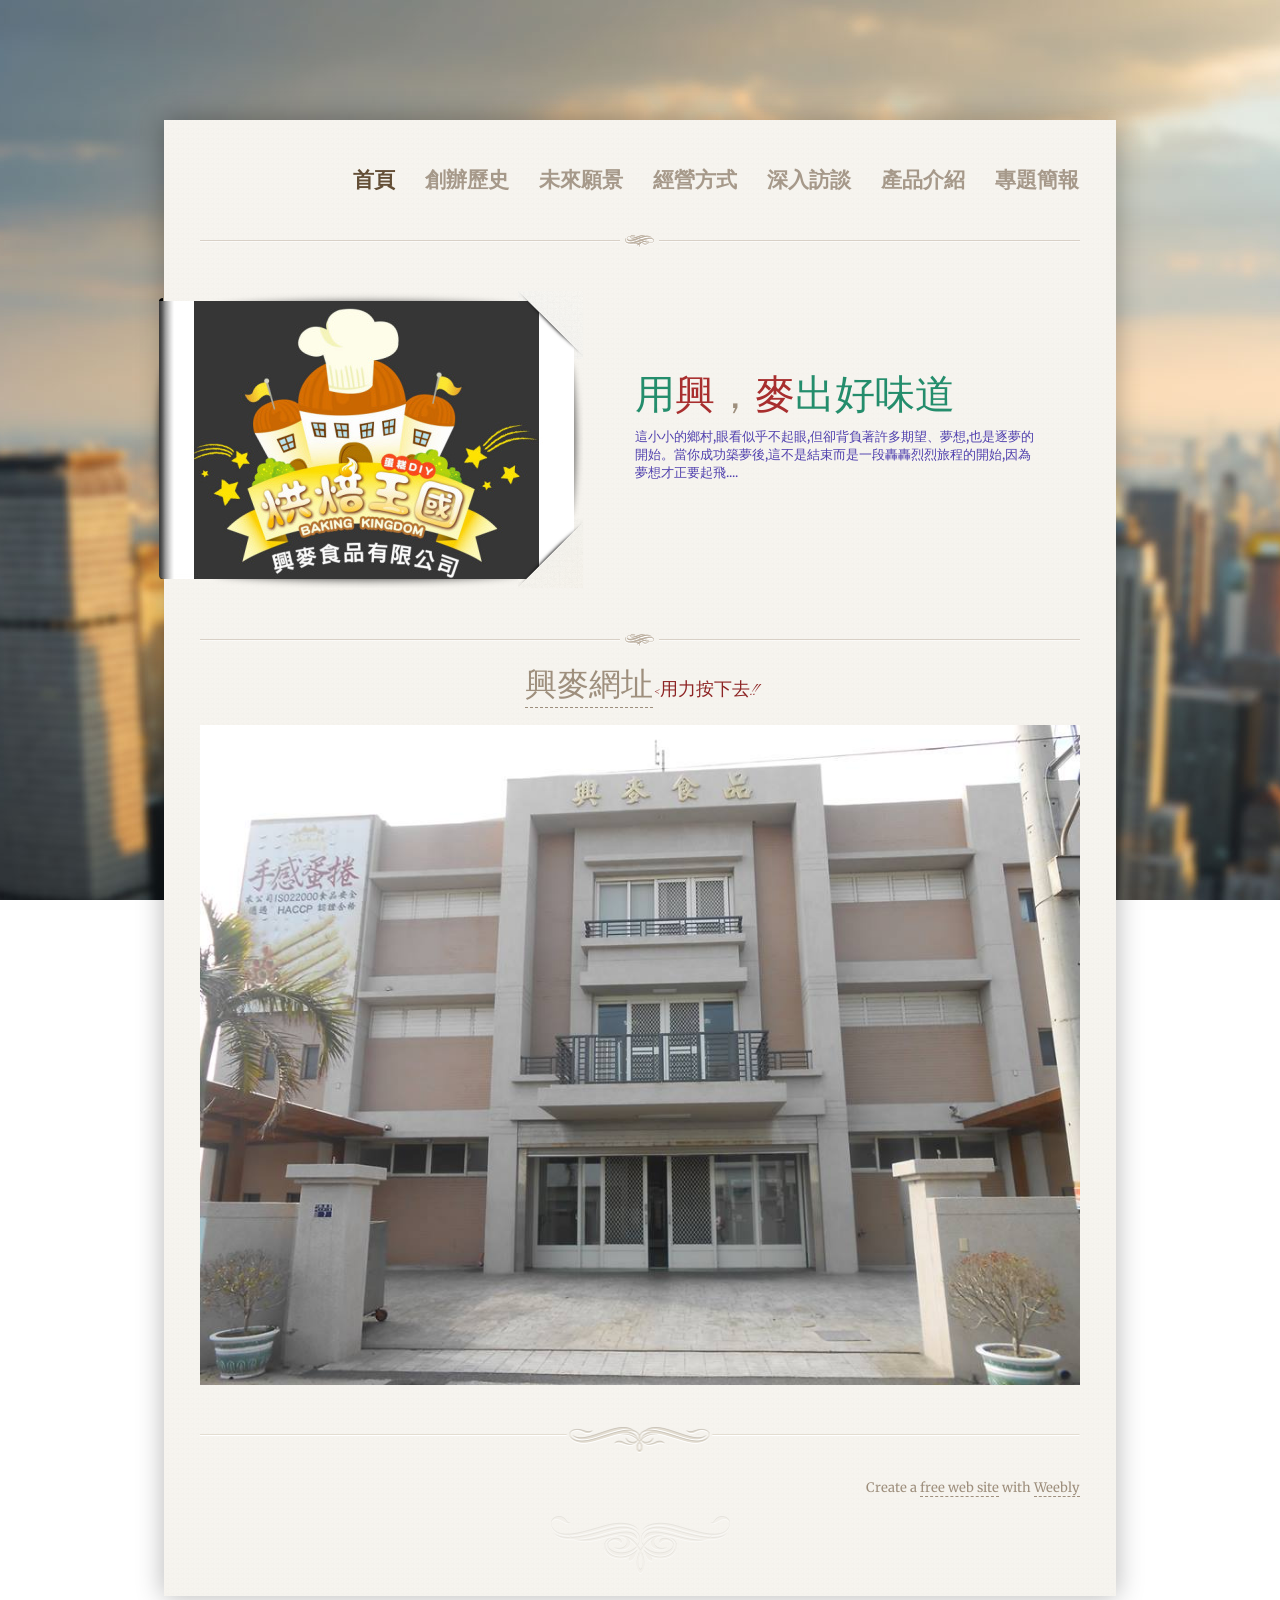
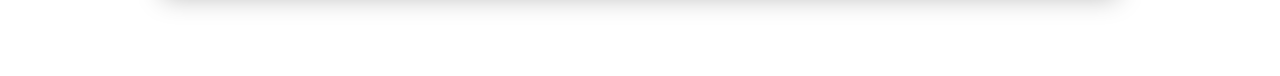
<file: index.htm>
<!DOCTYPE html>
<html>
<head>
<title>&#29992;&#33288;&#65292;&#40613;&#20986;&#22909;&#21619;&#36947; - &#39318;&#38913;</title>

<meta http-equiv="Content-Type" content="text/html; charset=utf-8"/>
    
<link rel="stylesheet" href="http://cdn2.editmysite.com/css/sites.css?buildTime=1393371003" type="text/css" /><link rel='stylesheet' type='text/css' href='http://cdn1.editmysite.com/editor/libraries/fancybox/fancybox.css?1393371003' />
<link rel='stylesheet' type='text/css' href='files/main_style.css?1393377731' title='wsite-theme-css' />
<link href='http://fonts.googleapis.com/css?family=Merriweather:400,300,700' rel='stylesheet' type='text/css' />
<link href='http://fonts.googleapis.com/css?family=Pinyon+Script' rel='stylesheet' type='text/css' />
<link href='http://fonts.googleapis.com/css?family=Open+Sans:400,300,300italic,700,400italic,700italic' rel='stylesheet' type='text/css' />
<link href='http://fonts.googleapis.com/css?family=Tangerine:400,700' rel='stylesheet' type='text/css' />
<style type='text/css'>
.wsite-elements.wsite-not-footer div.paragraph, .wsite-elements.wsite-not-footer p, .wsite-elements.wsite-not-footer .product-block .product-title, .wsite-elements.wsite-not-footer .product-description, .wsite-elements.wsite-not-footer .wsite-form-field label, .wsite-elements.wsite-not-footer .wsite-form-field label, #wsite-content div.paragraph, #wsite-content p, #wsite-content .product-block .product-title, #wsite-content .product-description, #wsite-content .wsite-form-field label, #wsite-content .wsite-form-field label, .blog-sidebar div.paragraph, .blog-sidebar p, .blog-sidebar .wsite-form-field label, .blog-sidebar .wsite-form-field label {}
#wsite-content div.paragraph, #wsite-content p, #wsite-content .product-block .product-title, #wsite-content .product-description, #wsite-content .wsite-form-field label, #wsite-content .wsite-form-field label, .blog-sidebar div.paragraph, .blog-sidebar p, .blog-sidebar .wsite-form-field label, .blog-sidebar .wsite-form-field label {}
.wsite-elements.wsite-footer div.paragraph, .wsite-elements.wsite-footer p, .wsite-elements.wsite-footer .product-block .product-title, .wsite-elements.wsite-footer .product-description, .wsite-elements.wsite-footer .wsite-form-field label, .wsite-elements.wsite-footer .wsite-form-field label{}
.wsite-elements.wsite-not-footer h2, .wsite-elements.wsite-not-footer .product-long .product-title, .wsite-elements.wsite-not-footer .product-large .product-title, .wsite-elements.wsite-not-footer .product-small .product-title, #wsite-content h2, #wsite-content .product-long .product-title, #wsite-content .product-large .product-title, #wsite-content .product-small .product-title, .blog-sidebar h2 {}
#wsite-content h2, #wsite-content .product-long .product-title, #wsite-content .product-large .product-title, #wsite-content .product-small .product-title, .blog-sidebar h2 {}
.wsite-elements.wsite-footer h2, .wsite-elements.wsite-footer .product-long .product-title, .wsite-elements.wsite-footer .product-large .product-title, .wsite-elements.wsite-footer .product-small .product-title{}
#wsite-title {font-size:60px !important;}
.wsite-menu-default a {font-size:21px !important;}
.wsite-menu a {}
.wsite-image div, .wsite-caption {}
.galleryCaptionInnerText {}
.fancybox-title {}
.wslide-caption {}
.wsite-phone {}
.wsite-headline {}
.wsite-headline-paragraph {}
.wsite-button-inner {}
.wsite-not-footer blockquote, #wsite-com-product-tab blockquote {}
.wsite-footer blockquote {}
.blog-header h2 a {}
h2.wsite-product-title {}
.wsite-product .wsite-product-price a {}
</style>

<style type='text/css'>
.wsite-header {
	background-image: url(uploads/2/5/9/5/25952790/header_images/1392180211.jpg) !important;
	background-position: 0 0 !important;
}
</style>
<script><!--
var STATIC_BASE = '//cdn1.editmysite.com/';
var STYLE_PREFIX = 'wsite';
//-->
</script>
<script src='https://ajax.googleapis.com/ajax/libs/jquery/1.7.2/jquery.min.js'></script>
<script src='http://cdn2.editmysite.com/js/site/main.js?buildTime=1393371003'></script>
<script>_W.relinquish && _W.relinquish()</script>
<script type='text/javascript'><!--
var IS_ARCHIVE=1;
var DISABLE_NAV_MORE=1;
(function(jQuery){
function initFlyouts(){initPublishedFlyoutMenus([{"id":"576200687912951595","title":"&#39318;&#38913;","url":"index.htm","target":""},{"id":"893151566485591832","title":"&#21109;&#36774;&#27511;&#21490;","url":"21109367742751121490.html","target":""},{"id":"511973720454584262","title":"&#26410;&#20358;&#39000;&#26223;","url":"26410203583900026223.html","target":""},{"id":"285756955157547285","title":"&#32147;&#29151;&#26041;&#24335;","url":"32147291512604124335.html","target":""},{"id":"605854367324542783","title":"&#28145;&#20837;&#35370;&#35527;","url":"28145208373537035527.html","target":""},{"id":"121976989389077520","title":"&#29986;&#21697;&#20171;&#32057;","url":"29986216972017132057.html","target":""},{"id":"399967677148824964","title":"&#23560;&#38988;&#31777;&#22577;","url":"narrative.htm","target":""}],"576200687912951595","<li><a href='#'>{{title}}<\/a><\/li>",'active',false)}
if (jQuery) {
if (jQuery.browser.msie && !window.flyoutMenusRefreshable) window.onload = initFlyouts;
else jQuery(initFlyouts);
}else{
if (Prototype.Browser.IE) window.onload = initFlyouts;
else document.observe('dom:loaded', initFlyouts);
}
})(window._W && _W.jQuery)
//-->
</script>
</head>
<body class='landing-page wsite-background wsite-theme-light wsite-page-index'>
<div id="top-wrap">
	<div class="container">
		<table id="header-right">
			<tr>      
				<td class="phone-number"></td>
				<td>
					<table>
						<tr>
							<td class="social"></td>                            							
							<td class="search"></td>
						</tr>
					</table>
				</td>
			</tr>
		</table>
	</div><!-- end container -->
</div><!-- end top-wrap -->  
<div id="wrapper">

	<div id="header-wrap">
        <div class="container">
            <table id="header">
                <tr>
                    <td id="logo"><span class='wsite-logo'><span class='wsite-title-placeholder'>&nbsp;</span><span style="display:none">&#29992;&#33288;&#65292;&#40613;&#20986;&#22909;&#21619;&#36947;</span></span></td>
                    <td id="nav"><ul class='wsite-menu-default'><li id='active'><a href='index.htm'>&#39318;&#38913;</a><div class='wsite-menu-wrap' style='display:none'><ul class='wsite-menu'><li id='wsite-nav-796702024790957294'><a href='211093677420154.html' ><span class='wsite-menu-title'>&#21109;&#36774;&#20154;</span></a></li><li id='wsite-nav-996728872822757464'><a href='3546935657.html' ><span class='wsite-menu-title'>&#35469;&#35657;</span></a></li></ul></div></li><li id='pg893151566485591832'><a href='21109367742751121490.html'>&#21109;&#36774;&#27511;&#21490;</a></li><li id='pg511973720454584262'><a href='26410203583900026223.html'>&#26410;&#20358;&#39000;&#26223;</a></li><li id='pg285756955157547285'><a href='32147291512604124335.html'>&#32147;&#29151;&#26041;&#24335;</a></li><li id='pg605854367324542783'><a href='28145208373537035527.html'>&#28145;&#20837;&#35370;&#35527;</a><div class='wsite-menu-wrap' style='display:none'><ul class='wsite-menu'><li id='wsite-nav-809477769406955536'><a href='3276938342.html' ><span class='wsite-menu-title'>&#32769;&#38342;</span></a></li><li id='wsite-nav-544279336770478631'><a href='2172924037.html' ><span class='wsite-menu-title'>&#21729;&#24037;</span></a></li><li id='wsite-nav-446596040811067045'><a href='2345820154.html' ><span class='wsite-menu-title'>&#23458;&#20154;</span></a></li></ul></div></li><li id='pg121976989389077520'><a href='29986216972017132057.html'>&#29986;&#21697;&#20171;&#32057;</a><div class='wsite-menu-wrap' style='display:none'><ul class='wsite-menu'><li id='wsite-nav-599084282530670950'><a href='25805203162723122120.html' ><span class='wsite-menu-title'>&#25805;&#20316;&#27231;&#22120;</span></a></li></ul></div></li><li id='pg399967677148824964'><a href='narrative.htm'>&#23560;&#38988;&#31777;&#22577;</a></li></ul></td>
                </tr>
            </table>
        </div><!-- end container -->
    </div><!-- end header-wrap -->

    <div id="banner-wrap">
        <div class="container">
			<div class="top-divider"></div>
            <div id="banner">
            
                <div id="bannerleft">
                	<div class="wsite-header"></div>
					<div class="banner-shadow"></div>
					<div class="banner-corners"></div>
                </div><!-- end banner-left -->
                
                <div id="bannerright" class="landing-banner-outer">
					<div class="landing-banner-mid">
						<div class="landing-banner-inner">
							<h2><span class='wsite-text wsite-headline'><font color="#248d6c">用</font><font color="#a82e2e">興</font>，<font color="#a82e2e">麥</font><font color="#248d6c">出好味道</font></span></h2>
							<p><span class='wsite-text wsite-headline-paragraph'><font color="#5040ae">這小小的鄉村,眼看似乎不起眼,但卻背負著許多期望、夢想,也是逐夢的開始。當你成功築夢後,這不是結束而是一段轟轟烈烈旅程的開始,因為夢想才正要起飛....</font></span></p>
							
						</div><!-- end banner inner -->
					</div><!-- end banner mid -->
				</div><!-- end banner-right -->
                
                <div style="clear:both;"></div>
            </div><!-- end banner -->
			<div class="bottom-divider"></div>
        </div><!-- end container -->
    </div><!-- end banner-wrap -->

    <div id="main-wrap">
        <div class="container">
   			<div id='wsite-content' class='wsite-elements wsite-not-footer'>
<h2 class="wsite-content-title" style="text-align:center;"><font color="#f80b50" size="6"><a title="" target="_blank" href="http://www.ximai.com.tw/index.php"><span style="line-height: 0; display: none;">&#65279;</span><span style="line-height: 0; display: none;">&#65279;</span>&#33288;&#40613;&#32178;&#22336;<span style="line-height: 0; display: none;">&#65279;</span></a></font><font color="#8d2424" size="4"><span style="line-height: 0; display: none;">&#65279;</span>&lt;&#29992;&#21147;&#25353;&#19979;&#21435;!!</font><br /></h2>

<div><div class="wsite-image wsite-image-border-thin " style="padding-top:10px;padding-bottom:10px;margin-left:0;margin-right:0;text-align:center">
<a>
<img src="uploads/2/5/9/5/25952790/1188261_orig.jpg" alt="图片" style="width:100%;max-width:960px" />
</a>
<div style="display:block;font-size:90%"></div>
</div></div></div>

        </div><!-- end container -->
    </div><!-- end main-wrap -->

    <div id="footer-wrap">
        <div class="container">
			<div class="top-divider"></div>
       		Create a <a target="_top" href="http://www.weebly.com/">free web site</a> with <a target="_top" href="http://www.weebly.com/" title="free web site">Weebly</a>
			<div class="bottom-divider"></div>
        </div><!-- end container -->
    </div><!-- end footer-wrap -->
</div>

</body>
</html>
</file>
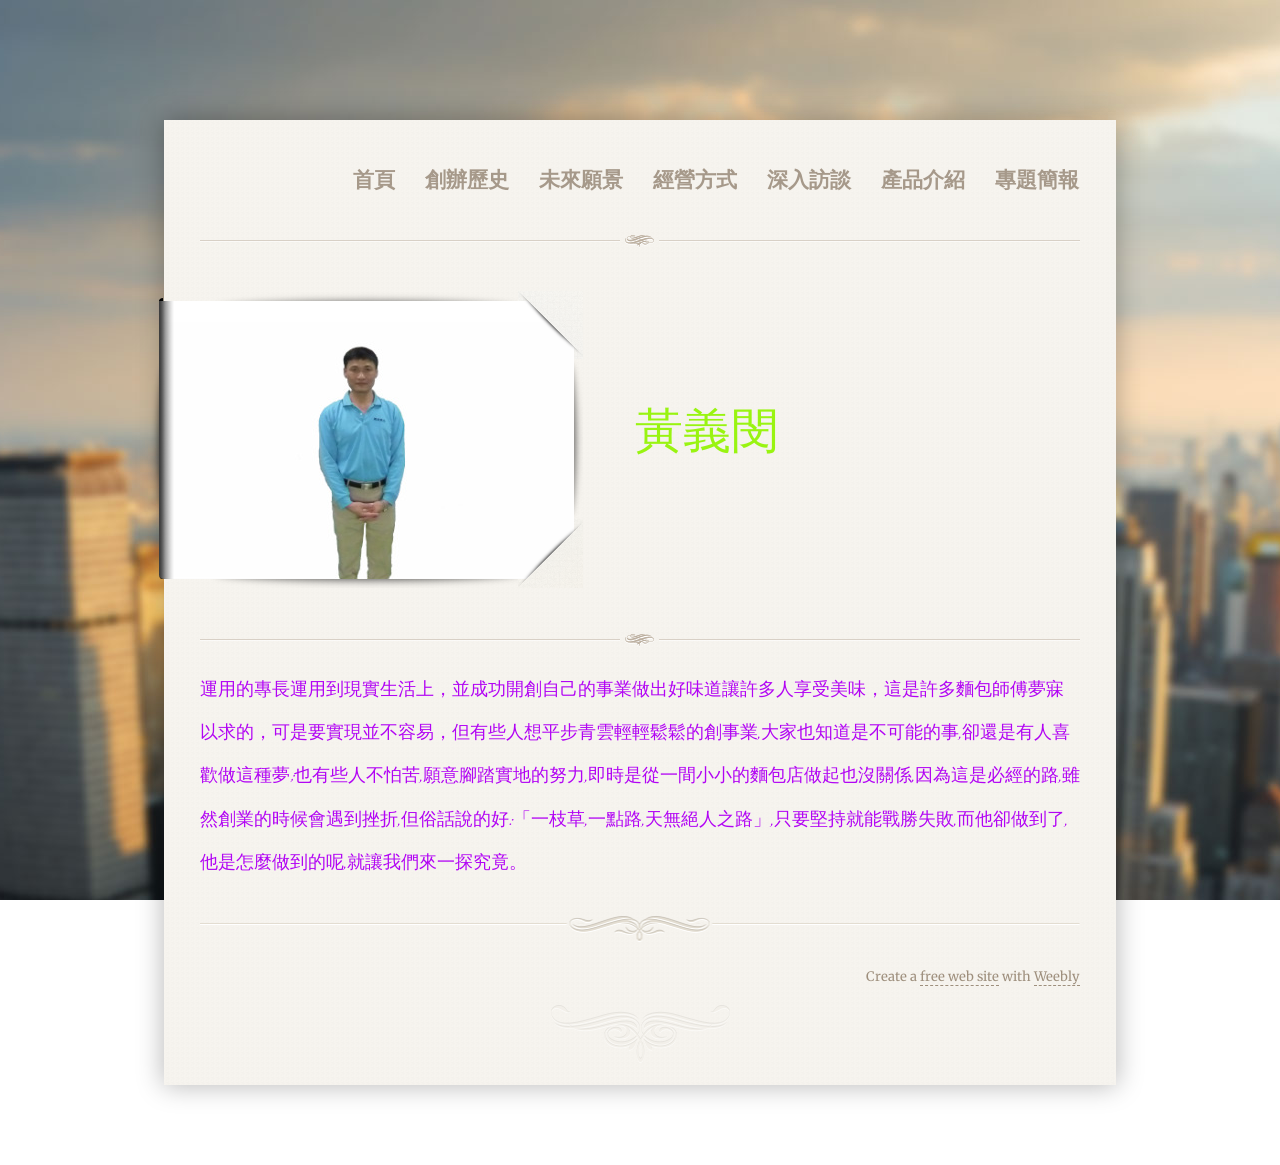
<file: 211093677420154.html>
<!DOCTYPE html>
<html>
<head>
<title>&#21109;&#36774;&#20154; - &#29992;&#33288;&#65292;&#40613;&#20986;&#22909;&#21619;&#36947;</title>

<meta http-equiv="Content-Type" content="text/html; charset=utf-8"/>
    
<link rel="stylesheet" href="http://cdn2.editmysite.com/css/sites.css?buildTime=1393371003" type="text/css" /><link rel='stylesheet' type='text/css' href='http://cdn1.editmysite.com/editor/libraries/fancybox/fancybox.css?1393371003' />
<link rel='stylesheet' type='text/css' href='files/main_style.css?1393377731' title='wsite-theme-css' />
<link href='http://fonts.googleapis.com/css?family=Merriweather:400,300,700' rel='stylesheet' type='text/css' />
<link href='http://fonts.googleapis.com/css?family=Pinyon+Script' rel='stylesheet' type='text/css' />
<link href='http://fonts.googleapis.com/css?family=Open+Sans:400,300,300italic,700,400italic,700italic' rel='stylesheet' type='text/css' />
<link href='http://fonts.googleapis.com/css?family=Tangerine:400,700' rel='stylesheet' type='text/css' />
<style type='text/css'>
.wsite-elements.wsite-not-footer div.paragraph, .wsite-elements.wsite-not-footer p, .wsite-elements.wsite-not-footer .product-block .product-title, .wsite-elements.wsite-not-footer .product-description, .wsite-elements.wsite-not-footer .wsite-form-field label, .wsite-elements.wsite-not-footer .wsite-form-field label, #wsite-content div.paragraph, #wsite-content p, #wsite-content .product-block .product-title, #wsite-content .product-description, #wsite-content .wsite-form-field label, #wsite-content .wsite-form-field label, .blog-sidebar div.paragraph, .blog-sidebar p, .blog-sidebar .wsite-form-field label, .blog-sidebar .wsite-form-field label {}
#wsite-content div.paragraph, #wsite-content p, #wsite-content .product-block .product-title, #wsite-content .product-description, #wsite-content .wsite-form-field label, #wsite-content .wsite-form-field label, .blog-sidebar div.paragraph, .blog-sidebar p, .blog-sidebar .wsite-form-field label, .blog-sidebar .wsite-form-field label {}
.wsite-elements.wsite-footer div.paragraph, .wsite-elements.wsite-footer p, .wsite-elements.wsite-footer .product-block .product-title, .wsite-elements.wsite-footer .product-description, .wsite-elements.wsite-footer .wsite-form-field label, .wsite-elements.wsite-footer .wsite-form-field label{}
.wsite-elements.wsite-not-footer h2, .wsite-elements.wsite-not-footer .product-long .product-title, .wsite-elements.wsite-not-footer .product-large .product-title, .wsite-elements.wsite-not-footer .product-small .product-title, #wsite-content h2, #wsite-content .product-long .product-title, #wsite-content .product-large .product-title, #wsite-content .product-small .product-title, .blog-sidebar h2 {}
#wsite-content h2, #wsite-content .product-long .product-title, #wsite-content .product-large .product-title, #wsite-content .product-small .product-title, .blog-sidebar h2 {}
.wsite-elements.wsite-footer h2, .wsite-elements.wsite-footer .product-long .product-title, .wsite-elements.wsite-footer .product-large .product-title, .wsite-elements.wsite-footer .product-small .product-title{}
#wsite-title {font-size:60px !important;}
.wsite-menu-default a {font-size:21px !important;}
.wsite-menu a {}
.wsite-image div, .wsite-caption {}
.galleryCaptionInnerText {}
.fancybox-title {}
.wslide-caption {}
.wsite-phone {}
.wsite-headline {}
.wsite-headline-paragraph {}
.wsite-button-inner {}
.wsite-not-footer blockquote, #wsite-com-product-tab blockquote {}
.wsite-footer blockquote {}
.blog-header h2 a {}
h2.wsite-product-title {}
.wsite-product .wsite-product-price a {}
</style>

<style type='text/css'>
.wsite-header {
	background-image: url(uploads/2/5/9/5/25952790/header_images/1391757844.jpg) !important;
	background-position: 0 0 !important;
}
</style>
<script><!--
var STATIC_BASE = '//cdn1.editmysite.com/';
var STYLE_PREFIX = 'wsite';
//-->
</script>
<script src='https://ajax.googleapis.com/ajax/libs/jquery/1.7.2/jquery.min.js'></script>
<script src='http://cdn2.editmysite.com/js/site/main.js?buildTime=1393371003'></script>
<script>_W.relinquish && _W.relinquish()</script>
<script type='text/javascript'><!--
var IS_ARCHIVE=1;
var DISABLE_NAV_MORE=1;
(function(jQuery){
function initFlyouts(){initPublishedFlyoutMenus([{"id":"576200687912951595","title":"&#39318;&#38913;","url":"index.htm","target":""},{"id":"893151566485591832","title":"&#21109;&#36774;&#27511;&#21490;","url":"21109367742751121490.html","target":""},{"id":"511973720454584262","title":"&#26410;&#20358;&#39000;&#26223;","url":"26410203583900026223.html","target":""},{"id":"285756955157547285","title":"&#32147;&#29151;&#26041;&#24335;","url":"32147291512604124335.html","target":""},{"id":"605854367324542783","title":"&#28145;&#20837;&#35370;&#35527;","url":"28145208373537035527.html","target":""},{"id":"121976989389077520","title":"&#29986;&#21697;&#20171;&#32057;","url":"29986216972017132057.html","target":""},{"id":"399967677148824964","title":"&#23560;&#38988;&#31777;&#22577;","url":"narrative.htm","target":""}],"796702024790957294","<li><a href='#'>{{title}}<\/a><\/li>",'',false)}
if (jQuery) {
if (jQuery.browser.msie && !window.flyoutMenusRefreshable) window.onload = initFlyouts;
else jQuery(initFlyouts);
}else{
if (Prototype.Browser.IE) window.onload = initFlyouts;
else document.observe('dom:loaded', initFlyouts);
}
})(window._W && _W.jQuery)
//-->
</script>
</head>
<body class='landing-page wsite-background wsite-theme-light wsite-page-211093677420154'>
<div id="top-wrap">
	<div class="container">
		<table id="header-right">
			<tr>      
				<td class="phone-number"></td>
				<td>
					<table>
						<tr>
							<td class="social"></td>                            							
							<td class="search"></td>
						</tr>
					</table>
				</td>
			</tr>
		</table>
	</div><!-- end container -->
</div><!-- end top-wrap -->  
<div id="wrapper">

	<div id="header-wrap">
        <div class="container">
            <table id="header">
                <tr>
                    <td id="logo"><span class='wsite-logo'><span class='wsite-title-placeholder'>&nbsp;</span><span style="display:none">&#29992;&#33288;&#65292;&#40613;&#20986;&#22909;&#21619;&#36947;</span></span></td>
                    <td id="nav"><ul class='wsite-menu-default'><li id='pg576200687912951595'><a href='index.htm'>&#39318;&#38913;</a><div class='wsite-menu-wrap' style='display:none'><ul class='wsite-menu'><li id='wsite-nav-796702024790957294' class='wsite-nav-current'><a href='211093677420154.html' ><span class='wsite-menu-title'>&#21109;&#36774;&#20154;</span></a></li><li id='wsite-nav-996728872822757464'><a href='3546935657.html' ><span class='wsite-menu-title'>&#35469;&#35657;</span></a></li></ul></div></li><li id='pg893151566485591832'><a href='21109367742751121490.html'>&#21109;&#36774;&#27511;&#21490;</a></li><li id='pg511973720454584262'><a href='26410203583900026223.html'>&#26410;&#20358;&#39000;&#26223;</a></li><li id='pg285756955157547285'><a href='32147291512604124335.html'>&#32147;&#29151;&#26041;&#24335;</a></li><li id='pg605854367324542783'><a href='28145208373537035527.html'>&#28145;&#20837;&#35370;&#35527;</a><div class='wsite-menu-wrap' style='display:none'><ul class='wsite-menu'><li id='wsite-nav-809477769406955536'><a href='3276938342.html' ><span class='wsite-menu-title'>&#32769;&#38342;</span></a></li><li id='wsite-nav-544279336770478631'><a href='2172924037.html' ><span class='wsite-menu-title'>&#21729;&#24037;</span></a></li><li id='wsite-nav-446596040811067045'><a href='2345820154.html' ><span class='wsite-menu-title'>&#23458;&#20154;</span></a></li></ul></div></li><li id='pg121976989389077520'><a href='29986216972017132057.html'>&#29986;&#21697;&#20171;&#32057;</a><div class='wsite-menu-wrap' style='display:none'><ul class='wsite-menu'><li id='wsite-nav-599084282530670950'><a href='25805203162723122120.html' ><span class='wsite-menu-title'>&#25805;&#20316;&#27231;&#22120;</span></a></li></ul></div></li><li id='pg399967677148824964'><a href='narrative.htm'>&#23560;&#38988;&#31777;&#22577;</a></li></ul></td>
                </tr>
            </table>
        </div><!-- end container -->
    </div><!-- end header-wrap -->

    <div id="banner-wrap">
        <div class="container">
			<div class="top-divider"></div>
            <div id="banner">
            
                <div id="bannerleft">
                	<div class="wsite-header"></div>
					<div class="banner-shadow"></div>
					<div class="banner-corners"></div>
                </div><!-- end banner-left -->
                
                <div id="bannerright" class="landing-banner-outer">
					<div class="landing-banner-mid">
						<div class="landing-banner-inner">
							<h2><span class='wsite-text wsite-headline'><span></span><br /><span></span></span></h2>
							<p><span class='wsite-text wsite-headline-paragraph'><font color="#99f411" size="7"><span style="line-height: 0; display: none;">﻿</span>黃義閔<span style="line-height: 0; display: none;">﻿</span></font><br /><span><br /><span><br /><span></span></span></span></span></p>
							
						</div><!-- end banner inner -->
					</div><!-- end banner mid -->
				</div><!-- end banner-right -->
                
                <div style="clear:both;"></div>
            </div><!-- end banner -->
			<div class="bottom-divider"></div>
        </div><!-- end container -->
    </div><!-- end banner-wrap -->

    <div id="main-wrap">
        <div class="container">
   			<div id='wsite-content' class='wsite-elements wsite-not-footer'>
<h2 class="wsite-content-title" style="text-align:left;"><font color="#b204f4" size="4"><span style="line-height: 0; display: none;">&#65279;</span>&#36939;&#29992;&#30340;&#23560;&#38263;&#36939;&#29992;&#21040;&#29694;&#23526;&#29983;&#27963;&#19978;&#65292;&#20006;&#25104;&#21151;&#38283;&#21109;&#33258;&#24049;&#30340;&#20107;&#26989;&#20570;&#20986;&#22909;&#21619;&#36947;&#35731;&#35377;&#22810;&#20154;&#20139;&#21463;&#32654;&#21619;&#65292;&#36889;&#26159;&#35377;&#22810;&#40629;&#21253;&#24107;&#20613;&#22818;&#23504;&#20197;&#27714;&#30340;&#65292;&#21487;&#26159;&#35201;&#23526;&#29694;&#20006;&#19981;&#23481;&#26131;&#65292;&#20294;&#26377;&#20123;&#20154;&#24819;&#24179;&#27493;&#38738;&#38642;&#36629;&#36629;&#39686;&#39686;&#30340;&#21109;&#20107;&#26989;,&#22823;&#23478;&#20063;&#30693;&#36947;&#26159;&#19981;&#21487;&#33021;&#30340;&#20107;,&#21371;&#36996;&#26159;&#26377;&#20154;&#21916;&#27489;&#20570;&#36889;&#31278;&#22818;;&#20063;&#26377;&#20123;&#20154;&#19981;&#24597;&#33510;,&#39000;&#24847;&#33139;&#36367;&#23526;&#22320;&#30340;&#21162;&#21147;,&#21363;&#26178;&#26159;&#24478;&#19968;&#38291;&#23567;&#23567;&#30340;&#40629;&#21253;&#24215;&#20570;&#36215;&#20063;&#27794;&#38364;&#20418;,&#22240;&#28858;&#36889;&#26159;&#24517;&#32147;&#30340;&#36335;,<span></span>&#38614;&#28982;&#21109;&#26989;&#30340;&#26178;&#20505;&#26371;&#36935;&#21040;&#25387;&#25240;,&#20294;&#20439;&#35441;&#35498;&#30340;&#22909;:&#12300;&#19968;&#26525;&#33609;,&#19968;&#40670;&#36335;,&#22825;&#28961;&#32085;&#20154;&#20043;&#36335;&#12301;,&#21482;&#35201;&#22533;&#25345;&#23601;&#33021;&#25136;&#21213;&#22833;&#25943;,&#32780;&#20182;&#21371;&#20570;&#21040;&#20102;,&#20182;&#26159;&#24590;&#40636;&#20570;&#21040;&#30340;&#21602;,&#23601;&#35731;&#25105;&#20497;&#20358;&#19968;&#25506;&#31350;&#31455;&#12290;</font><span style="line-height: 0; display: none;">&#65279;</span><br /></h2></div>

        </div><!-- end container -->
    </div><!-- end main-wrap -->

    <div id="footer-wrap">
        <div class="container">
			<div class="top-divider"></div>
       		Create a <a target="_top" href="http://www.weebly.com/">free web site</a> with <a target="_top" href="http://www.weebly.com/" title="free web site">Weebly</a>
			<div class="bottom-divider"></div>
        </div><!-- end container -->
    </div><!-- end footer-wrap -->
</div>

</body>
</html>
</file>
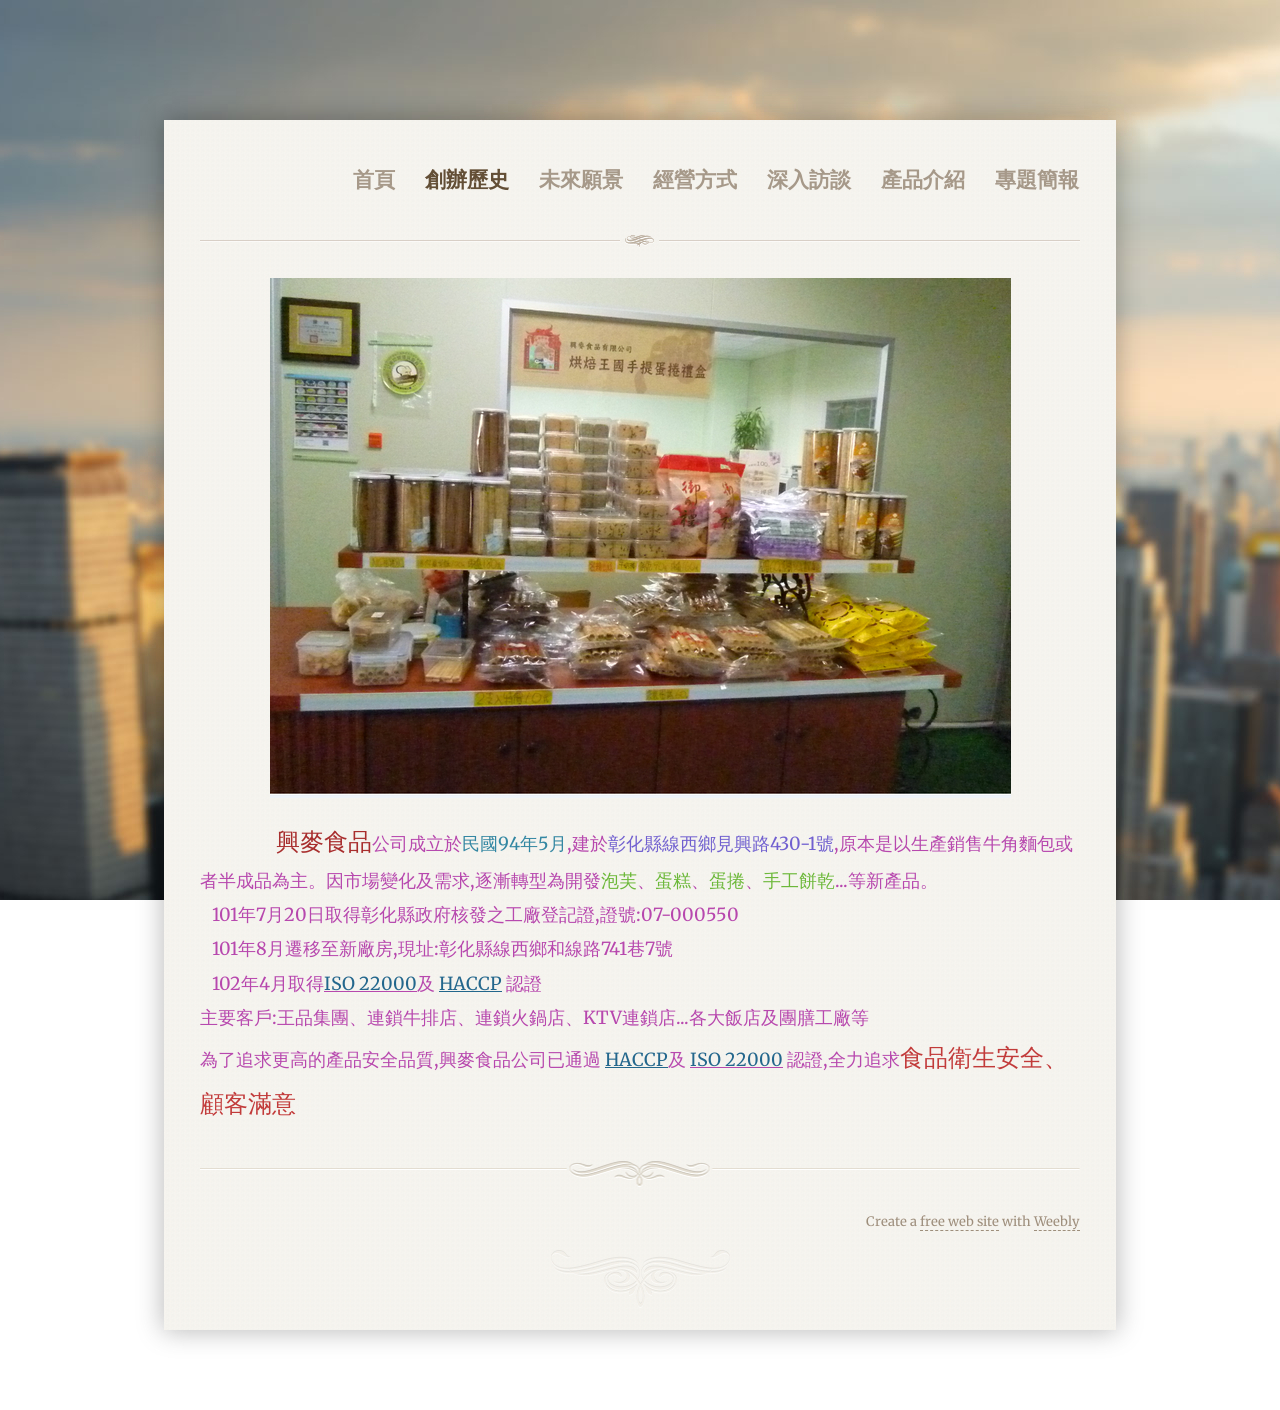
<file: 21109367742751121490.html>
<!DOCTYPE html>
<html>
<head>
<title>&#21109;&#36774;&#27511;&#21490; - &#29992;&#33288;&#65292;&#40613;&#20986;&#22909;&#21619;&#36947;</title>

<meta http-equiv="Content-Type" content="text/html; charset=utf-8"/>
    
<link rel="stylesheet" href="http://cdn2.editmysite.com/css/sites.css?buildTime=1393371003" type="text/css" /><link rel='stylesheet' type='text/css' href='http://cdn1.editmysite.com/editor/libraries/fancybox/fancybox.css?1393371003' />
<link rel='stylesheet' type='text/css' href='files/main_style.css?1393377731' title='wsite-theme-css' />
<link href='http://fonts.googleapis.com/css?family=Merriweather:400,300,700' rel='stylesheet' type='text/css' />
<link href='http://fonts.googleapis.com/css?family=Pinyon+Script' rel='stylesheet' type='text/css' />
<link href='http://fonts.googleapis.com/css?family=Open+Sans:400,300,300italic,700,400italic,700italic' rel='stylesheet' type='text/css' />
<link href='http://fonts.googleapis.com/css?family=Tangerine:400,700' rel='stylesheet' type='text/css' />
<style type='text/css'>
.wsite-elements.wsite-not-footer div.paragraph, .wsite-elements.wsite-not-footer p, .wsite-elements.wsite-not-footer .product-block .product-title, .wsite-elements.wsite-not-footer .product-description, .wsite-elements.wsite-not-footer .wsite-form-field label, .wsite-elements.wsite-not-footer .wsite-form-field label, #wsite-content div.paragraph, #wsite-content p, #wsite-content .product-block .product-title, #wsite-content .product-description, #wsite-content .wsite-form-field label, #wsite-content .wsite-form-field label, .blog-sidebar div.paragraph, .blog-sidebar p, .blog-sidebar .wsite-form-field label, .blog-sidebar .wsite-form-field label {}
#wsite-content div.paragraph, #wsite-content p, #wsite-content .product-block .product-title, #wsite-content .product-description, #wsite-content .wsite-form-field label, #wsite-content .wsite-form-field label, .blog-sidebar div.paragraph, .blog-sidebar p, .blog-sidebar .wsite-form-field label, .blog-sidebar .wsite-form-field label {}
.wsite-elements.wsite-footer div.paragraph, .wsite-elements.wsite-footer p, .wsite-elements.wsite-footer .product-block .product-title, .wsite-elements.wsite-footer .product-description, .wsite-elements.wsite-footer .wsite-form-field label, .wsite-elements.wsite-footer .wsite-form-field label{}
.wsite-elements.wsite-not-footer h2, .wsite-elements.wsite-not-footer .product-long .product-title, .wsite-elements.wsite-not-footer .product-large .product-title, .wsite-elements.wsite-not-footer .product-small .product-title, #wsite-content h2, #wsite-content .product-long .product-title, #wsite-content .product-large .product-title, #wsite-content .product-small .product-title, .blog-sidebar h2 {}
#wsite-content h2, #wsite-content .product-long .product-title, #wsite-content .product-large .product-title, #wsite-content .product-small .product-title, .blog-sidebar h2 {}
.wsite-elements.wsite-footer h2, .wsite-elements.wsite-footer .product-long .product-title, .wsite-elements.wsite-footer .product-large .product-title, .wsite-elements.wsite-footer .product-small .product-title{}
#wsite-title {font-size:60px !important;}
.wsite-menu-default a {font-size:21px !important;}
.wsite-menu a {}
.wsite-image div, .wsite-caption {}
.galleryCaptionInnerText {}
.fancybox-title {}
.wslide-caption {}
.wsite-phone {}
.wsite-headline {}
.wsite-headline-paragraph {}
.wsite-button-inner {}
.wsite-not-footer blockquote, #wsite-com-product-tab blockquote {}
.wsite-footer blockquote {}
.blog-header h2 a {}
h2.wsite-product-title {}
.wsite-product .wsite-product-price a {}
</style>

<script><!--
var STATIC_BASE = '//cdn1.editmysite.com/';
var STYLE_PREFIX = 'wsite';
//-->
</script>
<script src='https://ajax.googleapis.com/ajax/libs/jquery/1.7.2/jquery.min.js'></script>
<script src='http://cdn2.editmysite.com/js/site/main.js?buildTime=1393371003'></script>
<script>_W.relinquish && _W.relinquish()</script>
<script type='text/javascript'><!--
var IS_ARCHIVE=1;
var DISABLE_NAV_MORE=1;
(function(jQuery){
function initFlyouts(){initPublishedFlyoutMenus([{"id":"576200687912951595","title":"&#39318;&#38913;","url":"index.htm","target":""},{"id":"893151566485591832","title":"&#21109;&#36774;&#27511;&#21490;","url":"21109367742751121490.html","target":""},{"id":"511973720454584262","title":"&#26410;&#20358;&#39000;&#26223;","url":"26410203583900026223.html","target":""},{"id":"285756955157547285","title":"&#32147;&#29151;&#26041;&#24335;","url":"32147291512604124335.html","target":""},{"id":"605854367324542783","title":"&#28145;&#20837;&#35370;&#35527;","url":"28145208373537035527.html","target":""},{"id":"121976989389077520","title":"&#29986;&#21697;&#20171;&#32057;","url":"29986216972017132057.html","target":""},{"id":"399967677148824964","title":"&#23560;&#38988;&#31777;&#22577;","url":"narrative.htm","target":""}],"893151566485591832","<li><a href='#'>{{title}}<\/a><\/li>",'active',false)}
if (jQuery) {
if (jQuery.browser.msie && !window.flyoutMenusRefreshable) window.onload = initFlyouts;
else jQuery(initFlyouts);
}else{
if (Prototype.Browser.IE) window.onload = initFlyouts;
else document.observe('dom:loaded', initFlyouts);
}
})(window._W && _W.jQuery)
//-->
</script>
</head>
<body class='no-header-page wsite-background wsite-theme-light wsite-page-21109367742751121490'>
<div id="top-wrap">
	<div class="container">
		<table id="header-right">
			<tr>      
				<td class="phone-number"></td>
				<td>
					<table>
						<tr>
							<td class="social"></td>                            							
							<td class="search"></td>
						</tr>
					</table>
				</td>
			</tr>
		</table>
	</div><!-- end container -->
</div><!-- end top-wrap --> 
<div id="wrapper">
   <div id="header-wrap">
        <div class="container">
            <table id="header">
                <tr>
                    <td id="logo"><span class='wsite-logo'><span class='wsite-title-placeholder'>&nbsp;</span><span style="display:none">&#29992;&#33288;&#65292;&#40613;&#20986;&#22909;&#21619;&#36947;</span></span></td>
                    <td id="nav"><ul class='wsite-menu-default'><li id='pg576200687912951595'><a href='index.htm'>&#39318;&#38913;</a><div class='wsite-menu-wrap' style='display:none'><ul class='wsite-menu'><li id='wsite-nav-796702024790957294'><a href='211093677420154.html' ><span class='wsite-menu-title'>&#21109;&#36774;&#20154;</span></a></li><li id='wsite-nav-996728872822757464'><a href='3546935657.html' ><span class='wsite-menu-title'>&#35469;&#35657;</span></a></li></ul></div></li><li id='active'><a href='21109367742751121490.html'>&#21109;&#36774;&#27511;&#21490;</a></li><li id='pg511973720454584262'><a href='26410203583900026223.html'>&#26410;&#20358;&#39000;&#26223;</a></li><li id='pg285756955157547285'><a href='32147291512604124335.html'>&#32147;&#29151;&#26041;&#24335;</a></li><li id='pg605854367324542783'><a href='28145208373537035527.html'>&#28145;&#20837;&#35370;&#35527;</a><div class='wsite-menu-wrap' style='display:none'><ul class='wsite-menu'><li id='wsite-nav-809477769406955536'><a href='3276938342.html' ><span class='wsite-menu-title'>&#32769;&#38342;</span></a></li><li id='wsite-nav-544279336770478631'><a href='2172924037.html' ><span class='wsite-menu-title'>&#21729;&#24037;</span></a></li><li id='wsite-nav-446596040811067045'><a href='2345820154.html' ><span class='wsite-menu-title'>&#23458;&#20154;</span></a></li></ul></div></li><li id='pg121976989389077520'><a href='29986216972017132057.html'>&#29986;&#21697;&#20171;&#32057;</a><div class='wsite-menu-wrap' style='display:none'><ul class='wsite-menu'><li id='wsite-nav-599084282530670950'><a href='25805203162723122120.html' ><span class='wsite-menu-title'>&#25805;&#20316;&#27231;&#22120;</span></a></li></ul></div></li><li id='pg399967677148824964'><a href='narrative.htm'>&#23560;&#38988;&#31777;&#22577;</a></li></ul></td>
                </tr>
            </table>
        </div><!-- end container -->
    </div><!-- end header-wrap -->

    <div id="banner-wrap">
        <div class="container">
			<div class="top-divider"></div>
            <div id="banner">
            
                <div style="clear:both;"></div>
            
            </div><!-- end banner -->			
        </div><!-- end container -->
    </div><!-- end banner-wrap -->

    <div id="main-wrap">
        <div class="container">
   			<div id='wsite-content' class='wsite-elements wsite-not-footer'>
<div><div class="wsite-image wsite-image-border-thin " style="padding-top:10px;padding-bottom:10px;margin-left:0;margin-right:0;text-align:center">
<a>
<img src="uploads/2/5/9/5/25952790/8570242.png?741" alt="图片" style="width:auto;max-width:100%" />
</a>
<div style="display:block;font-size:90%"></div>
</div></div>

<div class="paragraph" style="text-align:left;"><font color="#81c94c"><font size="4"><span><span>&nbsp;&nbsp;&nbsp;&nbsp;&nbsp;&nbsp;&nbsp;&nbsp;&nbsp;&nbsp;&nbsp;&nbsp;&nbsp;&nbsp;&nbsp;&nbsp;<font color="#a82e2e" size="5">&nbsp; </font></span></span></font></font><font color="#b748ae" size="4"><font color="#a82e2e" size="5">&#33288;&#40613;&#39135;&#21697;</font>&#20844;&#21496;&#25104;&#31435;&#26044;<font color="#3387a2">&#27665;&#22283;94&#24180;5&#26376;</font>,&#24314;&#26044;<font color="#7161d0">&#24432;&#21270;&#32291;&#32218;&#35199;&#37129;&#35211;&#33288;&#36335;430-1&#34399;</font>,&#21407;&#26412;&#26159;&#20197;&#29983;&#29986;&#37559;&#21806;&#29275;&#35282;&#40629;&#21253;&#25110;&#32773;&#21322;&#25104;&#21697;&#28858;&#20027;&#12290;&#22240;&#24066;&#22580;&#35722;&#21270;&#21450;&#38656;&#27714;,&#36880;&#28472;&#36681;&#22411;&#28858;&#38283;&#30332;<font color="#6cb83a">&#27873;&#33433;</font>&#12289;<font color="#6cb83a">&#34507;&#31957;</font>&#12289;<font color="#6cb83a">&#34507;&#25458;</font>&#12289;<font color="#6cb83a">&#25163;&#24037;&#39173;&#20094;</font>...&#31561;&#26032;&#29986;&#21697;&#12290;<br />&nbsp;&nbsp; 101&#24180;7&#26376;20&#26085;&#21462;&#24471;&#24432;&#21270;&#32291;&#25919;&#24220;&#26680;&#30332;&#20043;&#24037;&#24288;&#30331;&#35352;&#35657;,&#35657;&#34399;:07-000550<br />&nbsp;&nbsp; 101&#24180;8&#26376;&#36983;&#31227;&#33267;&#26032;&#24288;&#25151;,&#29694;&#22336;:&#24432;&#21270;&#32291;&#32218;&#35199;&#37129;&#21644;&#32218;&#36335;741&#24055;7&#34399;<br />&nbsp;&nbsp; 102&#24180;4&#26376;&#21462;&#24471;<u><font color="#24678d">ISO 22000</font></u>&#21450;<font color="#24678d"> <u>HACCP</u></font> &#35469;&#35657;<br />&#20027;&#35201;&#23458;&#25142;:&#29579;&#21697;&#38598;&#22296;&#12289;&#36899;&#37782;&#29275;&#25490;&#24215;&#12289;&#36899;&#37782;&#28779;&#37707;&#24215;&#12289;KTV&#36899;&#37782;&#24215;...&#21508;&#22823;&#39151;&#24215;&#21450;&#22296;&#33203;&#24037;&#24288;&#31561;<br /> &#28858;&#20102;&#36861;&#27714;&#26356;&#39640;&#30340;&#29986;&#21697;&#23433;&#20840;&#21697;&#36074;,&#33288;&#40613;&#39135;&#21697;&#20844;&#21496;&#24050;&#36890;&#36942;<font color="#24678d"> <u>HACCP</u></font>&#21450; <u><font color="#24678d">ISO 22000</font></u> &#35469;&#35657;,&#20840;&#21147;&#36861;&#27714;<font color="#c23b3b" size="5">&#39135;&#21697;&#34907;&#29983;&#23433;&#20840;&#12289;&#39015;&#23458;&#28415;&#24847;</font></font><br /></div></div>

        </div><!-- end container -->
    </div><!-- end main-wrap -->

    <div id="footer-wrap">
        <div class="container">
			<div class="top-divider"></div>
       		Create a <a target="_top" href="http://www.weebly.com/">free web site</a> with <a target="_top" href="http://www.weebly.com/" title="free web site">Weebly</a>
			<div class="bottom-divider"></div>
        </div><!-- end container -->
    </div><!-- end footer-wrap -->
</div>

</body>
</html>
</file>
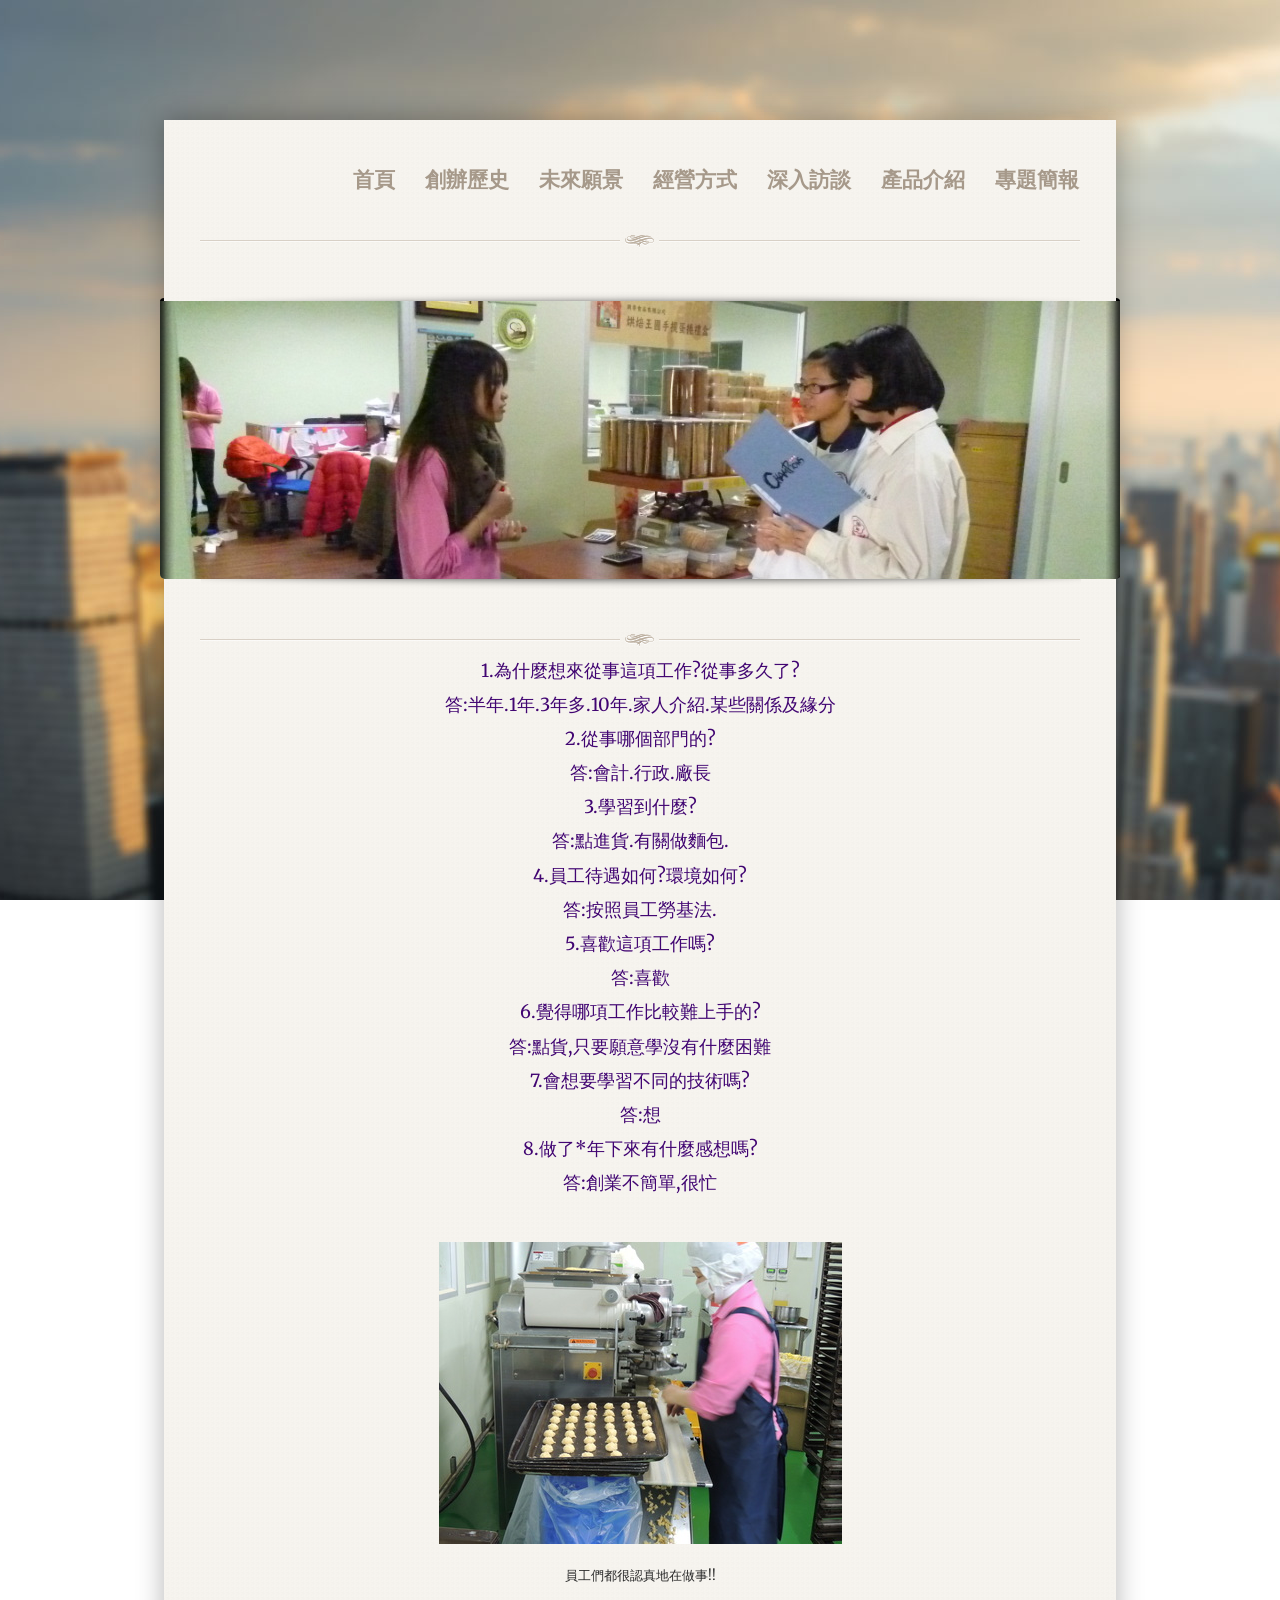
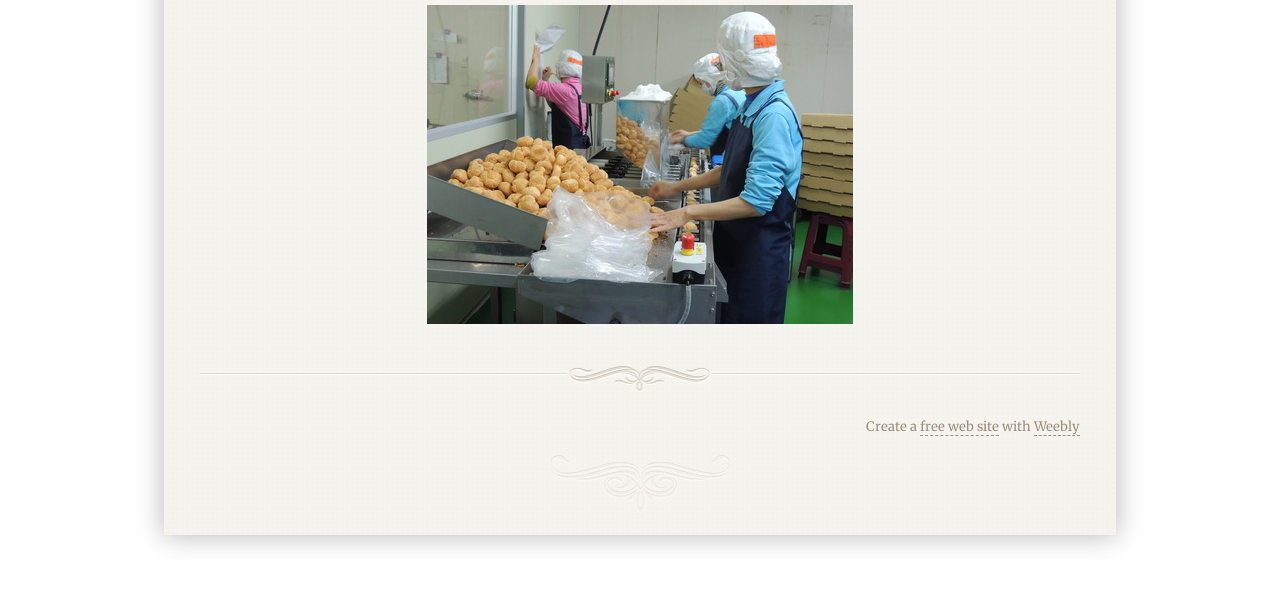
<file: 2172924037.html>
<!DOCTYPE html>
<html>
<head>
<title>&#21729;&#24037; - &#29992;&#33288;&#65292;&#40613;&#20986;&#22909;&#21619;&#36947;</title>

<meta http-equiv="Content-Type" content="text/html; charset=utf-8"/>
    
<link rel="stylesheet" href="http://cdn2.editmysite.com/css/sites.css?buildTime=1393371003" type="text/css" /><link rel='stylesheet' type='text/css' href='http://cdn1.editmysite.com/editor/libraries/fancybox/fancybox.css?1393371003' />
<link rel='stylesheet' type='text/css' href='files/main_style.css?1393377731' title='wsite-theme-css' />
<link href='http://fonts.googleapis.com/css?family=Merriweather:400,300,700' rel='stylesheet' type='text/css' />
<link href='http://fonts.googleapis.com/css?family=Pinyon+Script' rel='stylesheet' type='text/css' />
<link href='http://fonts.googleapis.com/css?family=Open+Sans:400,300,300italic,700,400italic,700italic' rel='stylesheet' type='text/css' />
<link href='http://fonts.googleapis.com/css?family=Tangerine:400,700' rel='stylesheet' type='text/css' />
<style type='text/css'>
.wsite-elements.wsite-not-footer div.paragraph, .wsite-elements.wsite-not-footer p, .wsite-elements.wsite-not-footer .product-block .product-title, .wsite-elements.wsite-not-footer .product-description, .wsite-elements.wsite-not-footer .wsite-form-field label, .wsite-elements.wsite-not-footer .wsite-form-field label, #wsite-content div.paragraph, #wsite-content p, #wsite-content .product-block .product-title, #wsite-content .product-description, #wsite-content .wsite-form-field label, #wsite-content .wsite-form-field label, .blog-sidebar div.paragraph, .blog-sidebar p, .blog-sidebar .wsite-form-field label, .blog-sidebar .wsite-form-field label {}
#wsite-content div.paragraph, #wsite-content p, #wsite-content .product-block .product-title, #wsite-content .product-description, #wsite-content .wsite-form-field label, #wsite-content .wsite-form-field label, .blog-sidebar div.paragraph, .blog-sidebar p, .blog-sidebar .wsite-form-field label, .blog-sidebar .wsite-form-field label {}
.wsite-elements.wsite-footer div.paragraph, .wsite-elements.wsite-footer p, .wsite-elements.wsite-footer .product-block .product-title, .wsite-elements.wsite-footer .product-description, .wsite-elements.wsite-footer .wsite-form-field label, .wsite-elements.wsite-footer .wsite-form-field label{}
.wsite-elements.wsite-not-footer h2, .wsite-elements.wsite-not-footer .product-long .product-title, .wsite-elements.wsite-not-footer .product-large .product-title, .wsite-elements.wsite-not-footer .product-small .product-title, #wsite-content h2, #wsite-content .product-long .product-title, #wsite-content .product-large .product-title, #wsite-content .product-small .product-title, .blog-sidebar h2 {}
#wsite-content h2, #wsite-content .product-long .product-title, #wsite-content .product-large .product-title, #wsite-content .product-small .product-title, .blog-sidebar h2 {}
.wsite-elements.wsite-footer h2, .wsite-elements.wsite-footer .product-long .product-title, .wsite-elements.wsite-footer .product-large .product-title, .wsite-elements.wsite-footer .product-small .product-title{}
#wsite-title {font-size:60px !important;}
.wsite-menu-default a {font-size:21px !important;}
.wsite-menu a {}
.wsite-image div, .wsite-caption {}
.galleryCaptionInnerText {}
.fancybox-title {}
.wslide-caption {}
.wsite-phone {}
.wsite-headline {}
.wsite-headline-paragraph {}
.wsite-button-inner {}
.wsite-not-footer blockquote, #wsite-com-product-tab blockquote {}
.wsite-footer blockquote {}
.blog-header h2 a {}
h2.wsite-product-title {}
.wsite-product .wsite-product-price a {}
</style>

<style type='text/css'>
.wsite-header {
	background-image: url(uploads/2/5/9/5/25952790/header_images/1392179925.jpg) !important;
	background-position: 0 0 !important;
}
</style>
<script><!--
var STATIC_BASE = '//cdn1.editmysite.com/';
var STYLE_PREFIX = 'wsite';
//-->
</script>
<script src='https://ajax.googleapis.com/ajax/libs/jquery/1.7.2/jquery.min.js'></script>
<script src='http://cdn2.editmysite.com/js/site/main.js?buildTime=1393371003'></script>
<script>_W.relinquish && _W.relinquish()</script>
<script type='text/javascript'><!--
var IS_ARCHIVE=1;
var DISABLE_NAV_MORE=1;
(function(jQuery){
function initFlyouts(){initPublishedFlyoutMenus([{"id":"576200687912951595","title":"&#39318;&#38913;","url":"index.htm","target":""},{"id":"893151566485591832","title":"&#21109;&#36774;&#27511;&#21490;","url":"21109367742751121490.html","target":""},{"id":"511973720454584262","title":"&#26410;&#20358;&#39000;&#26223;","url":"26410203583900026223.html","target":""},{"id":"285756955157547285","title":"&#32147;&#29151;&#26041;&#24335;","url":"32147291512604124335.html","target":""},{"id":"605854367324542783","title":"&#28145;&#20837;&#35370;&#35527;","url":"28145208373537035527.html","target":""},{"id":"121976989389077520","title":"&#29986;&#21697;&#20171;&#32057;","url":"29986216972017132057.html","target":""},{"id":"399967677148824964","title":"&#23560;&#38988;&#31777;&#22577;","url":"narrative.htm","target":""}],"544279336770478631","<li><a href='#'>{{title}}<\/a><\/li>",'',false)}
if (jQuery) {
if (jQuery.browser.msie && !window.flyoutMenusRefreshable) window.onload = initFlyouts;
else jQuery(initFlyouts);
}else{
if (Prototype.Browser.IE) window.onload = initFlyouts;
else document.observe('dom:loaded', initFlyouts);
}
})(window._W && _W.jQuery)
//-->
</script>
</head>
<body class='tall-header-page wsite-background wsite-theme-light wsite-page-2172924037'>
<div id="top-wrap">
	<div class="container">
		<table id="header-right">
			<tr>      
				<td class="phone-number"></td>
				<td>
					<table>
						<tr>
							<td class="social"></td>                            							
							<td class="search"></td>
						</tr>
					</table>
				</td>
			</tr>
		</table>
	</div><!-- end container -->
</div><!-- end top-wrap --> 
<div id="wrapper">
   <div id="header-wrap">
        <div class="container">
            <table id="header">
                <tr>
                    <td id="logo"><span class='wsite-logo'><span class='wsite-title-placeholder'>&nbsp;</span><span style="display:none">&#29992;&#33288;&#65292;&#40613;&#20986;&#22909;&#21619;&#36947;</span></span></td>
                    <td id="nav"><ul class='wsite-menu-default'><li id='pg576200687912951595'><a href='index.htm'>&#39318;&#38913;</a><div class='wsite-menu-wrap' style='display:none'><ul class='wsite-menu'><li id='wsite-nav-796702024790957294'><a href='211093677420154.html' ><span class='wsite-menu-title'>&#21109;&#36774;&#20154;</span></a></li><li id='wsite-nav-996728872822757464'><a href='3546935657.html' ><span class='wsite-menu-title'>&#35469;&#35657;</span></a></li></ul></div></li><li id='pg893151566485591832'><a href='21109367742751121490.html'>&#21109;&#36774;&#27511;&#21490;</a></li><li id='pg511973720454584262'><a href='26410203583900026223.html'>&#26410;&#20358;&#39000;&#26223;</a></li><li id='pg285756955157547285'><a href='32147291512604124335.html'>&#32147;&#29151;&#26041;&#24335;</a></li><li id='pg605854367324542783'><a href='28145208373537035527.html'>&#28145;&#20837;&#35370;&#35527;</a><div class='wsite-menu-wrap' style='display:none'><ul class='wsite-menu'><li id='wsite-nav-809477769406955536'><a href='3276938342.html' ><span class='wsite-menu-title'>&#32769;&#38342;</span></a></li><li id='wsite-nav-544279336770478631' class='wsite-nav-current'><a href='2172924037.html' ><span class='wsite-menu-title'>&#21729;&#24037;</span></a></li><li id='wsite-nav-446596040811067045'><a href='2345820154.html' ><span class='wsite-menu-title'>&#23458;&#20154;</span></a></li></ul></div></li><li id='pg121976989389077520'><a href='29986216972017132057.html'>&#29986;&#21697;&#20171;&#32057;</a><div class='wsite-menu-wrap' style='display:none'><ul class='wsite-menu'><li id='wsite-nav-599084282530670950'><a href='25805203162723122120.html' ><span class='wsite-menu-title'>&#25805;&#20316;&#27231;&#22120;</span></a></li></ul></div></li><li id='pg399967677148824964'><a href='narrative.htm'>&#23560;&#38988;&#31777;&#22577;</a></li></ul></td>
                </tr>
            </table>
        </div><!-- end container -->
    </div><!-- end header-wrap -->

    <div id="banner-wrap">
        <div class="container">
			<div class="top-divider"></div>
            <div id="banner">
            
                <div class="wsite-header"></div>
				<div class="banner-corner-left"></div>
				<div class="banner-corner-right"></div>
                
                <div style="clear:both;"></div>
            </div><!-- end banner -->
			<div class="bottom-divider"></div>
        </div><!-- end container -->
    </div><!-- end banner-wrap -->

    <div id="main-wrap">
        <div class="container">
   			<div id='wsite-content' class='wsite-elements wsite-not-footer'>
<div class="paragraph" style="text-align:center;"><font size="4"><font color="#410572">1.&#28858;&#20160;&#40636;&#24819;&#20358;&#24478;&#20107;&#36889;&#38917;&#24037;&#20316;?&#24478;&#20107;&#22810;&#20037;&#20102;?<br /><span>&#31572;:</span>&#21322;&#24180;.1&#24180;.3&#24180;&#22810;.10&#24180;.&#23478;&#20154;&#20171;&#32057;.&#26576;&#20123;&#38364;&#20418;&#21450;&#32227;&#20998;<br /></font><span><font color="#410572">2.&#24478;&#20107;&#21738;&#20491;&#37096;&#38272;&#30340;?<br /><span>&#31572;:</span>&#26371;&#35336;.&#34892;&#25919;.&#24288;&#38263;<br /></font><span><font color="#410572">3.&#23416;&#32722;&#21040;&#20160;&#40636;?<br /><span>&#31572;:</span>&#40670;&#36914;&#36008;.&#26377;&#38364;&#20570;&#40629;&#21253;.<br /></font><span><font color="#410572">4.&#21729;&#24037;&#24453;&#36935;&#22914;&#20309;?&#29872;&#22659;&#22914;&#20309;?<br /></font><span><font color="#410572">&#31572;:&#25353;&#29031;&#21729;&#24037;&#21214;&#22522;&#27861;.<br /><span></span>5.&#21916;&#27489;&#36889;&#38917;&#24037;&#20316;&#21966;?<br /><span>&#31572;:</span>&#21916;&#27489;<br /></font><span><font color="#410572"><span></span>6.&#35258;&#24471;&#21738;&#38917;&#24037;&#20316;&#27604;&#36611;&#38627;&#19978;&#25163;&#30340;?<br /></font><span><font color="#410572">&#31572;:&#40670;&#36008;,&#21482;&#35201;&#39000;&#24847;&#23416;&#27794;&#26377;&#20160;&#40636;&#22256;&#38627;<br /><span></span>7.&#26371;&#24819;&#35201;&#23416;&#32722;&#19981;&#21516;&#30340;&#25216;&#34899;&#21966;?<br /><span>&#31572;:&#24819;<span></span></span><br /></font><span><font color="#410572">8.&#20570;&#20102;*&#24180;&#19979;&#20358;&#26377;&#20160;&#40636;&#24863;&#24819;&#21966;?<span><br /><span>&#31572;:</span></span><span><span></span></span>&#21109;&#26989;&#19981;&#31777;&#21934;,&#24456;&#24537;</font></span></span></span></span></span></span></span></font><br /><span></span><br /></div>

<div><div class="wsite-image wsite-image-border-thin " style="padding-top:10px;padding-bottom:10px;margin-left:0;margin-right:0;text-align:center">
<a>
<img src="uploads/2/5/9/5/25952790/9136704.jpg?403" alt="图片" style="width:auto;max-width:100%" />
</a>
<div style="display:block;font-size:90%"></div>
</div></div>

<div class="paragraph" style="text-align:center;"><font color="#2a2a2a">&#21729;&#24037;&#20497;&#37117;&#24456;&#35469;&#30495;&#22320;&#22312;&#20570;&#20107;!!</font><br /></div>

<div><div class="wsite-image wsite-image-border-thin " style="padding-top:10px;padding-bottom:10px;margin-left:0;margin-right:0;text-align:center">
<a>
<img src="uploads/2/5/9/5/25952790/240680.jpg?426" alt="图片" style="width:auto;max-width:100%" />
</a>
<div style="display:block;font-size:90%"></div>
</div></div></div>

        </div><!-- end container -->
    </div><!-- end main-wrap -->

    <div id="footer-wrap">
        <div class="container">
			<div class="top-divider"></div>
       		Create a <a target="_top" href="http://www.weebly.com/">free web site</a> with <a target="_top" href="http://www.weebly.com/" title="free web site">Weebly</a>
			<div class="bottom-divider"></div>
        </div><!-- end container -->
    </div><!-- end footer-wrap -->
</div>

</body>
</html>
</file>
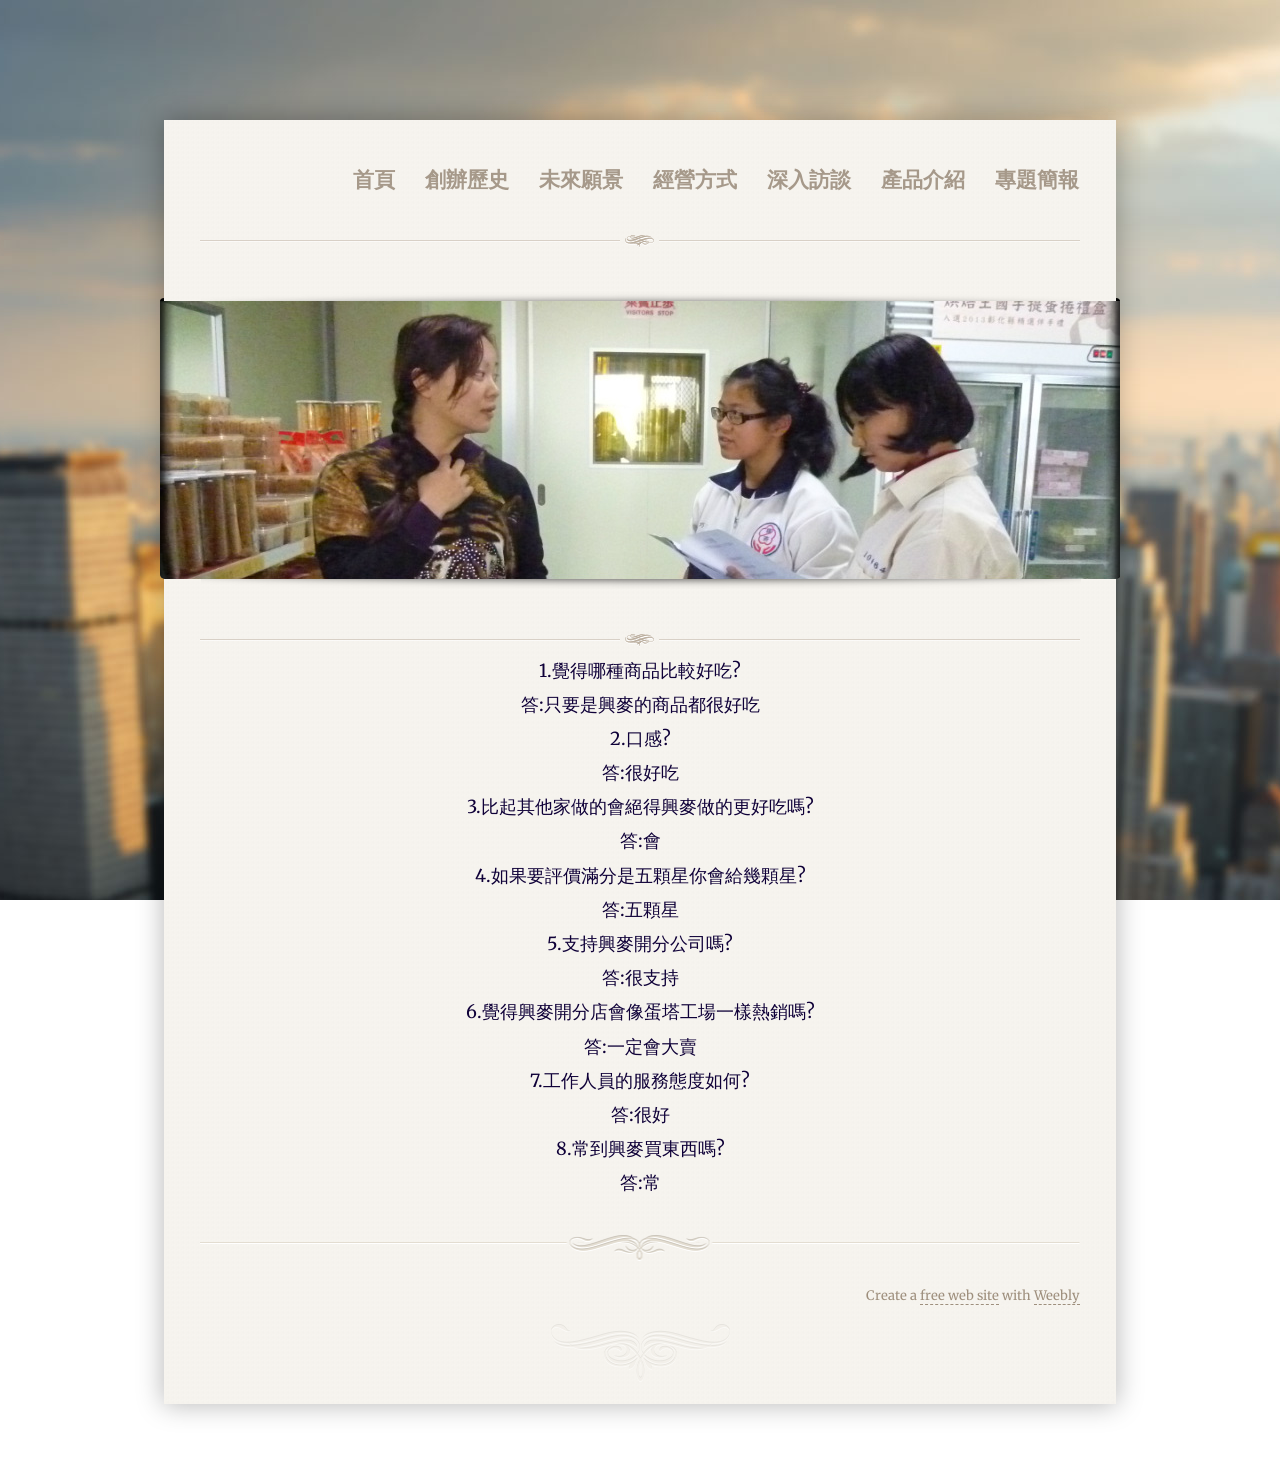
<file: 2345820154.html>
<!DOCTYPE html>
<html>
<head>
<title>&#23458;&#20154; - &#29992;&#33288;&#65292;&#40613;&#20986;&#22909;&#21619;&#36947;</title>

<meta http-equiv="Content-Type" content="text/html; charset=utf-8"/>
    
<link rel="stylesheet" href="http://cdn2.editmysite.com/css/sites.css?buildTime=1393371003" type="text/css" /><link rel='stylesheet' type='text/css' href='http://cdn1.editmysite.com/editor/libraries/fancybox/fancybox.css?1393371003' />
<link rel='stylesheet' type='text/css' href='files/main_style.css?1393377731' title='wsite-theme-css' />
<link href='http://fonts.googleapis.com/css?family=Merriweather:400,300,700' rel='stylesheet' type='text/css' />
<link href='http://fonts.googleapis.com/css?family=Pinyon+Script' rel='stylesheet' type='text/css' />
<link href='http://fonts.googleapis.com/css?family=Open+Sans:400,300,300italic,700,400italic,700italic' rel='stylesheet' type='text/css' />
<link href='http://fonts.googleapis.com/css?family=Tangerine:400,700' rel='stylesheet' type='text/css' />
<style type='text/css'>
.wsite-elements.wsite-not-footer div.paragraph, .wsite-elements.wsite-not-footer p, .wsite-elements.wsite-not-footer .product-block .product-title, .wsite-elements.wsite-not-footer .product-description, .wsite-elements.wsite-not-footer .wsite-form-field label, .wsite-elements.wsite-not-footer .wsite-form-field label, #wsite-content div.paragraph, #wsite-content p, #wsite-content .product-block .product-title, #wsite-content .product-description, #wsite-content .wsite-form-field label, #wsite-content .wsite-form-field label, .blog-sidebar div.paragraph, .blog-sidebar p, .blog-sidebar .wsite-form-field label, .blog-sidebar .wsite-form-field label {}
#wsite-content div.paragraph, #wsite-content p, #wsite-content .product-block .product-title, #wsite-content .product-description, #wsite-content .wsite-form-field label, #wsite-content .wsite-form-field label, .blog-sidebar div.paragraph, .blog-sidebar p, .blog-sidebar .wsite-form-field label, .blog-sidebar .wsite-form-field label {}
.wsite-elements.wsite-footer div.paragraph, .wsite-elements.wsite-footer p, .wsite-elements.wsite-footer .product-block .product-title, .wsite-elements.wsite-footer .product-description, .wsite-elements.wsite-footer .wsite-form-field label, .wsite-elements.wsite-footer .wsite-form-field label{}
.wsite-elements.wsite-not-footer h2, .wsite-elements.wsite-not-footer .product-long .product-title, .wsite-elements.wsite-not-footer .product-large .product-title, .wsite-elements.wsite-not-footer .product-small .product-title, #wsite-content h2, #wsite-content .product-long .product-title, #wsite-content .product-large .product-title, #wsite-content .product-small .product-title, .blog-sidebar h2 {}
#wsite-content h2, #wsite-content .product-long .product-title, #wsite-content .product-large .product-title, #wsite-content .product-small .product-title, .blog-sidebar h2 {}
.wsite-elements.wsite-footer h2, .wsite-elements.wsite-footer .product-long .product-title, .wsite-elements.wsite-footer .product-large .product-title, .wsite-elements.wsite-footer .product-small .product-title{}
#wsite-title {font-size:60px !important;}
.wsite-menu-default a {font-size:21px !important;}
.wsite-menu a {}
.wsite-image div, .wsite-caption {}
.galleryCaptionInnerText {}
.fancybox-title {}
.wslide-caption {}
.wsite-phone {}
.wsite-headline {}
.wsite-headline-paragraph {}
.wsite-button-inner {}
.wsite-not-footer blockquote, #wsite-com-product-tab blockquote {}
.wsite-footer blockquote {}
.blog-header h2 a {}
h2.wsite-product-title {}
.wsite-product .wsite-product-price a {}
</style>

<style type='text/css'>
.wsite-header {
	background-image: url(uploads/2/5/9/5/25952790/header_images/1392179877.jpg) !important;
	background-position: 0 0 !important;
}
</style>
<script><!--
var STATIC_BASE = '//cdn1.editmysite.com/';
var STYLE_PREFIX = 'wsite';
//-->
</script>
<script src='https://ajax.googleapis.com/ajax/libs/jquery/1.7.2/jquery.min.js'></script>
<script src='http://cdn2.editmysite.com/js/site/main.js?buildTime=1393371003'></script>
<script>_W.relinquish && _W.relinquish()</script>
<script type='text/javascript'><!--
var IS_ARCHIVE=1;
var DISABLE_NAV_MORE=1;
(function(jQuery){
function initFlyouts(){initPublishedFlyoutMenus([{"id":"576200687912951595","title":"&#39318;&#38913;","url":"index.htm","target":""},{"id":"893151566485591832","title":"&#21109;&#36774;&#27511;&#21490;","url":"21109367742751121490.html","target":""},{"id":"511973720454584262","title":"&#26410;&#20358;&#39000;&#26223;","url":"26410203583900026223.html","target":""},{"id":"285756955157547285","title":"&#32147;&#29151;&#26041;&#24335;","url":"32147291512604124335.html","target":""},{"id":"605854367324542783","title":"&#28145;&#20837;&#35370;&#35527;","url":"28145208373537035527.html","target":""},{"id":"121976989389077520","title":"&#29986;&#21697;&#20171;&#32057;","url":"29986216972017132057.html","target":""},{"id":"399967677148824964","title":"&#23560;&#38988;&#31777;&#22577;","url":"narrative.htm","target":""}],"446596040811067045","<li><a href='#'>{{title}}<\/a><\/li>",'',false)}
if (jQuery) {
if (jQuery.browser.msie && !window.flyoutMenusRefreshable) window.onload = initFlyouts;
else jQuery(initFlyouts);
}else{
if (Prototype.Browser.IE) window.onload = initFlyouts;
else document.observe('dom:loaded', initFlyouts);
}
})(window._W && _W.jQuery)
//-->
</script>
</head>
<body class='tall-header-page wsite-background wsite-theme-light wsite-page-2345820154'>
<div id="top-wrap">
	<div class="container">
		<table id="header-right">
			<tr>      
				<td class="phone-number"></td>
				<td>
					<table>
						<tr>
							<td class="social"></td>                            							
							<td class="search"></td>
						</tr>
					</table>
				</td>
			</tr>
		</table>
	</div><!-- end container -->
</div><!-- end top-wrap --> 
<div id="wrapper">
   <div id="header-wrap">
        <div class="container">
            <table id="header">
                <tr>
                    <td id="logo"><span class='wsite-logo'><span class='wsite-title-placeholder'>&nbsp;</span><span style="display:none">&#29992;&#33288;&#65292;&#40613;&#20986;&#22909;&#21619;&#36947;</span></span></td>
                    <td id="nav"><ul class='wsite-menu-default'><li id='pg576200687912951595'><a href='index.htm'>&#39318;&#38913;</a><div class='wsite-menu-wrap' style='display:none'><ul class='wsite-menu'><li id='wsite-nav-796702024790957294'><a href='211093677420154.html' ><span class='wsite-menu-title'>&#21109;&#36774;&#20154;</span></a></li><li id='wsite-nav-996728872822757464'><a href='3546935657.html' ><span class='wsite-menu-title'>&#35469;&#35657;</span></a></li></ul></div></li><li id='pg893151566485591832'><a href='21109367742751121490.html'>&#21109;&#36774;&#27511;&#21490;</a></li><li id='pg511973720454584262'><a href='26410203583900026223.html'>&#26410;&#20358;&#39000;&#26223;</a></li><li id='pg285756955157547285'><a href='32147291512604124335.html'>&#32147;&#29151;&#26041;&#24335;</a></li><li id='pg605854367324542783'><a href='28145208373537035527.html'>&#28145;&#20837;&#35370;&#35527;</a><div class='wsite-menu-wrap' style='display:none'><ul class='wsite-menu'><li id='wsite-nav-809477769406955536'><a href='3276938342.html' ><span class='wsite-menu-title'>&#32769;&#38342;</span></a></li><li id='wsite-nav-544279336770478631'><a href='2172924037.html' ><span class='wsite-menu-title'>&#21729;&#24037;</span></a></li><li id='wsite-nav-446596040811067045' class='wsite-nav-current'><a href='2345820154.html' ><span class='wsite-menu-title'>&#23458;&#20154;</span></a></li></ul></div></li><li id='pg121976989389077520'><a href='29986216972017132057.html'>&#29986;&#21697;&#20171;&#32057;</a><div class='wsite-menu-wrap' style='display:none'><ul class='wsite-menu'><li id='wsite-nav-599084282530670950'><a href='25805203162723122120.html' ><span class='wsite-menu-title'>&#25805;&#20316;&#27231;&#22120;</span></a></li></ul></div></li><li id='pg399967677148824964'><a href='narrative.htm'>&#23560;&#38988;&#31777;&#22577;</a></li></ul></td>
                </tr>
            </table>
        </div><!-- end container -->
    </div><!-- end header-wrap -->

    <div id="banner-wrap">
        <div class="container">
			<div class="top-divider"></div>
            <div id="banner">
            
                <div class="wsite-header"></div>
				<div class="banner-corner-left"></div>
				<div class="banner-corner-right"></div>
                
                <div style="clear:both;"></div>
            </div><!-- end banner -->
			<div class="bottom-divider"></div>
        </div><!-- end container -->
    </div><!-- end banner-wrap -->

    <div id="main-wrap">
        <div class="container">
   			<div id='wsite-content' class='wsite-elements wsite-not-footer'>
<div class="paragraph" style="text-align:center;"><font size="4"><font color="#0f0038">1.&#35258;&#24471;&#21738;&#31278;&#21830;&#21697;&#27604;&#36611;&#22909;&#21507;?<br /><span>&#31572;:</span>&#21482;&#35201;&#26159;&#33288;&#40613;&#30340;&#21830;&#21697;&#37117;&#24456;&#22909;&#21507;<br /></font><span><font color="#0f0038">2.&#21475;&#24863;?<br /><span>&#31572;:</span>&#24456;&#22909;&#21507;<br /></font><span><font color="#0f0038">3.&#27604;&#36215;&#20854;&#20182;&#23478;&#20570;&#30340;&#26371;&#32085;&#24471;&#33288;&#40613;&#20570;&#30340;&#26356;&#22909;&#21507;&#21966;?<br /><span>&#31572;:&#26371;</span><br /></font><span><font color="#0f0038">4.&#22914;&#26524;&#35201;&#35413;&#20729;&#28415;&#20998;&#26159;&#20116;&#38982;&#26143;&#20320;&#26371;&#32102;&#24190;&#38982;&#26143;?<br /><span>&#31572;:</span>&#20116;&#38982;&#26143;<br /></font><span><font color="#0f0038">5.&#25903;&#25345;&#33288;&#40613;&#38283;&#20998;&#20844;&#21496;&#21966;?<br /><span>&#31572;:</span>&#24456;&#25903;&#25345;<br /></font><span><font color="#0f0038">6.&#35258;&#24471;&#33288;&#40613;&#38283;&#20998;&#24215;&#26371;&#20687;&#34507;&#22612;&#24037;&#22580;&#19968;&#27171;&#29105;&#37559;&#21966;</font><span><font color="#0f0038">?<br /></font><span><font color="#0f0038">&#31572;:&#19968;&#23450;&#26371;&#22823;&#36067;<br /></font><span><font color="#0f0038">7.&#24037;&#20316;&#20154;&#21729;&#30340;&#26381;&#21209;&#24907;&#24230;&#22914;&#20309;?<br /></font><span><font color="#0f0038">&#31572;:&#24456;&#22909;<br /></font><span><font color="#0f0038">8.&#24120;&#21040;&#33288;&#40613;&#36023;&#26481;&#35199;&#21966;?<br /></font><span><font color="#0f0038">&#31572;:&#24120;</font><span><span><span><span><span><br /><span></span></span></span></span></span></span></span></span></span></span></span></span></span></span></span></span></span></font></div></div>

        </div><!-- end container -->
    </div><!-- end main-wrap -->

    <div id="footer-wrap">
        <div class="container">
			<div class="top-divider"></div>
       		Create a <a target="_top" href="http://www.weebly.com/">free web site</a> with <a target="_top" href="http://www.weebly.com/" title="free web site">Weebly</a>
			<div class="bottom-divider"></div>
        </div><!-- end container -->
    </div><!-- end footer-wrap -->
</div>

</body>
</html>
</file>
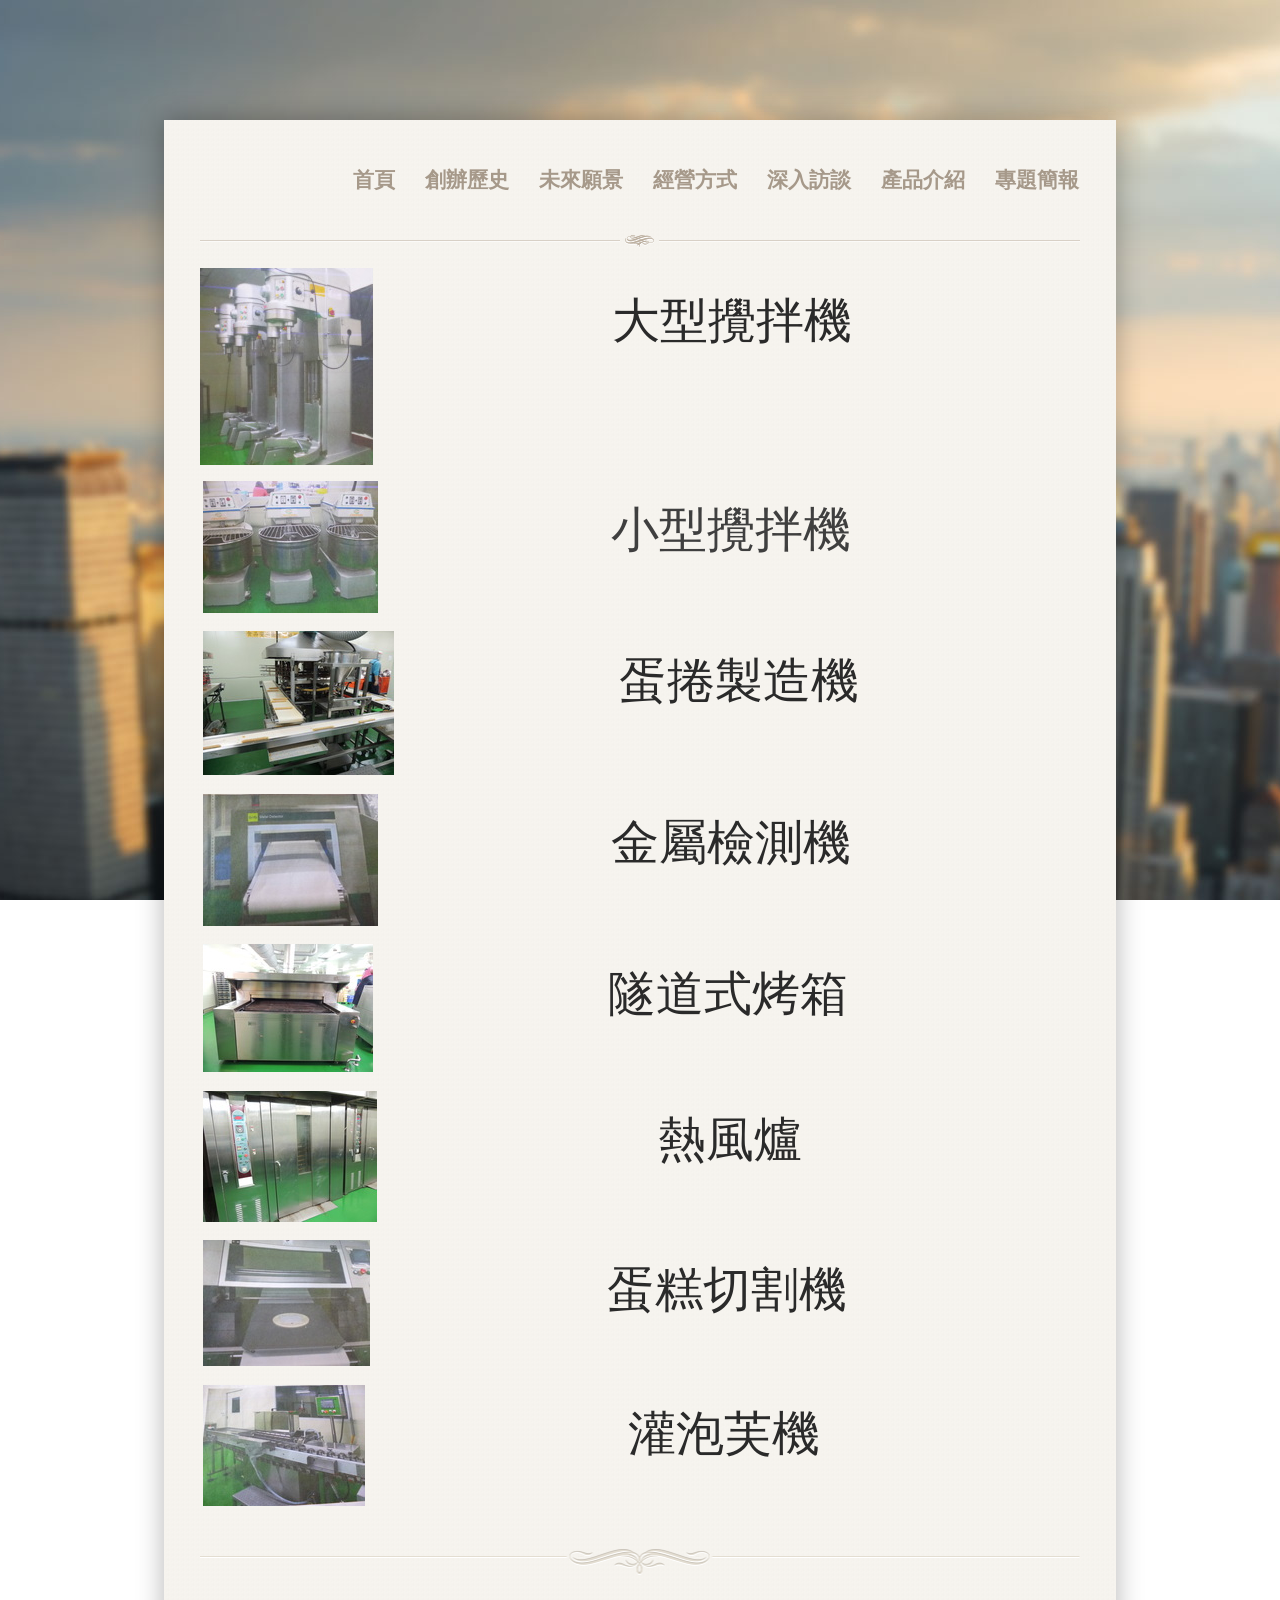
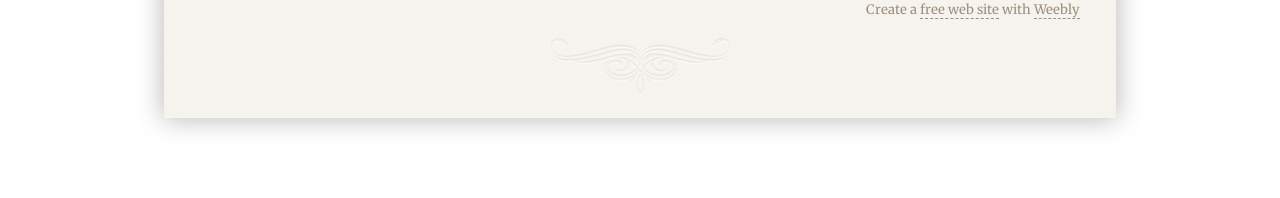
<file: 25805203162723122120.html>
<!DOCTYPE html>
<html>
<head>
<title>&#25805;&#20316;&#27231;&#22120; - &#29992;&#33288;&#65292;&#40613;&#20986;&#22909;&#21619;&#36947;</title>

<meta http-equiv="Content-Type" content="text/html; charset=utf-8"/>
    
<link rel="stylesheet" href="http://cdn2.editmysite.com/css/sites.css?buildTime=1393371003" type="text/css" /><link rel='stylesheet' type='text/css' href='http://cdn1.editmysite.com/editor/libraries/fancybox/fancybox.css?1393371003' />
<link rel='stylesheet' type='text/css' href='files/main_style.css?1393377731' title='wsite-theme-css' />
<link href='http://fonts.googleapis.com/css?family=Merriweather:400,300,700' rel='stylesheet' type='text/css' />
<link href='http://fonts.googleapis.com/css?family=Pinyon+Script' rel='stylesheet' type='text/css' />
<link href='http://fonts.googleapis.com/css?family=Open+Sans:400,300,300italic,700,400italic,700italic' rel='stylesheet' type='text/css' />
<link href='http://fonts.googleapis.com/css?family=Tangerine:400,700' rel='stylesheet' type='text/css' />
<style type='text/css'>
.wsite-elements.wsite-not-footer div.paragraph, .wsite-elements.wsite-not-footer p, .wsite-elements.wsite-not-footer .product-block .product-title, .wsite-elements.wsite-not-footer .product-description, .wsite-elements.wsite-not-footer .wsite-form-field label, .wsite-elements.wsite-not-footer .wsite-form-field label, #wsite-content div.paragraph, #wsite-content p, #wsite-content .product-block .product-title, #wsite-content .product-description, #wsite-content .wsite-form-field label, #wsite-content .wsite-form-field label, .blog-sidebar div.paragraph, .blog-sidebar p, .blog-sidebar .wsite-form-field label, .blog-sidebar .wsite-form-field label {}
#wsite-content div.paragraph, #wsite-content p, #wsite-content .product-block .product-title, #wsite-content .product-description, #wsite-content .wsite-form-field label, #wsite-content .wsite-form-field label, .blog-sidebar div.paragraph, .blog-sidebar p, .blog-sidebar .wsite-form-field label, .blog-sidebar .wsite-form-field label {}
.wsite-elements.wsite-footer div.paragraph, .wsite-elements.wsite-footer p, .wsite-elements.wsite-footer .product-block .product-title, .wsite-elements.wsite-footer .product-description, .wsite-elements.wsite-footer .wsite-form-field label, .wsite-elements.wsite-footer .wsite-form-field label{}
.wsite-elements.wsite-not-footer h2, .wsite-elements.wsite-not-footer .product-long .product-title, .wsite-elements.wsite-not-footer .product-large .product-title, .wsite-elements.wsite-not-footer .product-small .product-title, #wsite-content h2, #wsite-content .product-long .product-title, #wsite-content .product-large .product-title, #wsite-content .product-small .product-title, .blog-sidebar h2 {}
#wsite-content h2, #wsite-content .product-long .product-title, #wsite-content .product-large .product-title, #wsite-content .product-small .product-title, .blog-sidebar h2 {}
.wsite-elements.wsite-footer h2, .wsite-elements.wsite-footer .product-long .product-title, .wsite-elements.wsite-footer .product-large .product-title, .wsite-elements.wsite-footer .product-small .product-title{}
#wsite-title {font-size:60px !important;}
.wsite-menu-default a {font-size:21px !important;}
.wsite-menu a {}
.wsite-image div, .wsite-caption {}
.galleryCaptionInnerText {}
.fancybox-title {}
.wslide-caption {}
.wsite-phone {}
.wsite-headline {}
.wsite-headline-paragraph {}
.wsite-button-inner {}
.wsite-not-footer blockquote, #wsite-com-product-tab blockquote {}
.wsite-footer blockquote {}
.blog-header h2 a {}
h2.wsite-product-title {}
.wsite-product .wsite-product-price a {}
</style>

<script><!--
var STATIC_BASE = '//cdn1.editmysite.com/';
var STYLE_PREFIX = 'wsite';
//-->
</script>
<script src='https://ajax.googleapis.com/ajax/libs/jquery/1.7.2/jquery.min.js'></script>
<script src='http://cdn2.editmysite.com/js/site/main.js?buildTime=1393371003'></script>
<script>_W.relinquish && _W.relinquish()</script>
<script type='text/javascript'><!--
var IS_ARCHIVE=1;
var DISABLE_NAV_MORE=1;
(function(jQuery){
function initFlyouts(){initPublishedFlyoutMenus([{"id":"576200687912951595","title":"&#39318;&#38913;","url":"index.htm","target":""},{"id":"893151566485591832","title":"&#21109;&#36774;&#27511;&#21490;","url":"21109367742751121490.html","target":""},{"id":"511973720454584262","title":"&#26410;&#20358;&#39000;&#26223;","url":"26410203583900026223.html","target":""},{"id":"285756955157547285","title":"&#32147;&#29151;&#26041;&#24335;","url":"32147291512604124335.html","target":""},{"id":"605854367324542783","title":"&#28145;&#20837;&#35370;&#35527;","url":"28145208373537035527.html","target":""},{"id":"121976989389077520","title":"&#29986;&#21697;&#20171;&#32057;","url":"29986216972017132057.html","target":""},{"id":"399967677148824964","title":"&#23560;&#38988;&#31777;&#22577;","url":"narrative.htm","target":""}],"599084282530670950","<li><a href='#'>{{title}}<\/a><\/li>",'',false)}
if (jQuery) {
if (jQuery.browser.msie && !window.flyoutMenusRefreshable) window.onload = initFlyouts;
else jQuery(initFlyouts);
}else{
if (Prototype.Browser.IE) window.onload = initFlyouts;
else document.observe('dom:loaded', initFlyouts);
}
})(window._W && _W.jQuery)
//-->
</script>
</head>
<body class='no-header-page wsite-background wsite-theme-light wsite-page-25805203162723122120'>
<div id="top-wrap">
	<div class="container">
		<table id="header-right">
			<tr>      
				<td class="phone-number"></td>
				<td>
					<table>
						<tr>
							<td class="social"></td>                            							
							<td class="search"></td>
						</tr>
					</table>
				</td>
			</tr>
		</table>
	</div><!-- end container -->
</div><!-- end top-wrap --> 
<div id="wrapper">
   <div id="header-wrap">
        <div class="container">
            <table id="header">
                <tr>
                    <td id="logo"><span class='wsite-logo'><span class='wsite-title-placeholder'>&nbsp;</span><span style="display:none">&#29992;&#33288;&#65292;&#40613;&#20986;&#22909;&#21619;&#36947;</span></span></td>
                    <td id="nav"><ul class='wsite-menu-default'><li id='pg576200687912951595'><a href='index.htm'>&#39318;&#38913;</a><div class='wsite-menu-wrap' style='display:none'><ul class='wsite-menu'><li id='wsite-nav-796702024790957294'><a href='211093677420154.html' ><span class='wsite-menu-title'>&#21109;&#36774;&#20154;</span></a></li><li id='wsite-nav-996728872822757464'><a href='3546935657.html' ><span class='wsite-menu-title'>&#35469;&#35657;</span></a></li></ul></div></li><li id='pg893151566485591832'><a href='21109367742751121490.html'>&#21109;&#36774;&#27511;&#21490;</a></li><li id='pg511973720454584262'><a href='26410203583900026223.html'>&#26410;&#20358;&#39000;&#26223;</a></li><li id='pg285756955157547285'><a href='32147291512604124335.html'>&#32147;&#29151;&#26041;&#24335;</a></li><li id='pg605854367324542783'><a href='28145208373537035527.html'>&#28145;&#20837;&#35370;&#35527;</a><div class='wsite-menu-wrap' style='display:none'><ul class='wsite-menu'><li id='wsite-nav-809477769406955536'><a href='3276938342.html' ><span class='wsite-menu-title'>&#32769;&#38342;</span></a></li><li id='wsite-nav-544279336770478631'><a href='2172924037.html' ><span class='wsite-menu-title'>&#21729;&#24037;</span></a></li><li id='wsite-nav-446596040811067045'><a href='2345820154.html' ><span class='wsite-menu-title'>&#23458;&#20154;</span></a></li></ul></div></li><li id='pg121976989389077520'><a href='29986216972017132057.html'>&#29986;&#21697;&#20171;&#32057;</a><div class='wsite-menu-wrap' style='display:none'><ul class='wsite-menu'><li id='wsite-nav-599084282530670950' class='wsite-nav-current'><a href='25805203162723122120.html' ><span class='wsite-menu-title'>&#25805;&#20316;&#27231;&#22120;</span></a></li></ul></div></li><li id='pg399967677148824964'><a href='narrative.htm'>&#23560;&#38988;&#31777;&#22577;</a></li></ul></td>
                </tr>
            </table>
        </div><!-- end container -->
    </div><!-- end header-wrap -->

    <div id="banner-wrap">
        <div class="container">
			<div class="top-divider"></div>
            <div id="banner">
            
                <div style="clear:both;"></div>
            
            </div><!-- end banner -->			
        </div><!-- end container -->
    </div><!-- end banner-wrap -->

    <div id="main-wrap">
        <div class="container">
   			<div id='wsite-content' class='wsite-elements wsite-not-footer'>
<span class='imgPusher' style='float:left;height:0px'></span><span style='z-index:10;position:relative;float:left;;clear:left;margin-top:0px;*margin-top:0px'><a><img src="uploads/2/5/9/5/25952790/1393306952.jpg" style="margin-top: 0px; margin-bottom: 0px; margin-left: 0px; margin-right: 10px; border-width:0;" alt="图片" class="galleryImageBorder wsite-image" /></a><span style="display: block; font-size: 90%; margin-top: -0px; margin-bottom: 0px; text-align: center;" class="wsite-caption"></span></span>
<div class="paragraph" style="text-align:center;display:block;"><font color="#2a2a2a" size="7">&#22823;&#22411;</font><font color="#2a2a2a" size="7">&#25898;&#25292;&#27231;</font></div>
<hr style="width:100%;clear:both;visibility:hidden;"></hr>

<span class='imgPusher' style='float:left;height:0px'></span><span style='z-index:10;position:relative;float:left;;clear:left;margin-top:0px;*margin-top:0px'><a><img src="uploads/2/5/9/5/25952790/8355014.jpg?176" style="margin-top: 0px; margin-bottom: 0px; margin-left: 0px; margin-right: 0px; border-width:1px;padding:3px;" alt="图片" class="galleryImageBorder wsite-image" /></a><span style="display: block; font-size: 90%; margin-top: -0px; margin-bottom: 0px; text-align: center;" class="wsite-caption"></span></span>
<div class="paragraph" style="text-align:center;display:block;"><font color="#3f3f3f" size="7"><span></span>&#23567;&#22411;&#25898;&#25292;&#27231;</font></div>
<hr style="width:100%;clear:both;visibility:hidden;"></hr>

<span class='imgPusher' style='float:left;height:0px'></span><span style='z-index:10;position:relative;float:left;;clear:left;margin-top:0px;*margin-top:0px'><a><img src="uploads/2/5/9/5/25952790/8329124.jpg?192" style="margin-top: 0px; margin-bottom: 0px; margin-left: 0px; margin-right: 0px; border-width:1px;padding:3px;" alt="图片" class="galleryImageBorder wsite-image" /></a><span style="display: block; font-size: 90%; margin-top: -0px; margin-bottom: 0px; text-align: center;" class="wsite-caption"></span></span>
<div class="paragraph" style="text-align:center;display:block;"><font color="#2a2a2a" size="7">&#34507;&#25458;&#35069;&#36896;&#27231;</font></div>
<hr style="width:100%;clear:both;visibility:hidden;"></hr>

<span class='imgPusher' style='float:left;height:0px'></span><span style='z-index:10;position:relative;float:left;;clear:left;margin-top:0px;*margin-top:0px'><a><img src="uploads/2/5/9/5/25952790/1276187.jpg?177" style="margin-top: 0px; margin-bottom: 0px; margin-left: 0px; margin-right: 0px; border-width:1px;padding:3px;" alt="图片" class="galleryImageBorder wsite-image" /></a><span style="display: block; font-size: 90%; margin-top: -0px; margin-bottom: 0px; text-align: center;" class="wsite-caption"></span></span>
<div class="paragraph" style="text-align:center;display:block;"><font color="#2a2a2a" size="7">&#37329;&#23660;&#27298;&#28204;&#27231;</font></div>
<hr style="width:100%;clear:both;visibility:hidden;"></hr>

<span class='imgPusher' style='float:left;height:0px'></span><span style='z-index:10;position:relative;float:left;;clear:left;margin-top:0px;*margin-top:0px'><a><img src="uploads/2/5/9/5/25952790/927004.jpg?171" style="margin-top: 0px; margin-bottom: 0px; margin-left: 0px; margin-right: 0px; border-width:1px;padding:3px;" alt="图片" class="galleryImageBorder wsite-image" /></a><span style="display: block; font-size: 90%; margin-top: -0px; margin-bottom: 0px; text-align: center;" class="wsite-caption"></span></span>
<div class="paragraph" style="text-align:center;display:block;"><font color="#2a2a2a" size="7">&#38567;&#36947;&#24335;&#28900;&#31665;</font></div>
<hr style="width:100%;clear:both;visibility:hidden;"></hr>

<span class='imgPusher' style='float:left;height:0px'></span><span style='z-index:10;position:relative;float:left;;clear:left;margin-top:0px;*margin-top:0px'><a><img src="uploads/2/5/9/5/25952790/5113239.jpg?175" style="margin-top: 0px; margin-bottom: 0px; margin-left: 0px; margin-right: 0px; border-width:1px;padding:3px;" alt="图片" class="galleryImageBorder wsite-image" /></a><span style="display: block; font-size: 90%; margin-top: -0px; margin-bottom: 0px; text-align: center;" class="wsite-caption"></span></span>
<div class="paragraph" style="text-align:center;display:block;"><font color="#2a2a2a" size="7">&#29105;&#39080;&#29200;</font></div>
<hr style="width:100%;clear:both;visibility:hidden;"></hr>

<span class='imgPusher' style='float:left;height:0px'></span><span style='z-index:10;position:relative;float:left;;clear:left;margin-top:0px;*margin-top:0px'><a><img src="uploads/2/5/9/5/25952790/8951745.jpg?168" style="margin-top: 0px; margin-bottom: 0px; margin-left: 0px; margin-right: 0px; border-width:1px;padding:3px;" alt="图片" class="galleryImageBorder wsite-image" /></a><span style="display: block; font-size: 90%; margin-top: -0px; margin-bottom: 0px; text-align: center;" class="wsite-caption"></span></span>
<div class="paragraph" style="text-align:center;display:block;"><font color="#2a2a2a" size="7">&#34507;&#31957;&#20999;&#21106;&#27231;</font></div>
<hr style="width:100%;clear:both;visibility:hidden;"></hr>

<span class='imgPusher' style='float:left;height:0px'></span><span style='z-index:10;position:relative;float:left;;clear:left;margin-top:0px;*margin-top:0px'><a><img src="uploads/2/5/9/5/25952790/6880758.jpg?162" style="margin-top: 0px; margin-bottom: 0px; margin-left: 0px; margin-right: 0px; border-width:1px;padding:3px;" alt="图片" class="galleryImageBorder wsite-image" /></a><span style="display: block; font-size: 90%; margin-top: -0px; margin-bottom: 0px; text-align: center;" class="wsite-caption"></span></span>
<div class="paragraph" style="text-align:center;display:block;"><font color="#2a2a2a" size="7"><span></span>&#28748;&#27873;&#33433;&#27231;</font></div>
<hr style="width:100%;clear:both;visibility:hidden;"></hr></div>

        </div><!-- end container -->
    </div><!-- end main-wrap -->

    <div id="footer-wrap">
        <div class="container">
			<div class="top-divider"></div>
       		Create a <a target="_top" href="http://www.weebly.com/">free web site</a> with <a target="_top" href="http://www.weebly.com/" title="free web site">Weebly</a>
			<div class="bottom-divider"></div>
        </div><!-- end container -->
    </div><!-- end footer-wrap -->
</div>

</body>
</html>
</file>
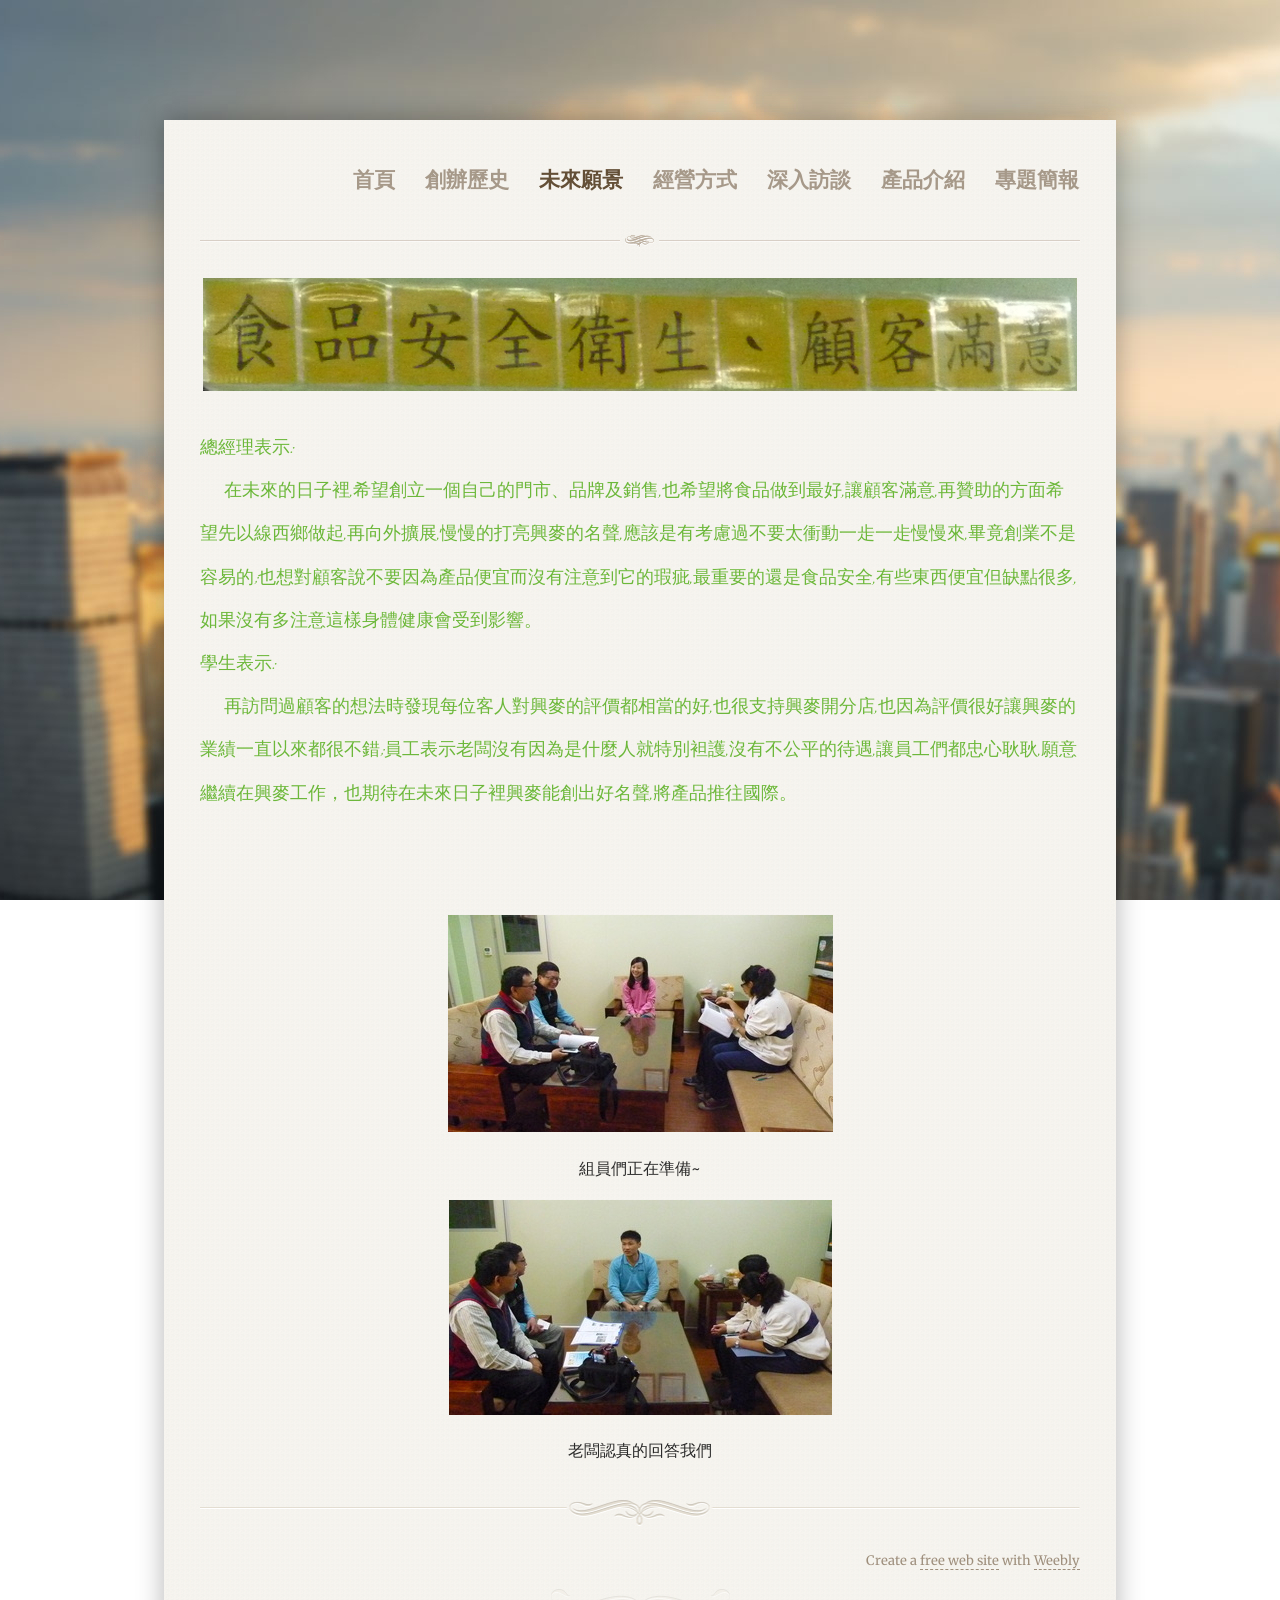
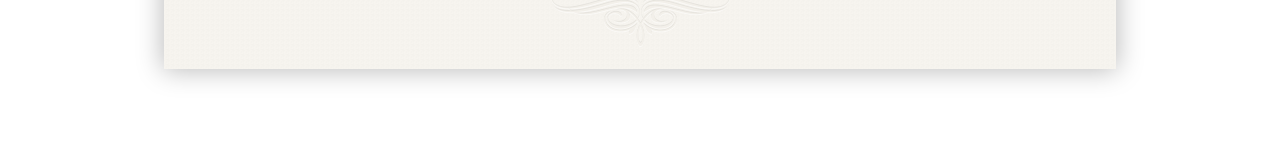
<file: 26410203583900026223.html>
<!DOCTYPE html>
<html>
<head>
<title>&#26410;&#20358;&#39000;&#26223; - &#29992;&#33288;&#65292;&#40613;&#20986;&#22909;&#21619;&#36947;</title>

<meta http-equiv="Content-Type" content="text/html; charset=utf-8"/>
    
<link rel="stylesheet" href="http://cdn2.editmysite.com/css/sites.css?buildTime=1393371003" type="text/css" /><link rel='stylesheet' type='text/css' href='http://cdn1.editmysite.com/editor/libraries/fancybox/fancybox.css?1393371003' />
<link rel='stylesheet' type='text/css' href='files/main_style.css?1393377731' title='wsite-theme-css' />
<link href='http://fonts.googleapis.com/css?family=Merriweather:400,300,700' rel='stylesheet' type='text/css' />
<link href='http://fonts.googleapis.com/css?family=Pinyon+Script' rel='stylesheet' type='text/css' />
<link href='http://fonts.googleapis.com/css?family=Open+Sans:400,300,300italic,700,400italic,700italic' rel='stylesheet' type='text/css' />
<link href='http://fonts.googleapis.com/css?family=Tangerine:400,700' rel='stylesheet' type='text/css' />
<style type='text/css'>
.wsite-elements.wsite-not-footer div.paragraph, .wsite-elements.wsite-not-footer p, .wsite-elements.wsite-not-footer .product-block .product-title, .wsite-elements.wsite-not-footer .product-description, .wsite-elements.wsite-not-footer .wsite-form-field label, .wsite-elements.wsite-not-footer .wsite-form-field label, #wsite-content div.paragraph, #wsite-content p, #wsite-content .product-block .product-title, #wsite-content .product-description, #wsite-content .wsite-form-field label, #wsite-content .wsite-form-field label, .blog-sidebar div.paragraph, .blog-sidebar p, .blog-sidebar .wsite-form-field label, .blog-sidebar .wsite-form-field label {}
#wsite-content div.paragraph, #wsite-content p, #wsite-content .product-block .product-title, #wsite-content .product-description, #wsite-content .wsite-form-field label, #wsite-content .wsite-form-field label, .blog-sidebar div.paragraph, .blog-sidebar p, .blog-sidebar .wsite-form-field label, .blog-sidebar .wsite-form-field label {}
.wsite-elements.wsite-footer div.paragraph, .wsite-elements.wsite-footer p, .wsite-elements.wsite-footer .product-block .product-title, .wsite-elements.wsite-footer .product-description, .wsite-elements.wsite-footer .wsite-form-field label, .wsite-elements.wsite-footer .wsite-form-field label{}
.wsite-elements.wsite-not-footer h2, .wsite-elements.wsite-not-footer .product-long .product-title, .wsite-elements.wsite-not-footer .product-large .product-title, .wsite-elements.wsite-not-footer .product-small .product-title, #wsite-content h2, #wsite-content .product-long .product-title, #wsite-content .product-large .product-title, #wsite-content .product-small .product-title, .blog-sidebar h2 {}
#wsite-content h2, #wsite-content .product-long .product-title, #wsite-content .product-large .product-title, #wsite-content .product-small .product-title, .blog-sidebar h2 {}
.wsite-elements.wsite-footer h2, .wsite-elements.wsite-footer .product-long .product-title, .wsite-elements.wsite-footer .product-large .product-title, .wsite-elements.wsite-footer .product-small .product-title{}
#wsite-title {font-size:60px !important;}
.wsite-menu-default a {font-size:21px !important;}
.wsite-menu a {}
.wsite-image div, .wsite-caption {}
.galleryCaptionInnerText {}
.fancybox-title {}
.wslide-caption {}
.wsite-phone {}
.wsite-headline {}
.wsite-headline-paragraph {}
.wsite-button-inner {}
.wsite-not-footer blockquote, #wsite-com-product-tab blockquote {}
.wsite-footer blockquote {}
.blog-header h2 a {}
h2.wsite-product-title {}
.wsite-product .wsite-product-price a {}
</style>

<script><!--
var STATIC_BASE = '//cdn1.editmysite.com/';
var STYLE_PREFIX = 'wsite';
//-->
</script>
<script src='https://ajax.googleapis.com/ajax/libs/jquery/1.7.2/jquery.min.js'></script>
<script src='http://cdn2.editmysite.com/js/site/main.js?buildTime=1393371003'></script>
<script>_W.relinquish && _W.relinquish()</script>
<script type='text/javascript'><!--
var IS_ARCHIVE=1;
var DISABLE_NAV_MORE=1;
(function(jQuery){
function initFlyouts(){initPublishedFlyoutMenus([{"id":"576200687912951595","title":"&#39318;&#38913;","url":"index.htm","target":""},{"id":"893151566485591832","title":"&#21109;&#36774;&#27511;&#21490;","url":"21109367742751121490.html","target":""},{"id":"511973720454584262","title":"&#26410;&#20358;&#39000;&#26223;","url":"26410203583900026223.html","target":""},{"id":"285756955157547285","title":"&#32147;&#29151;&#26041;&#24335;","url":"32147291512604124335.html","target":""},{"id":"605854367324542783","title":"&#28145;&#20837;&#35370;&#35527;","url":"28145208373537035527.html","target":""},{"id":"121976989389077520","title":"&#29986;&#21697;&#20171;&#32057;","url":"29986216972017132057.html","target":""},{"id":"399967677148824964","title":"&#23560;&#38988;&#31777;&#22577;","url":"narrative.htm","target":""}],"511973720454584262","<li><a href='#'>{{title}}<\/a><\/li>",'active',false)}
if (jQuery) {
if (jQuery.browser.msie && !window.flyoutMenusRefreshable) window.onload = initFlyouts;
else jQuery(initFlyouts);
}else{
if (Prototype.Browser.IE) window.onload = initFlyouts;
else document.observe('dom:loaded', initFlyouts);
}
})(window._W && _W.jQuery)
//-->
</script>
</head>
<body class='no-header-page wsite-background wsite-theme-light wsite-page-26410203583900026223'>
<div id="top-wrap">
	<div class="container">
		<table id="header-right">
			<tr>      
				<td class="phone-number"></td>
				<td>
					<table>
						<tr>
							<td class="social"></td>                            							
							<td class="search"></td>
						</tr>
					</table>
				</td>
			</tr>
		</table>
	</div><!-- end container -->
</div><!-- end top-wrap --> 
<div id="wrapper">
   <div id="header-wrap">
        <div class="container">
            <table id="header">
                <tr>
                    <td id="logo"><span class='wsite-logo'><span class='wsite-title-placeholder'>&nbsp;</span><span style="display:none">&#29992;&#33288;&#65292;&#40613;&#20986;&#22909;&#21619;&#36947;</span></span></td>
                    <td id="nav"><ul class='wsite-menu-default'><li id='pg576200687912951595'><a href='index.htm'>&#39318;&#38913;</a><div class='wsite-menu-wrap' style='display:none'><ul class='wsite-menu'><li id='wsite-nav-796702024790957294'><a href='211093677420154.html' ><span class='wsite-menu-title'>&#21109;&#36774;&#20154;</span></a></li><li id='wsite-nav-996728872822757464'><a href='3546935657.html' ><span class='wsite-menu-title'>&#35469;&#35657;</span></a></li></ul></div></li><li id='pg893151566485591832'><a href='21109367742751121490.html'>&#21109;&#36774;&#27511;&#21490;</a></li><li id='active'><a href='26410203583900026223.html'>&#26410;&#20358;&#39000;&#26223;</a></li><li id='pg285756955157547285'><a href='32147291512604124335.html'>&#32147;&#29151;&#26041;&#24335;</a></li><li id='pg605854367324542783'><a href='28145208373537035527.html'>&#28145;&#20837;&#35370;&#35527;</a><div class='wsite-menu-wrap' style='display:none'><ul class='wsite-menu'><li id='wsite-nav-809477769406955536'><a href='3276938342.html' ><span class='wsite-menu-title'>&#32769;&#38342;</span></a></li><li id='wsite-nav-544279336770478631'><a href='2172924037.html' ><span class='wsite-menu-title'>&#21729;&#24037;</span></a></li><li id='wsite-nav-446596040811067045'><a href='2345820154.html' ><span class='wsite-menu-title'>&#23458;&#20154;</span></a></li></ul></div></li><li id='pg121976989389077520'><a href='29986216972017132057.html'>&#29986;&#21697;&#20171;&#32057;</a><div class='wsite-menu-wrap' style='display:none'><ul class='wsite-menu'><li id='wsite-nav-599084282530670950'><a href='25805203162723122120.html' ><span class='wsite-menu-title'>&#25805;&#20316;&#27231;&#22120;</span></a></li></ul></div></li><li id='pg399967677148824964'><a href='narrative.htm'>&#23560;&#38988;&#31777;&#22577;</a></li></ul></td>
                </tr>
            </table>
        </div><!-- end container -->
    </div><!-- end header-wrap -->

    <div id="banner-wrap">
        <div class="container">
			<div class="top-divider"></div>
            <div id="banner">
            
                <div style="clear:both;"></div>
            
            </div><!-- end banner -->			
        </div><!-- end container -->
    </div><!-- end banner-wrap -->

    <div id="main-wrap">
        <div class="container">
   			<div id='wsite-content' class='wsite-elements wsite-not-footer'>
<div><div class="wsite-image wsite-image-border-thin " style="padding-top:10px;padding-bottom:10px;margin-left:0;margin-right:0;text-align:center">
<a>
<img src="uploads/2/5/9/5/25952790/211098.png?874" alt="图片" style="width:auto;max-width:100%" />
</a>
<div style="display:block;font-size:90%"></div>
</div></div>

<h2 class="wsite-content-title" style="text-align:left;"><font color="#6cb83a" size="4">&#32317;&#32147;&#29702;&#34920;&#31034;:<br /><span>&nbsp;&nbsp;&nbsp;&nbsp;&nbsp; </span>&#22312;&#26410;&#20358;&#30340;&#26085;&#23376;&#35041;,&#24076;&#26395;&#21109;&#31435;&#19968;&#20491;&#33258;&#24049;&#30340;&#38272;&#24066;&#12289;&#21697;&#29260;&#21450;&#37559;&#21806;,&#20063;&#24076;&#26395;&#23559;&#39135;&#21697;&#20570;&#21040;&#26368;&#22909;,&#35731;&#39015;&#23458;&#28415;&#24847;,&#20877;&#36106;&#21161;&#30340;&#26041;&#38754;&#24076;&#26395;&#20808;&#20197;&#32218;&#35199;&#37129;&#20570;&#36215;,&#20877;&#21521;&#22806;&#25844;&#23637;,&#24930;&#24930;&#30340;&#25171;&#20142;&#33288;&#40613;&#30340;&#21517;&#32882;,&#25033;&#35442;&#26159;&#26377;&#32771;&#24942;&#36942;&#19981;&#35201;&#22826;&#34909;&#21205;&#19968;&#27496;&#19968;&#27496;&#24930;&#24930;&#20358;,&#30050;&#31455;&#21109;&#26989;&#19981;&#26159;&#23481;&#26131;&#30340;;&#20063;&#24819;&#23565;&#39015;&#23458;&#35498;&#19981;&#35201;&#22240;&#28858;&#29986;&#21697;&#20415;&#23452;&#32780;&#27794;&#26377;&#27880;&#24847;&#21040;&#23427;&#30340;&#29781;&#30133;,&#26368;&#37325;&#35201;&#30340;&#36996;&#26159;&#39135;&#21697;&#23433;&#20840;,&#26377;&#20123;&#26481;&#35199;&#20415;&#23452;&#20294;&#32570;&#40670;&#24456;&#22810;,&#22914;&#26524;&#27794;&#26377;&#22810;&#27880;&#24847;&#36889;&#27171;&#36523;&#39636;&#20581;&#24247;&#26371;&#21463;&#21040;&#24433;&#38911;&#12290;<br /><span></span>&#23416;&#29983;&#34920;&#31034;:<br /><span>&nbsp;&nbsp;&nbsp;&nbsp;&nbsp; </span>&#20877;&#35370;&#21839;&#36942;&#39015;&#23458;&#30340;&#24819;&#27861;&#26178;&#30332;&#29694;&#27599;&#20301;&#23458;&#20154;&#23565;&#33288;&#40613;&#30340;&#35413;&#20729;&#37117;&#30456;&#30070;&#30340;&#22909;,&#20063;&#24456;&#25903;&#25345;&#33288;&#40613;&#38283;&#20998;&#24215;,&#20063;&#22240;&#28858;&#35413;&#20729;&#24456;&#22909;&#35731;&#33288;&#40613;&#30340;&#26989;&#32318;&#19968;&#30452;&#20197;&#20358;&#37117;&#24456;&#19981;&#37679;;&#21729;&#24037;&#34920;&#31034;&#32769;&#38342;&#27794;&#26377;&#22240;&#28858;&#26159;&#20160;&#40636;&#20154;&#23601;&#29305;&#21029;&#34962;&#35703;,&#27794;&#26377;&#19981;&#20844;&#24179;&#30340;&#24453;&#36935;,&#35731;&#21729;&#24037;&#20497;&#37117;&#24544;&#24515;&#32831;&#32831;,&#39000;&#24847;&#32380;&#32396;&#22312;&#33288;&#40613;&#24037;&#20316;&#65292;&#20063;&#26399;&#24453;&#22312;&#26410;&#20358;&#26085;&#23376;&#35041;&#33288;&#40613;&#33021;&#21109;&#20986;&#22909;&#21517;&#32882;,&#23559;&#29986;&#21697;&#25512;&#24448;&#22283;&#38555;&#12290;</font><br /><span></span><br /><span></span><br /></h2>

<div><div class="wsite-image wsite-image-border-thin " style="padding-top:10px;padding-bottom:10px;margin-left:0;margin-right:0;text-align:center">
<a>
<img src="uploads/2/5/9/5/25952790/9263807.jpg?386" alt="图片" style="width:auto;max-width:100%" />
</a>
<div style="display:block;font-size:90%"></div>
</div></div>

<div class="paragraph" style="text-align:center;"><font color="#2a2a2a" size="3">&#32068;&#21729;&#20497;&#27491;&#22312;&#28310;&#20633;~</font><br /></div>

<div><div class="wsite-image wsite-image-border-thin " style="padding-top:10px;padding-bottom:10px;margin-left:0;margin-right:0;text-align:center">
<a>
<img src="uploads/2/5/9/5/25952790/1577318.jpg?383" alt="图片" style="width:auto;max-width:100%" />
</a>
<div style="display:block;font-size:90%"></div>
</div></div>

<div class="paragraph" style="text-align:center;"><font color="#2a2a2a" size="3">&#32769;&#38342;&#35469;&#30495;&#30340;&#22238;&#31572;&#25105;&#20497;</font><br /></div></div>

        </div><!-- end container -->
    </div><!-- end main-wrap -->

    <div id="footer-wrap">
        <div class="container">
			<div class="top-divider"></div>
       		Create a <a target="_top" href="http://www.weebly.com/">free web site</a> with <a target="_top" href="http://www.weebly.com/" title="free web site">Weebly</a>
			<div class="bottom-divider"></div>
        </div><!-- end container -->
    </div><!-- end footer-wrap -->
</div>

</body>
</html>
</file>
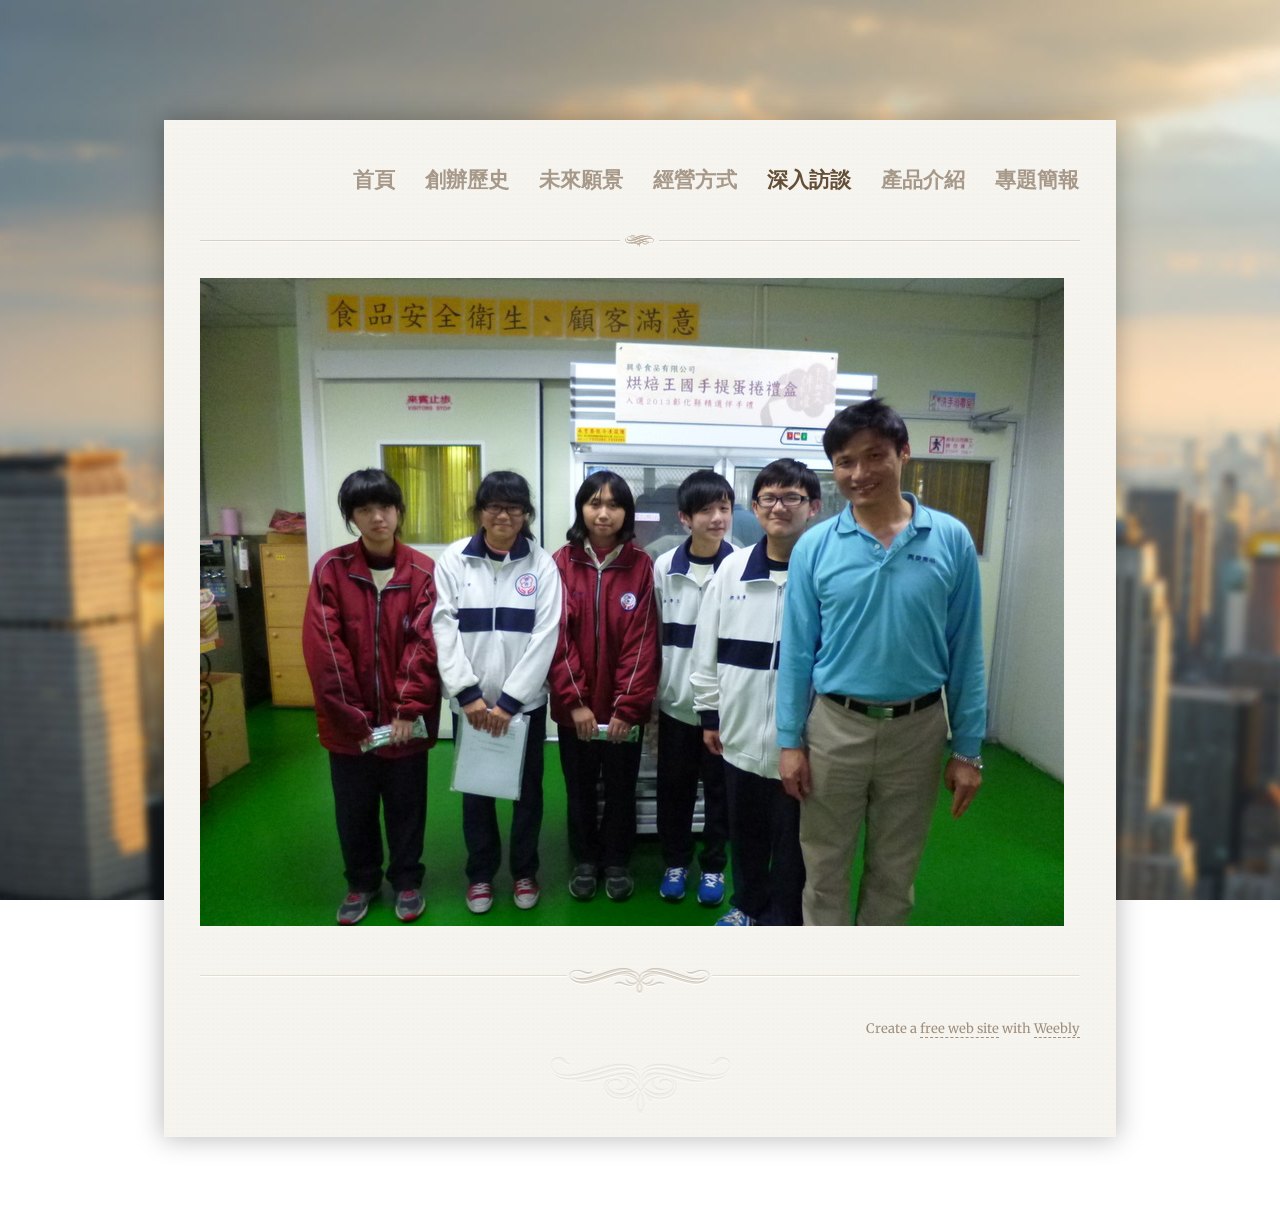
<file: 28145208373537035527.html>
<!DOCTYPE html>
<html>
<head>
<title>&#28145;&#20837;&#35370;&#35527; - &#29992;&#33288;&#65292;&#40613;&#20986;&#22909;&#21619;&#36947;</title>

<meta http-equiv="Content-Type" content="text/html; charset=utf-8"/>
    
<link rel="stylesheet" href="http://cdn2.editmysite.com/css/sites.css?buildTime=1393371003" type="text/css" /><link rel='stylesheet' type='text/css' href='http://cdn1.editmysite.com/editor/libraries/fancybox/fancybox.css?1393371003' />
<link rel='stylesheet' type='text/css' href='files/main_style.css?1393377731' title='wsite-theme-css' />
<link href='http://fonts.googleapis.com/css?family=Merriweather:400,300,700' rel='stylesheet' type='text/css' />
<link href='http://fonts.googleapis.com/css?family=Pinyon+Script' rel='stylesheet' type='text/css' />
<link href='http://fonts.googleapis.com/css?family=Open+Sans:400,300,300italic,700,400italic,700italic' rel='stylesheet' type='text/css' />
<link href='http://fonts.googleapis.com/css?family=Tangerine:400,700' rel='stylesheet' type='text/css' />
<style type='text/css'>
.wsite-elements.wsite-not-footer div.paragraph, .wsite-elements.wsite-not-footer p, .wsite-elements.wsite-not-footer .product-block .product-title, .wsite-elements.wsite-not-footer .product-description, .wsite-elements.wsite-not-footer .wsite-form-field label, .wsite-elements.wsite-not-footer .wsite-form-field label, #wsite-content div.paragraph, #wsite-content p, #wsite-content .product-block .product-title, #wsite-content .product-description, #wsite-content .wsite-form-field label, #wsite-content .wsite-form-field label, .blog-sidebar div.paragraph, .blog-sidebar p, .blog-sidebar .wsite-form-field label, .blog-sidebar .wsite-form-field label {}
#wsite-content div.paragraph, #wsite-content p, #wsite-content .product-block .product-title, #wsite-content .product-description, #wsite-content .wsite-form-field label, #wsite-content .wsite-form-field label, .blog-sidebar div.paragraph, .blog-sidebar p, .blog-sidebar .wsite-form-field label, .blog-sidebar .wsite-form-field label {}
.wsite-elements.wsite-footer div.paragraph, .wsite-elements.wsite-footer p, .wsite-elements.wsite-footer .product-block .product-title, .wsite-elements.wsite-footer .product-description, .wsite-elements.wsite-footer .wsite-form-field label, .wsite-elements.wsite-footer .wsite-form-field label{}
.wsite-elements.wsite-not-footer h2, .wsite-elements.wsite-not-footer .product-long .product-title, .wsite-elements.wsite-not-footer .product-large .product-title, .wsite-elements.wsite-not-footer .product-small .product-title, #wsite-content h2, #wsite-content .product-long .product-title, #wsite-content .product-large .product-title, #wsite-content .product-small .product-title, .blog-sidebar h2 {}
#wsite-content h2, #wsite-content .product-long .product-title, #wsite-content .product-large .product-title, #wsite-content .product-small .product-title, .blog-sidebar h2 {}
.wsite-elements.wsite-footer h2, .wsite-elements.wsite-footer .product-long .product-title, .wsite-elements.wsite-footer .product-large .product-title, .wsite-elements.wsite-footer .product-small .product-title{}
#wsite-title {font-size:60px !important;}
.wsite-menu-default a {font-size:21px !important;}
.wsite-menu a {}
.wsite-image div, .wsite-caption {}
.galleryCaptionInnerText {}
.fancybox-title {}
.wslide-caption {}
.wsite-phone {}
.wsite-headline {}
.wsite-headline-paragraph {}
.wsite-button-inner {}
.wsite-not-footer blockquote, #wsite-com-product-tab blockquote {}
.wsite-footer blockquote {}
.blog-header h2 a {}
h2.wsite-product-title {}
.wsite-product .wsite-product-price a {}
</style>

<script><!--
var STATIC_BASE = '//cdn1.editmysite.com/';
var STYLE_PREFIX = 'wsite';
//-->
</script>
<script src='https://ajax.googleapis.com/ajax/libs/jquery/1.7.2/jquery.min.js'></script>
<script src='http://cdn2.editmysite.com/js/site/main.js?buildTime=1393371003'></script>
<script>_W.relinquish && _W.relinquish()</script>
<script type='text/javascript'><!--
var IS_ARCHIVE=1;
var DISABLE_NAV_MORE=1;
(function(jQuery){
function initFlyouts(){initPublishedFlyoutMenus([{"id":"576200687912951595","title":"&#39318;&#38913;","url":"index.htm","target":""},{"id":"893151566485591832","title":"&#21109;&#36774;&#27511;&#21490;","url":"21109367742751121490.html","target":""},{"id":"511973720454584262","title":"&#26410;&#20358;&#39000;&#26223;","url":"26410203583900026223.html","target":""},{"id":"285756955157547285","title":"&#32147;&#29151;&#26041;&#24335;","url":"32147291512604124335.html","target":""},{"id":"605854367324542783","title":"&#28145;&#20837;&#35370;&#35527;","url":"28145208373537035527.html","target":""},{"id":"121976989389077520","title":"&#29986;&#21697;&#20171;&#32057;","url":"29986216972017132057.html","target":""},{"id":"399967677148824964","title":"&#23560;&#38988;&#31777;&#22577;","url":"narrative.htm","target":""}],"605854367324542783","<li><a href='#'>{{title}}<\/a><\/li>",'active',false)}
if (jQuery) {
if (jQuery.browser.msie && !window.flyoutMenusRefreshable) window.onload = initFlyouts;
else jQuery(initFlyouts);
}else{
if (Prototype.Browser.IE) window.onload = initFlyouts;
else document.observe('dom:loaded', initFlyouts);
}
})(window._W && _W.jQuery)
//-->
</script>
</head>
<body class='no-header-page wsite-background wsite-theme-light wsite-page-28145208373537035527'>
<div id="top-wrap">
	<div class="container">
		<table id="header-right">
			<tr>      
				<td class="phone-number"></td>
				<td>
					<table>
						<tr>
							<td class="social"></td>                            							
							<td class="search"></td>
						</tr>
					</table>
				</td>
			</tr>
		</table>
	</div><!-- end container -->
</div><!-- end top-wrap --> 
<div id="wrapper">
   <div id="header-wrap">
        <div class="container">
            <table id="header">
                <tr>
                    <td id="logo"><span class='wsite-logo'><span class='wsite-title-placeholder'>&nbsp;</span><span style="display:none">&#29992;&#33288;&#65292;&#40613;&#20986;&#22909;&#21619;&#36947;</span></span></td>
                    <td id="nav"><ul class='wsite-menu-default'><li id='pg576200687912951595'><a href='index.htm'>&#39318;&#38913;</a><div class='wsite-menu-wrap' style='display:none'><ul class='wsite-menu'><li id='wsite-nav-796702024790957294'><a href='211093677420154.html' ><span class='wsite-menu-title'>&#21109;&#36774;&#20154;</span></a></li><li id='wsite-nav-996728872822757464'><a href='3546935657.html' ><span class='wsite-menu-title'>&#35469;&#35657;</span></a></li></ul></div></li><li id='pg893151566485591832'><a href='21109367742751121490.html'>&#21109;&#36774;&#27511;&#21490;</a></li><li id='pg511973720454584262'><a href='26410203583900026223.html'>&#26410;&#20358;&#39000;&#26223;</a></li><li id='pg285756955157547285'><a href='32147291512604124335.html'>&#32147;&#29151;&#26041;&#24335;</a></li><li id='active'><a href='28145208373537035527.html'>&#28145;&#20837;&#35370;&#35527;</a><div class='wsite-menu-wrap' style='display:none'><ul class='wsite-menu'><li id='wsite-nav-809477769406955536'><a href='3276938342.html' ><span class='wsite-menu-title'>&#32769;&#38342;</span></a></li><li id='wsite-nav-544279336770478631'><a href='2172924037.html' ><span class='wsite-menu-title'>&#21729;&#24037;</span></a></li><li id='wsite-nav-446596040811067045'><a href='2345820154.html' ><span class='wsite-menu-title'>&#23458;&#20154;</span></a></li></ul></div></li><li id='pg121976989389077520'><a href='29986216972017132057.html'>&#29986;&#21697;&#20171;&#32057;</a><div class='wsite-menu-wrap' style='display:none'><ul class='wsite-menu'><li id='wsite-nav-599084282530670950'><a href='25805203162723122120.html' ><span class='wsite-menu-title'>&#25805;&#20316;&#27231;&#22120;</span></a></li></ul></div></li><li id='pg399967677148824964'><a href='narrative.htm'>&#23560;&#38988;&#31777;&#22577;</a></li></ul></td>
                </tr>
            </table>
        </div><!-- end container -->
    </div><!-- end header-wrap -->

    <div id="banner-wrap">
        <div class="container">
			<div class="top-divider"></div>
            <div id="banner">
            
                <div style="clear:both;"></div>
            
            </div><!-- end banner -->			
        </div><!-- end container -->
    </div><!-- end banner-wrap -->

    <div id="main-wrap">
        <div class="container">
   			<div id='wsite-content' class='wsite-elements wsite-not-footer'>
<div><div class="wsite-image wsite-image-border-thin " style="padding-top:10px;padding-bottom:10px;margin-left:0;margin-right:10px;text-align:left">
<a>
<img src="uploads/2/5/9/5/25952790/5218123.jpg?864" alt="图片" style="width:auto;max-width:100%" />
</a>
<div style="display:block;font-size:90%"></div>
</div></div></div>

        </div><!-- end container -->
    </div><!-- end main-wrap -->

    <div id="footer-wrap">
        <div class="container">
			<div class="top-divider"></div>
       		Create a <a target="_top" href="http://www.weebly.com/">free web site</a> with <a target="_top" href="http://www.weebly.com/" title="free web site">Weebly</a>
			<div class="bottom-divider"></div>
        </div><!-- end container -->
    </div><!-- end footer-wrap -->
</div>

</body>
</html>
</file>
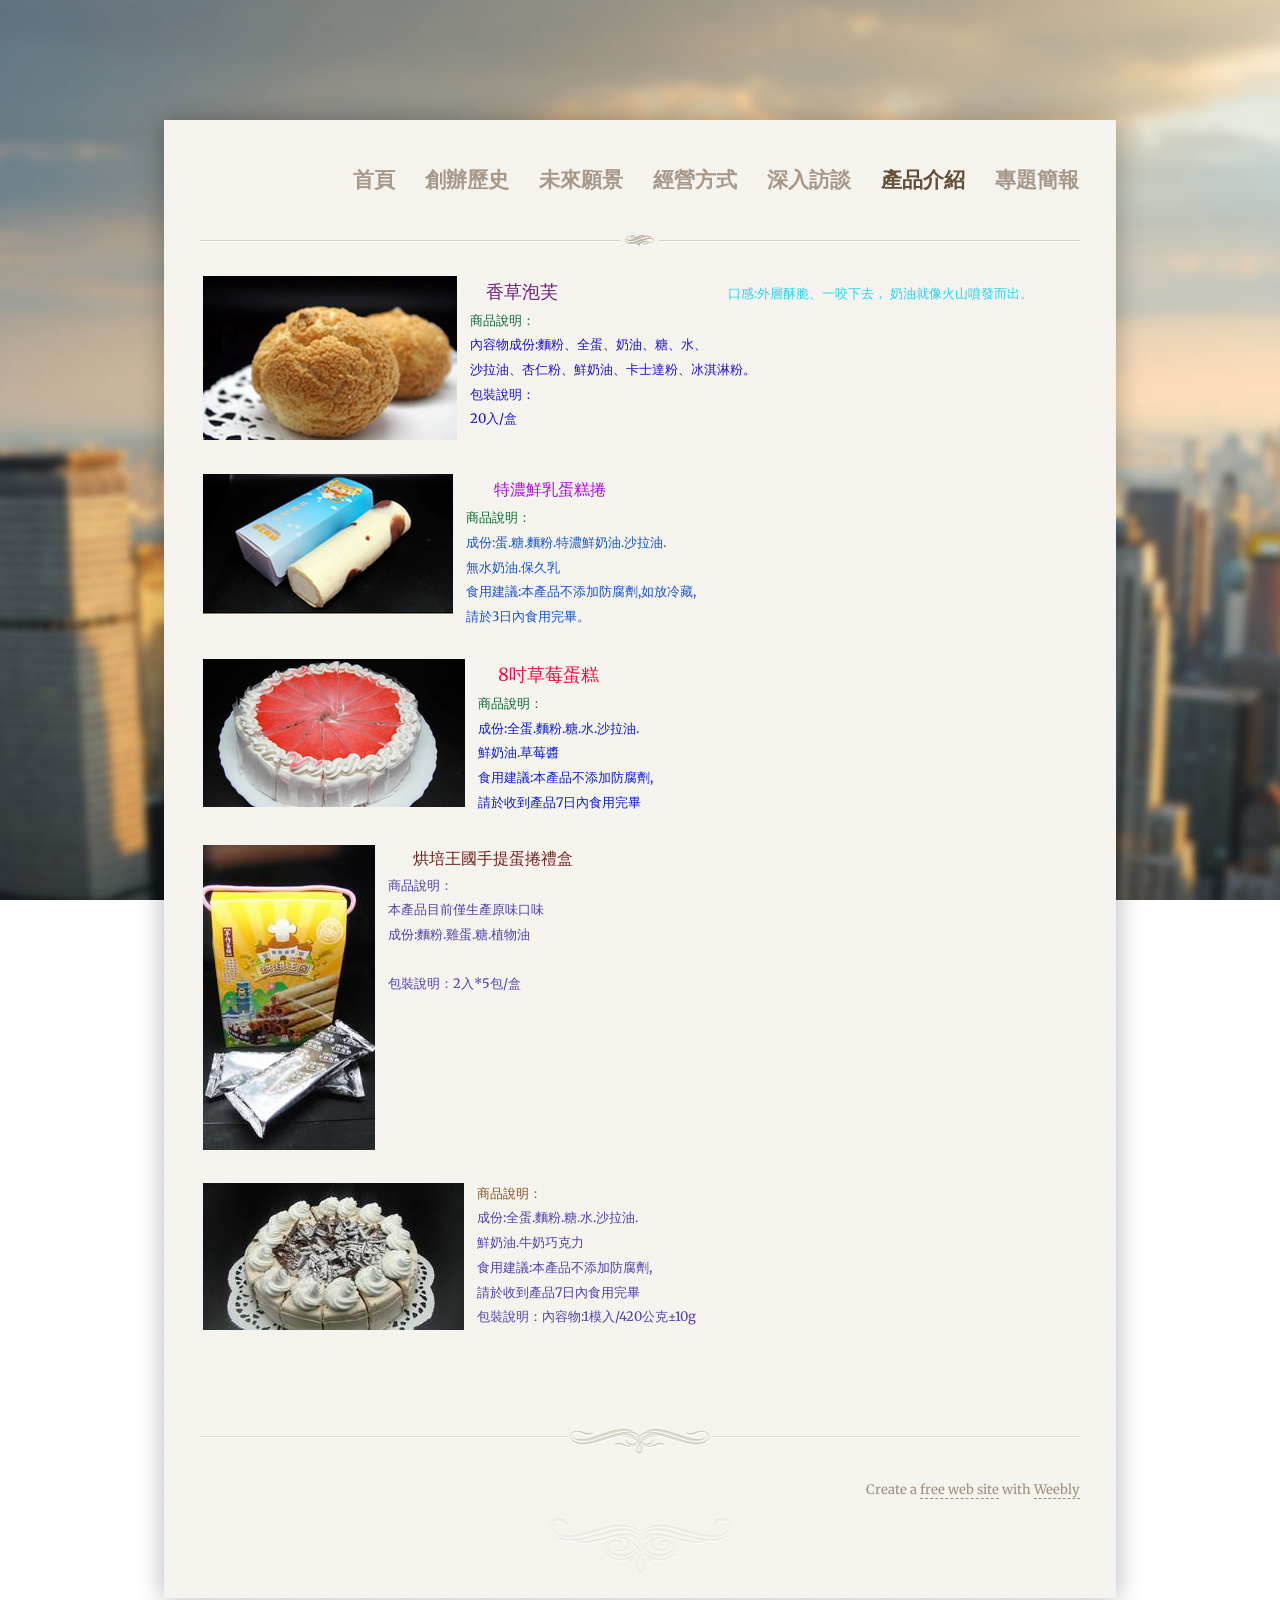
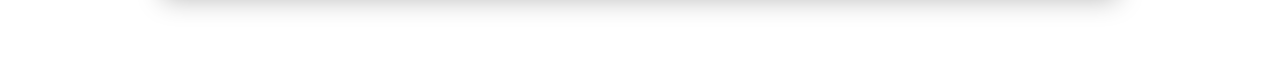
<file: 29986216972017132057.html>
<!DOCTYPE html>
<html>
<head>
<title>&#29986;&#21697;&#20171;&#32057; - &#29992;&#33288;&#65292;&#40613;&#20986;&#22909;&#21619;&#36947;</title>

<meta http-equiv="Content-Type" content="text/html; charset=utf-8"/>
    
<link rel="stylesheet" href="http://cdn2.editmysite.com/css/sites.css?buildTime=1393371003" type="text/css" /><link rel='stylesheet' type='text/css' href='http://cdn1.editmysite.com/editor/libraries/fancybox/fancybox.css?1393371003' />
<link rel='stylesheet' type='text/css' href='files/main_style.css?1393377731' title='wsite-theme-css' />
<link href='http://fonts.googleapis.com/css?family=Merriweather:400,300,700' rel='stylesheet' type='text/css' />
<link href='http://fonts.googleapis.com/css?family=Pinyon+Script' rel='stylesheet' type='text/css' />
<link href='http://fonts.googleapis.com/css?family=Open+Sans:400,300,300italic,700,400italic,700italic' rel='stylesheet' type='text/css' />
<link href='http://fonts.googleapis.com/css?family=Tangerine:400,700' rel='stylesheet' type='text/css' />
<style type='text/css'>
.wsite-elements.wsite-not-footer div.paragraph, .wsite-elements.wsite-not-footer p, .wsite-elements.wsite-not-footer .product-block .product-title, .wsite-elements.wsite-not-footer .product-description, .wsite-elements.wsite-not-footer .wsite-form-field label, .wsite-elements.wsite-not-footer .wsite-form-field label, #wsite-content div.paragraph, #wsite-content p, #wsite-content .product-block .product-title, #wsite-content .product-description, #wsite-content .wsite-form-field label, #wsite-content .wsite-form-field label, .blog-sidebar div.paragraph, .blog-sidebar p, .blog-sidebar .wsite-form-field label, .blog-sidebar .wsite-form-field label {}
#wsite-content div.paragraph, #wsite-content p, #wsite-content .product-block .product-title, #wsite-content .product-description, #wsite-content .wsite-form-field label, #wsite-content .wsite-form-field label, .blog-sidebar div.paragraph, .blog-sidebar p, .blog-sidebar .wsite-form-field label, .blog-sidebar .wsite-form-field label {}
.wsite-elements.wsite-footer div.paragraph, .wsite-elements.wsite-footer p, .wsite-elements.wsite-footer .product-block .product-title, .wsite-elements.wsite-footer .product-description, .wsite-elements.wsite-footer .wsite-form-field label, .wsite-elements.wsite-footer .wsite-form-field label{}
.wsite-elements.wsite-not-footer h2, .wsite-elements.wsite-not-footer .product-long .product-title, .wsite-elements.wsite-not-footer .product-large .product-title, .wsite-elements.wsite-not-footer .product-small .product-title, #wsite-content h2, #wsite-content .product-long .product-title, #wsite-content .product-large .product-title, #wsite-content .product-small .product-title, .blog-sidebar h2 {}
#wsite-content h2, #wsite-content .product-long .product-title, #wsite-content .product-large .product-title, #wsite-content .product-small .product-title, .blog-sidebar h2 {}
.wsite-elements.wsite-footer h2, .wsite-elements.wsite-footer .product-long .product-title, .wsite-elements.wsite-footer .product-large .product-title, .wsite-elements.wsite-footer .product-small .product-title{}
#wsite-title {font-size:60px !important;}
.wsite-menu-default a {font-size:21px !important;}
.wsite-menu a {}
.wsite-image div, .wsite-caption {}
.galleryCaptionInnerText {}
.fancybox-title {}
.wslide-caption {}
.wsite-phone {}
.wsite-headline {}
.wsite-headline-paragraph {}
.wsite-button-inner {}
.wsite-not-footer blockquote, #wsite-com-product-tab blockquote {}
.wsite-footer blockquote {}
.blog-header h2 a {}
h2.wsite-product-title {}
.wsite-product .wsite-product-price a {}
</style>

<script><!--
var STATIC_BASE = '//cdn1.editmysite.com/';
var STYLE_PREFIX = 'wsite';
//-->
</script>
<script src='https://ajax.googleapis.com/ajax/libs/jquery/1.7.2/jquery.min.js'></script>
<script src='http://cdn2.editmysite.com/js/site/main.js?buildTime=1393371003'></script>
<script>_W.relinquish && _W.relinquish()</script>
<script type='text/javascript'><!--
var IS_ARCHIVE=1;
var DISABLE_NAV_MORE=1;
(function(jQuery){
function initFlyouts(){initPublishedFlyoutMenus([{"id":"576200687912951595","title":"&#39318;&#38913;","url":"index.htm","target":""},{"id":"893151566485591832","title":"&#21109;&#36774;&#27511;&#21490;","url":"21109367742751121490.html","target":""},{"id":"511973720454584262","title":"&#26410;&#20358;&#39000;&#26223;","url":"26410203583900026223.html","target":""},{"id":"285756955157547285","title":"&#32147;&#29151;&#26041;&#24335;","url":"32147291512604124335.html","target":""},{"id":"605854367324542783","title":"&#28145;&#20837;&#35370;&#35527;","url":"28145208373537035527.html","target":""},{"id":"121976989389077520","title":"&#29986;&#21697;&#20171;&#32057;","url":"29986216972017132057.html","target":""},{"id":"399967677148824964","title":"&#23560;&#38988;&#31777;&#22577;","url":"narrative.htm","target":""}],"121976989389077520","<li><a href='#'>{{title}}<\/a><\/li>",'active',false)}
if (jQuery) {
if (jQuery.browser.msie && !window.flyoutMenusRefreshable) window.onload = initFlyouts;
else jQuery(initFlyouts);
}else{
if (Prototype.Browser.IE) window.onload = initFlyouts;
else document.observe('dom:loaded', initFlyouts);
}
})(window._W && _W.jQuery)
//-->
</script>
</head>
<body class='no-header-page wsite-background wsite-theme-light wsite-page-29986216972017132057'>
<div id="top-wrap">
	<div class="container">
		<table id="header-right">
			<tr>      
				<td class="phone-number"></td>
				<td>
					<table>
						<tr>
							<td class="social"></td>                            							
							<td class="search"></td>
						</tr>
					</table>
				</td>
			</tr>
		</table>
	</div><!-- end container -->
</div><!-- end top-wrap --> 
<div id="wrapper">
   <div id="header-wrap">
        <div class="container">
            <table id="header">
                <tr>
                    <td id="logo"><span class='wsite-logo'><span class='wsite-title-placeholder'>&nbsp;</span><span style="display:none">&#29992;&#33288;&#65292;&#40613;&#20986;&#22909;&#21619;&#36947;</span></span></td>
                    <td id="nav"><ul class='wsite-menu-default'><li id='pg576200687912951595'><a href='index.htm'>&#39318;&#38913;</a><div class='wsite-menu-wrap' style='display:none'><ul class='wsite-menu'><li id='wsite-nav-796702024790957294'><a href='211093677420154.html' ><span class='wsite-menu-title'>&#21109;&#36774;&#20154;</span></a></li><li id='wsite-nav-996728872822757464'><a href='3546935657.html' ><span class='wsite-menu-title'>&#35469;&#35657;</span></a></li></ul></div></li><li id='pg893151566485591832'><a href='21109367742751121490.html'>&#21109;&#36774;&#27511;&#21490;</a></li><li id='pg511973720454584262'><a href='26410203583900026223.html'>&#26410;&#20358;&#39000;&#26223;</a></li><li id='pg285756955157547285'><a href='32147291512604124335.html'>&#32147;&#29151;&#26041;&#24335;</a></li><li id='pg605854367324542783'><a href='28145208373537035527.html'>&#28145;&#20837;&#35370;&#35527;</a><div class='wsite-menu-wrap' style='display:none'><ul class='wsite-menu'><li id='wsite-nav-809477769406955536'><a href='3276938342.html' ><span class='wsite-menu-title'>&#32769;&#38342;</span></a></li><li id='wsite-nav-544279336770478631'><a href='2172924037.html' ><span class='wsite-menu-title'>&#21729;&#24037;</span></a></li><li id='wsite-nav-446596040811067045'><a href='2345820154.html' ><span class='wsite-menu-title'>&#23458;&#20154;</span></a></li></ul></div></li><li id='active'><a href='29986216972017132057.html'>&#29986;&#21697;&#20171;&#32057;</a><div class='wsite-menu-wrap' style='display:none'><ul class='wsite-menu'><li id='wsite-nav-599084282530670950'><a href='25805203162723122120.html' ><span class='wsite-menu-title'>&#25805;&#20316;&#27231;&#22120;</span></a></li></ul></div></li><li id='pg399967677148824964'><a href='narrative.htm'>&#23560;&#38988;&#31777;&#22577;</a></li></ul></td>
                </tr>
            </table>
        </div><!-- end container -->
    </div><!-- end header-wrap -->

    <div id="banner-wrap">
        <div class="container">
			<div class="top-divider"></div>
            <div id="banner">
            
                <div style="clear:both;"></div>
            
            </div><!-- end banner -->			
        </div><!-- end container -->
    </div><!-- end banner-wrap -->

    <div id="main-wrap">
        <div class="container">
   			<div id='wsite-content' class='wsite-elements wsite-not-footer'>
<span class='imgPusher' style='float:left;height:0px'></span><span style='z-index:10;position:relative;float:left;;clear:left;margin-top:0px;*margin-top:0px'><a><img src="uploads/2/5/9/5/25952790/1809547.png?255" style="margin-top: 5px; margin-bottom: 10px; margin-left: 0px; margin-right: 10px; border-width:1px;padding:3px;" alt="图片" class="galleryImageBorder wsite-image" /></a><span style="display: block; font-size: 90%; margin-top: -10px; margin-bottom: 10px; text-align: center;" class="wsite-caption"></span></span>
<div class="paragraph" style="text-align:left;display:block;"><font color="#701e79"><font size="4">&nbsp;&nbsp;&nbsp; &#39321;&#33609;&#27873;&#33433;&nbsp;&nbsp;</font>&nbsp;&nbsp;&nbsp;&nbsp;&nbsp;&nbsp;&nbsp;</font>&nbsp;&nbsp;&nbsp;&nbsp;&nbsp;&nbsp;&nbsp;&nbsp;&nbsp;&nbsp;&nbsp;&nbsp;&nbsp;&nbsp;&nbsp;&nbsp;&nbsp;&nbsp;&nbsp;&nbsp;&nbsp;&nbsp;&nbsp;&nbsp;&nbsp;&nbsp;&nbsp;&nbsp;&nbsp;&nbsp;&nbsp;&nbsp;&nbsp;&nbsp;&nbsp;&nbsp;&nbsp;&nbsp;&nbsp;&nbsp;&nbsp;&nbsp;&nbsp;&nbsp;&nbsp;&nbsp;<font color="#1ed8ed"> &#21475;&#24863;:&#22806;&#23652;&#37221;&#33030;&#12289;&#19968;&#21676;&#19979;&#21435;&#65292;  &#22902;&#27833;&#23601;&#20687;&#28779;&#23665;&#22132;&#30332;&#32780;&#20986;&#12290;</font><br /><span></span> <font color="#116739">&#21830;&#21697;&#35498;&#26126;&#65306;&nbsp;&nbsp;&nbsp;</font>&nbsp;&nbsp;&nbsp;&nbsp;&nbsp;&nbsp;&nbsp;&nbsp;&nbsp;&nbsp;&nbsp;&nbsp;&nbsp;&nbsp;&nbsp;&nbsp;&nbsp;&nbsp;&nbsp;&nbsp;&nbsp;&nbsp;&nbsp;&nbsp;&nbsp;&nbsp;&nbsp;&nbsp;&nbsp;&nbsp;&nbsp;&nbsp;&nbsp;&nbsp;&nbsp;&nbsp;&nbsp;&nbsp;&nbsp;&nbsp;&nbsp;&nbsp;&nbsp;&nbsp;&nbsp;&nbsp;&nbsp;&nbsp;&nbsp;&nbsp;&nbsp;&nbsp;&nbsp;&nbsp;&nbsp; <br />                      <font color="#1c10d9">&#20839;&#23481;&#29289;&#25104;&#20221;:&#40629;&#31881;&#12289;&#20840;&#34507;&#12289;&#22902;&#27833;&#12289;&#31958;&#12289;&#27700;&#12289;<br /><span></span>&#27801;&#25289;&#27833;&#12289;&#26447;&#20161;&#31881;&#12289;&#39854;&#22902;&#27833;&#12289;&#21345;&#22763;&#36948;&#31881;&#12289;&#20912;&#28103;&#28107;&#31881;&#12290;<br /> &#21253;&#35037;&#35498;&#26126;&#65306;<br />                      20&#20837;/&#30418;&nbsp;&nbsp;&nbsp;&nbsp;&nbsp;&nbsp;&nbsp;&nbsp;&nbsp;&nbsp;&nbsp;&nbsp;&nbsp;&nbsp;&nbsp;&nbsp;&nbsp;&nbsp;&nbsp;&nbsp;&nbsp;&nbsp;&nbsp;&nbsp;&nbsp;&nbsp;&nbsp;&nbsp;&nbsp;&nbsp;&nbsp;&nbsp;&nbsp;&nbsp;&nbsp;&nbsp;&nbsp;&nbsp;&nbsp;&nbsp;&nbsp;&nbsp;&nbsp;&nbsp;&nbsp;&nbsp;&nbsp; </font><br />                         </div>
<hr style="width:100%;clear:both;visibility:hidden;"></hr>

<span class='imgPusher' style='float:left;height:0px'></span><span style='z-index:10;position:relative;float:left;;clear:left;margin-top:0px;*margin-top:0px'><a><img src="uploads/2/5/9/5/25952790/7402797.png?250" style="margin-top: 5px; margin-bottom: 10px; margin-left: 0px; margin-right: 10px; border-width:1px;padding:3px;" alt="图片" class="galleryImageBorder wsite-image" /></a><span style="display: block; font-size: 90%; margin-top: -10px; margin-bottom: 10px; text-align: center;" class="wsite-caption"></span></span>
<div class="paragraph" style="text-align:left;display:block;">&nbsp;&nbsp;&nbsp;&nbsp;<font size="4">&nbsp;&nbsp;<font color="#af07e2">&nbsp;<font size="3"> &#29305;&#28611;&#39854;&#20083;&#34507;&#31957;&#25458;</font></font><font size="3">&nbsp;&nbsp;&nbsp;&nbsp;&nbsp;</font></font><font size="3">&nbsp;&nbsp;</font>&nbsp;&nbsp;&nbsp;&nbsp;&nbsp;&nbsp;&nbsp;&nbsp;&nbsp;&nbsp;&nbsp;&nbsp;&nbsp;&nbsp;&nbsp;&nbsp;&nbsp;&nbsp;&nbsp;&nbsp;&nbsp;&nbsp;&nbsp;&nbsp;&nbsp;&nbsp;&nbsp;&nbsp;&nbsp;&nbsp;&nbsp;&nbsp;&nbsp;&nbsp;&nbsp;&nbsp;&nbsp;&nbsp;&nbsp;&nbsp;&nbsp;&nbsp;&nbsp;&nbsp;&nbsp;&nbsp;&nbsp;&nbsp;&nbsp;&nbsp;&nbsp;&nbsp;&nbsp;&nbsp;&nbsp;&nbsp;&nbsp;&nbsp;&nbsp;&nbsp;&nbsp;&nbsp;&nbsp;&nbsp;&nbsp;&nbsp;&nbsp; <br />                      <font color="#086f33">&#21830;&#21697;&#35498;&#26126;&#65306;</font><br />                      <font color="#1654cf">&#25104;&#20221;:&#34507;.&#31958;.&#40629;&#31881;.&#29305;&#28611;&#39854;&#22902;&#27833;.&#27801;&#25289;&#27833;.<br />      &#28961;&#27700;&#22902;&#27833;.&#20445;&#20037;&#20083;<br /> &#39135;&#29992;&#24314;&#35696;:&#26412;&#29986;&#21697;&#19981;&#28155;&#21152;&#38450;&#33104;&#21137;,&#22914;&#25918;&#20919;&#34255;,<br />          &#35531;&#26044;3&#26085;&#20839;&#39135;&#29992;&#23436;&#30050;&#12290; &nbsp;&nbsp;&nbsp;</font>&nbsp;&nbsp;&nbsp;&nbsp;&nbsp;&nbsp;&nbsp; <br /></div>
<hr style="width:100%;clear:both;visibility:hidden;"></hr>

<span class='imgPusher' style='float:left;height:0px'></span><span style='z-index:10;position:relative;float:left;;clear:left;margin-top:0px;*margin-top:0px'><a><img src="uploads/2/5/9/5/25952790/3042547.png?253" style="margin-top: 5px; margin-bottom: 10px; margin-left: 0px; margin-right: 10px; border-width:1px;padding:3px;" alt="图片" class="galleryImageBorder wsite-image" /></a><span style="display: block; font-size: 90%; margin-top: -10px; margin-bottom: 10px; text-align: center;" class="wsite-caption"></span></span>
<div class="paragraph" style="text-align:left;display:block;">&nbsp;&nbsp;&nbsp;&nbsp;<font color="#f50c44" size="4">&nbsp; 8&#21515;&#33609;&#33683;&#34507;&#31957;&nbsp;&nbsp;&nbsp;&nbsp;&nbsp;&nbsp;&nbsp;</font><font size="4">&nbsp;&nbsp;</font>&nbsp;&nbsp;&nbsp;&nbsp;&nbsp;&nbsp;&nbsp;&nbsp;&nbsp;&nbsp;&nbsp;&nbsp;&nbsp;&nbsp;&nbsp;&nbsp;&nbsp;&nbsp;&nbsp;&nbsp;&nbsp;&nbsp;&nbsp;&nbsp;&nbsp;&nbsp;&nbsp;&nbsp;&nbsp;&nbsp;&nbsp;&nbsp;&nbsp;&nbsp;&nbsp;&nbsp;&nbsp;&nbsp; <br /><span></span><font color="#0d6733">&#21830;&#21697;&#35498;&#26126;&#65306;</font><br />                      <font color="#091cdd">&#25104;&#20221;:&#20840;&#34507;.&#40629;&#31881;.&#31958;.&#27700;.&#27801;&#25289;&#27833;.<br />      &#39854;&#22902;&#27833;.&#33609;&#33683;&#37292;    <br /> &#39135;&#29992;&#24314;&#35696;:&#26412;&#29986;&#21697;&#19981;&#28155;&#21152;&#38450;&#33104;&#21137;,<br />          &#35531;&#26044;&#25910;&#21040;&#29986;&#21697;7&#26085;&#20839;&#39135;&#29992;&#23436;&#30050;</font><br /></div>
<hr style="width:100%;clear:both;visibility:hidden;"></hr>

<span class='imgPusher' style='float:left;height:0px'></span><span style='z-index:10;position:relative;float:left;;clear:left;margin-top:0px;*margin-top:0px'><a><img src="uploads/2/5/9/5/25952790/6822508.jpg?172" style="margin-top: 5px; margin-bottom: 10px; margin-left: 0px; margin-right: 10px; border-width:1px;padding:3px;" alt="图片" class="galleryImageBorder wsite-image" /></a><span style="display: block; font-size: 90%; margin-top: -10px; margin-bottom: 10px; text-align: center;" class="wsite-caption"></span></span>
<div class="paragraph" style="text-align:left;display:block;">&nbsp;&nbsp;&nbsp;&nbsp;&nbsp;&nbsp;&nbsp;<font color="#e1e524"><font size="3"> <font color="#70211b"> 			   &#28888;&#22521;&#29579;&#22283;&#25163;&#25552;&#34507;&#25458;&#31150;&#30418;</font>&nbsp;&nbsp;&nbsp;&nbsp;&nbsp;&nbsp;</font>&nbsp;&nbsp;&nbsp;</font>&nbsp;&nbsp;&nbsp;&nbsp;&nbsp;&nbsp;&nbsp;&nbsp;&nbsp;&nbsp;&nbsp;&nbsp;&nbsp;&nbsp;&nbsp; <br /><span></span><font color="#5040ae">&#21830;&#21697;&#35498;&#26126;&#65306;<br />                      &#26412;&#29986;&#21697;&#30446;&#21069;&#20677;&#29983;&#29986;&#21407;&#21619;&#21475;&#21619;<br /> &#25104;&#20221;:&#40629;&#31881;.&#38622;&#34507;.&#31958;.&#26893;&#29289;&#27833;</font><br /><br /><span></span><font color="#5040ae">&#21253;&#35037;&#35498;&#26126;&#65306;2&#20837;*5&#21253;/&#30418;</font><br /></div>
<hr style="width:100%;clear:both;visibility:hidden;"></hr>

<span class='imgPusher' style='float:left;height:0px'></span><span style='z-index:10;position:relative;float:left;;clear:left;margin-top:0px;*margin-top:0px'><a><img src="uploads/2/5/9/5/25952790/2434083.jpg?263" style="margin-top: 5px; margin-bottom: 10px; margin-left: 0px; margin-right: 10px; border-width:1px;padding:3px;" alt="图片" class="galleryImageBorder wsite-image" /></a><span style="display: block; font-size: 90%; margin-top: -10px; margin-bottom: 10px; text-align: center;" class="wsite-caption"></span></span>
<div class="paragraph" style="text-align:left;display:block;"><font color="#8d5024">&#21830;&#21697;&#35498;&#26126;&#65306;</font><br />                      <font color="#5040ae">&#25104;&#20221;:&#20840;&#34507;.&#40629;&#31881;.&#31958;.&#27700;.&#27801;&#25289;&#27833;.<br />      &#39854;&#22902;&#27833;.&#29275;&#22902;&#24039;&#20811;&#21147; <br /> &#39135;&#29992;&#24314;&#35696;:&#26412;&#29986;&#21697;&#19981;&#28155;&#21152;&#38450;&#33104;&#21137;,<br />          &#35531;&#26044;&#25910;&#21040;&#29986;&#21697;7&#26085;&#20839;&#39135;&#29992;&#23436;&#30050;   <br />&#21253;&#35037;&#35498;&#26126;&#65306;&#20839;&#23481;&#29289;:1&#27169;&#20837;/420&#20844;&#20811;&plusmn;10g<br /> <br />                      </font><br /></div>
<hr style="width:100%;clear:both;visibility:hidden;"></hr></div>

        </div><!-- end container -->
    </div><!-- end main-wrap -->

    <div id="footer-wrap">
        <div class="container">
			<div class="top-divider"></div>
       		Create a <a target="_top" href="http://www.weebly.com/">free web site</a> with <a target="_top" href="http://www.weebly.com/" title="free web site">Weebly</a>
			<div class="bottom-divider"></div>
        </div><!-- end container -->
    </div><!-- end footer-wrap -->
</div>

</body>
</html>
</file>
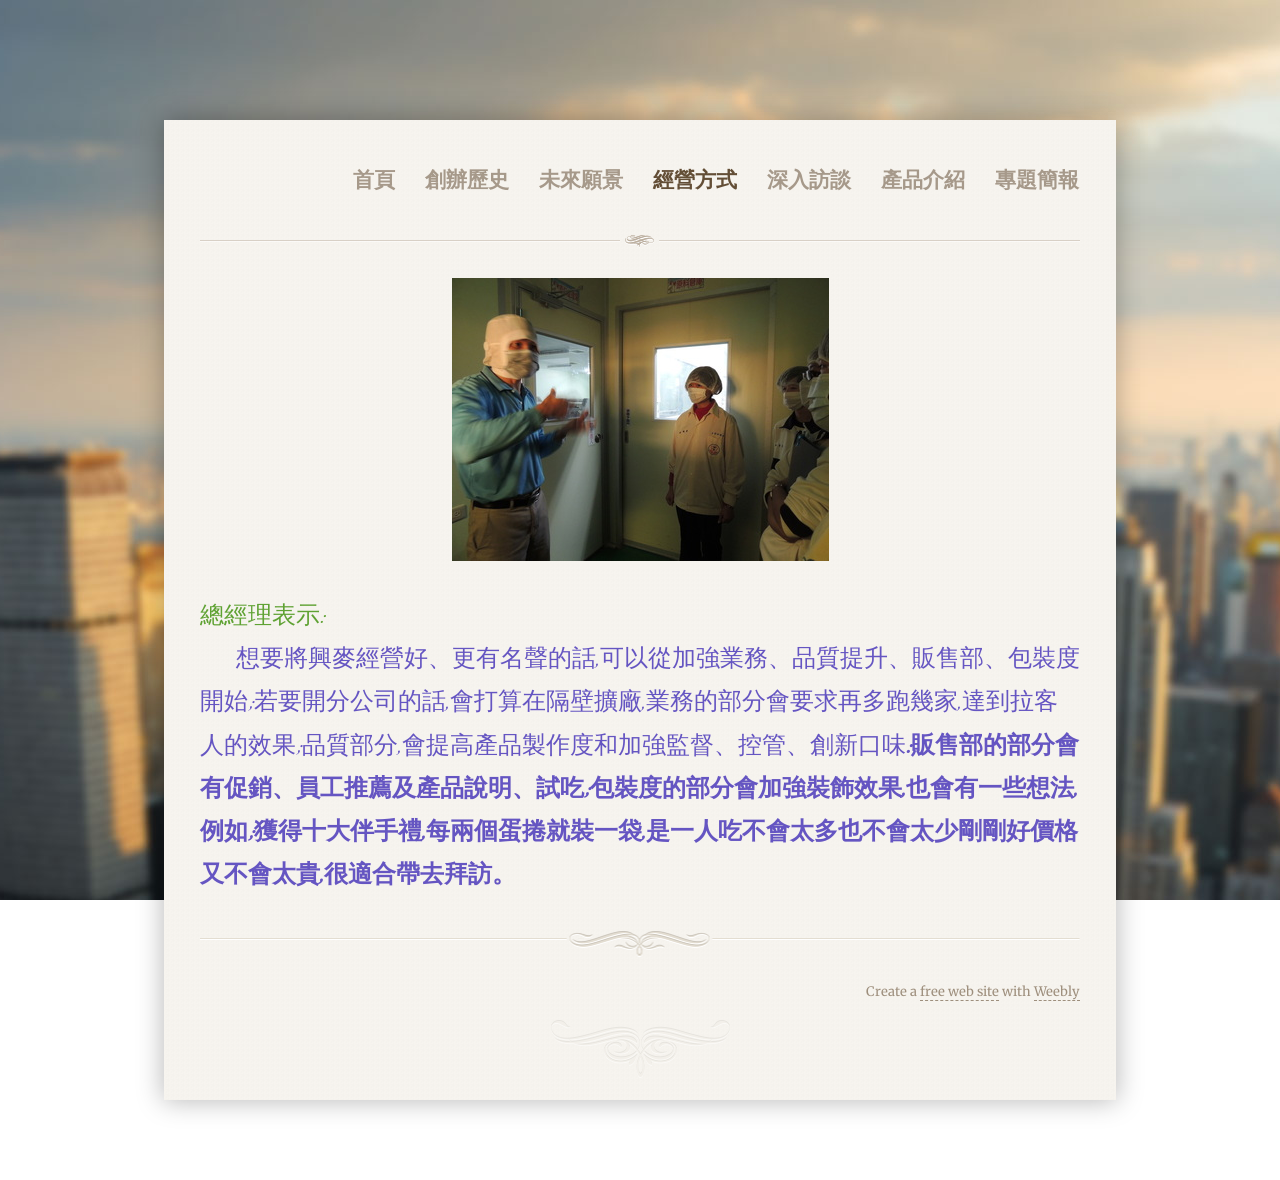
<file: 32147291512604124335.html>
<!DOCTYPE html>
<html>
<head>
<title>&#32147;&#29151;&#26041;&#24335; - &#29992;&#33288;&#65292;&#40613;&#20986;&#22909;&#21619;&#36947;</title>

<meta http-equiv="Content-Type" content="text/html; charset=utf-8"/>
    
<link rel="stylesheet" href="http://cdn2.editmysite.com/css/sites.css?buildTime=1393371003" type="text/css" /><link rel='stylesheet' type='text/css' href='http://cdn1.editmysite.com/editor/libraries/fancybox/fancybox.css?1393371003' />
<link rel='stylesheet' type='text/css' href='files/main_style.css?1393377731' title='wsite-theme-css' />
<link href='http://fonts.googleapis.com/css?family=Merriweather:400,300,700' rel='stylesheet' type='text/css' />
<link href='http://fonts.googleapis.com/css?family=Pinyon+Script' rel='stylesheet' type='text/css' />
<link href='http://fonts.googleapis.com/css?family=Open+Sans:400,300,300italic,700,400italic,700italic' rel='stylesheet' type='text/css' />
<link href='http://fonts.googleapis.com/css?family=Tangerine:400,700' rel='stylesheet' type='text/css' />
<style type='text/css'>
.wsite-elements.wsite-not-footer div.paragraph, .wsite-elements.wsite-not-footer p, .wsite-elements.wsite-not-footer .product-block .product-title, .wsite-elements.wsite-not-footer .product-description, .wsite-elements.wsite-not-footer .wsite-form-field label, .wsite-elements.wsite-not-footer .wsite-form-field label, #wsite-content div.paragraph, #wsite-content p, #wsite-content .product-block .product-title, #wsite-content .product-description, #wsite-content .wsite-form-field label, #wsite-content .wsite-form-field label, .blog-sidebar div.paragraph, .blog-sidebar p, .blog-sidebar .wsite-form-field label, .blog-sidebar .wsite-form-field label {}
#wsite-content div.paragraph, #wsite-content p, #wsite-content .product-block .product-title, #wsite-content .product-description, #wsite-content .wsite-form-field label, #wsite-content .wsite-form-field label, .blog-sidebar div.paragraph, .blog-sidebar p, .blog-sidebar .wsite-form-field label, .blog-sidebar .wsite-form-field label {}
.wsite-elements.wsite-footer div.paragraph, .wsite-elements.wsite-footer p, .wsite-elements.wsite-footer .product-block .product-title, .wsite-elements.wsite-footer .product-description, .wsite-elements.wsite-footer .wsite-form-field label, .wsite-elements.wsite-footer .wsite-form-field label{}
.wsite-elements.wsite-not-footer h2, .wsite-elements.wsite-not-footer .product-long .product-title, .wsite-elements.wsite-not-footer .product-large .product-title, .wsite-elements.wsite-not-footer .product-small .product-title, #wsite-content h2, #wsite-content .product-long .product-title, #wsite-content .product-large .product-title, #wsite-content .product-small .product-title, .blog-sidebar h2 {}
#wsite-content h2, #wsite-content .product-long .product-title, #wsite-content .product-large .product-title, #wsite-content .product-small .product-title, .blog-sidebar h2 {}
.wsite-elements.wsite-footer h2, .wsite-elements.wsite-footer .product-long .product-title, .wsite-elements.wsite-footer .product-large .product-title, .wsite-elements.wsite-footer .product-small .product-title{}
#wsite-title {font-size:60px !important;}
.wsite-menu-default a {font-size:21px !important;}
.wsite-menu a {}
.wsite-image div, .wsite-caption {}
.galleryCaptionInnerText {}
.fancybox-title {}
.wslide-caption {}
.wsite-phone {}
.wsite-headline {}
.wsite-headline-paragraph {}
.wsite-button-inner {}
.wsite-not-footer blockquote, #wsite-com-product-tab blockquote {}
.wsite-footer blockquote {}
.blog-header h2 a {}
h2.wsite-product-title {}
.wsite-product .wsite-product-price a {}
</style>

<script><!--
var STATIC_BASE = '//cdn1.editmysite.com/';
var STYLE_PREFIX = 'wsite';
//-->
</script>
<script src='https://ajax.googleapis.com/ajax/libs/jquery/1.7.2/jquery.min.js'></script>
<script src='http://cdn2.editmysite.com/js/site/main.js?buildTime=1393371003'></script>
<script>_W.relinquish && _W.relinquish()</script>
<script type='text/javascript'><!--
var IS_ARCHIVE=1;
var DISABLE_NAV_MORE=1;
(function(jQuery){
function initFlyouts(){initPublishedFlyoutMenus([{"id":"576200687912951595","title":"&#39318;&#38913;","url":"index.htm","target":""},{"id":"893151566485591832","title":"&#21109;&#36774;&#27511;&#21490;","url":"21109367742751121490.html","target":""},{"id":"511973720454584262","title":"&#26410;&#20358;&#39000;&#26223;","url":"26410203583900026223.html","target":""},{"id":"285756955157547285","title":"&#32147;&#29151;&#26041;&#24335;","url":"32147291512604124335.html","target":""},{"id":"605854367324542783","title":"&#28145;&#20837;&#35370;&#35527;","url":"28145208373537035527.html","target":""},{"id":"121976989389077520","title":"&#29986;&#21697;&#20171;&#32057;","url":"29986216972017132057.html","target":""},{"id":"399967677148824964","title":"&#23560;&#38988;&#31777;&#22577;","url":"narrative.htm","target":""}],"285756955157547285","<li><a href='#'>{{title}}<\/a><\/li>",'active',false)}
if (jQuery) {
if (jQuery.browser.msie && !window.flyoutMenusRefreshable) window.onload = initFlyouts;
else jQuery(initFlyouts);
}else{
if (Prototype.Browser.IE) window.onload = initFlyouts;
else document.observe('dom:loaded', initFlyouts);
}
})(window._W && _W.jQuery)
//-->
</script>
</head>
<body class='no-header-page wsite-background wsite-theme-light wsite-page-32147291512604124335'>
<div id="top-wrap">
	<div class="container">
		<table id="header-right">
			<tr>      
				<td class="phone-number"></td>
				<td>
					<table>
						<tr>
							<td class="social"></td>                            							
							<td class="search"></td>
						</tr>
					</table>
				</td>
			</tr>
		</table>
	</div><!-- end container -->
</div><!-- end top-wrap --> 
<div id="wrapper">
   <div id="header-wrap">
        <div class="container">
            <table id="header">
                <tr>
                    <td id="logo"><span class='wsite-logo'><span class='wsite-title-placeholder'>&nbsp;</span><span style="display:none">&#29992;&#33288;&#65292;&#40613;&#20986;&#22909;&#21619;&#36947;</span></span></td>
                    <td id="nav"><ul class='wsite-menu-default'><li id='pg576200687912951595'><a href='index.htm'>&#39318;&#38913;</a><div class='wsite-menu-wrap' style='display:none'><ul class='wsite-menu'><li id='wsite-nav-796702024790957294'><a href='211093677420154.html' ><span class='wsite-menu-title'>&#21109;&#36774;&#20154;</span></a></li><li id='wsite-nav-996728872822757464'><a href='3546935657.html' ><span class='wsite-menu-title'>&#35469;&#35657;</span></a></li></ul></div></li><li id='pg893151566485591832'><a href='21109367742751121490.html'>&#21109;&#36774;&#27511;&#21490;</a></li><li id='pg511973720454584262'><a href='26410203583900026223.html'>&#26410;&#20358;&#39000;&#26223;</a></li><li id='active'><a href='32147291512604124335.html'>&#32147;&#29151;&#26041;&#24335;</a></li><li id='pg605854367324542783'><a href='28145208373537035527.html'>&#28145;&#20837;&#35370;&#35527;</a><div class='wsite-menu-wrap' style='display:none'><ul class='wsite-menu'><li id='wsite-nav-809477769406955536'><a href='3276938342.html' ><span class='wsite-menu-title'>&#32769;&#38342;</span></a></li><li id='wsite-nav-544279336770478631'><a href='2172924037.html' ><span class='wsite-menu-title'>&#21729;&#24037;</span></a></li><li id='wsite-nav-446596040811067045'><a href='2345820154.html' ><span class='wsite-menu-title'>&#23458;&#20154;</span></a></li></ul></div></li><li id='pg121976989389077520'><a href='29986216972017132057.html'>&#29986;&#21697;&#20171;&#32057;</a><div class='wsite-menu-wrap' style='display:none'><ul class='wsite-menu'><li id='wsite-nav-599084282530670950'><a href='25805203162723122120.html' ><span class='wsite-menu-title'>&#25805;&#20316;&#27231;&#22120;</span></a></li></ul></div></li><li id='pg399967677148824964'><a href='narrative.htm'>&#23560;&#38988;&#31777;&#22577;</a></li></ul></td>
                </tr>
            </table>
        </div><!-- end container -->
    </div><!-- end header-wrap -->

    <div id="banner-wrap">
        <div class="container">
			<div class="top-divider"></div>
            <div id="banner">
            
                <div style="clear:both;"></div>
            
            </div><!-- end banner -->			
        </div><!-- end container -->
    </div><!-- end banner-wrap -->

    <div id="main-wrap">
        <div class="container">
   			<div id='wsite-content' class='wsite-elements wsite-not-footer'>
<div><div class="wsite-image wsite-image-border-thin " style="padding-top:10px;padding-bottom:10px;margin-left:0;margin-right:0;text-align:center">
<a>
<img src="uploads/2/5/9/5/25952790/7417174.jpg?378" alt="图片" style="width:auto;max-width:100%" />
</a>
<div style="display:block;font-size:90%"></div>
</div></div>

<h2 class="wsite-content-title" style="text-align:left;"><font color="#6555c2" size="5"><font color="#5fa233">&#32317;&#32147;&#29702;&#34920;&#31034;:<br /><span>&nbsp;&nbsp;&nbsp;&nbsp;&nbsp; </span></font>&#24819;&#35201;&#23559;&#33288;&#40613;&#32147;&#29151;&#22909;&#12289;&#26356;&#26377;&#21517;&#32882;&#30340;&#35441;,&#21487;&#20197;&#24478;&#21152;&#24375;&#26989;&#21209;&#12289;&#21697;&#36074;&#25552;&#21319;&#12289;&#36009;&#21806;&#37096;&#12289;&#21253;&#35037;&#24230;&#38283;&#22987;;&#33509;&#35201;&#38283;&#20998;&#20844;&#21496;&#30340;&#35441;,&#26371;&#25171;&#31639;&#22312;&#38548;&#22721;&#25844;&#24288;,&#26989;&#21209;&#30340;&#37096;&#20998;&#26371;&#35201;&#27714;&#20877;&#22810;&#36305;&#24190;&#23478;,&#36948;&#21040;&#25289;&#23458;&#20154;&#30340;&#25928;&#26524;;&#21697;&#36074;&#37096;&#20998;,&#26371;&#25552;&#39640;&#29986;&#21697;&#35069;&#20316;&#24230;&#21644;&#21152;&#24375;&#30435;&#30563;&#12289;&#25511;&#31649;&#12289;&#21109;&#26032;&#21475;&#21619;<strong>:&#36009;&#21806;&#37096;&#30340;&#37096;&#20998;&#26371;&#26377;&#20419;&#37559;&#12289;&#21729;&#24037;&#25512;&#34214;&#21450;&#29986;&#21697;&#35498;&#26126;&#12289;&#35430;&#21507;;&#21253;&#35037;&#24230;&#30340;&#37096;&#20998;&#26371;&#21152;&#24375;&#35037;&#39166;&#25928;&#26524;,&#20063;&#26371;&#26377;&#19968;&#20123;&#24819;&#27861;,&#20363;&#22914;;&#29554;&#24471;&#21313;&#22823;&#20276;&#25163;&#31150;,&#27599;&#20841;&#20491;&#34507;&#25458;&#23601;&#35037;&#19968;&#34955;,&#26159;&#19968;&#20154;&#21507;&#19981;&#26371;&#22826;&#22810;&#20063;&#19981;&#26371;&#22826;&#23569;&#21083;&#21083;&#22909;&#20729;&#26684;&#21448;&#19981;&#26371;&#22826;&#36020;,&#24456;&#36969;&#21512;&#24118;&#21435;&#25308;&#35370;</strong></font><strong><font color="#6555c2"><font size="5">&#12290;</font></font></strong><br /></h2></div>

        </div><!-- end container -->
    </div><!-- end main-wrap -->

    <div id="footer-wrap">
        <div class="container">
			<div class="top-divider"></div>
       		Create a <a target="_top" href="http://www.weebly.com/">free web site</a> with <a target="_top" href="http://www.weebly.com/" title="free web site">Weebly</a>
			<div class="bottom-divider"></div>
        </div><!-- end container -->
    </div><!-- end footer-wrap -->
</div>

</body>
</html>
</file>
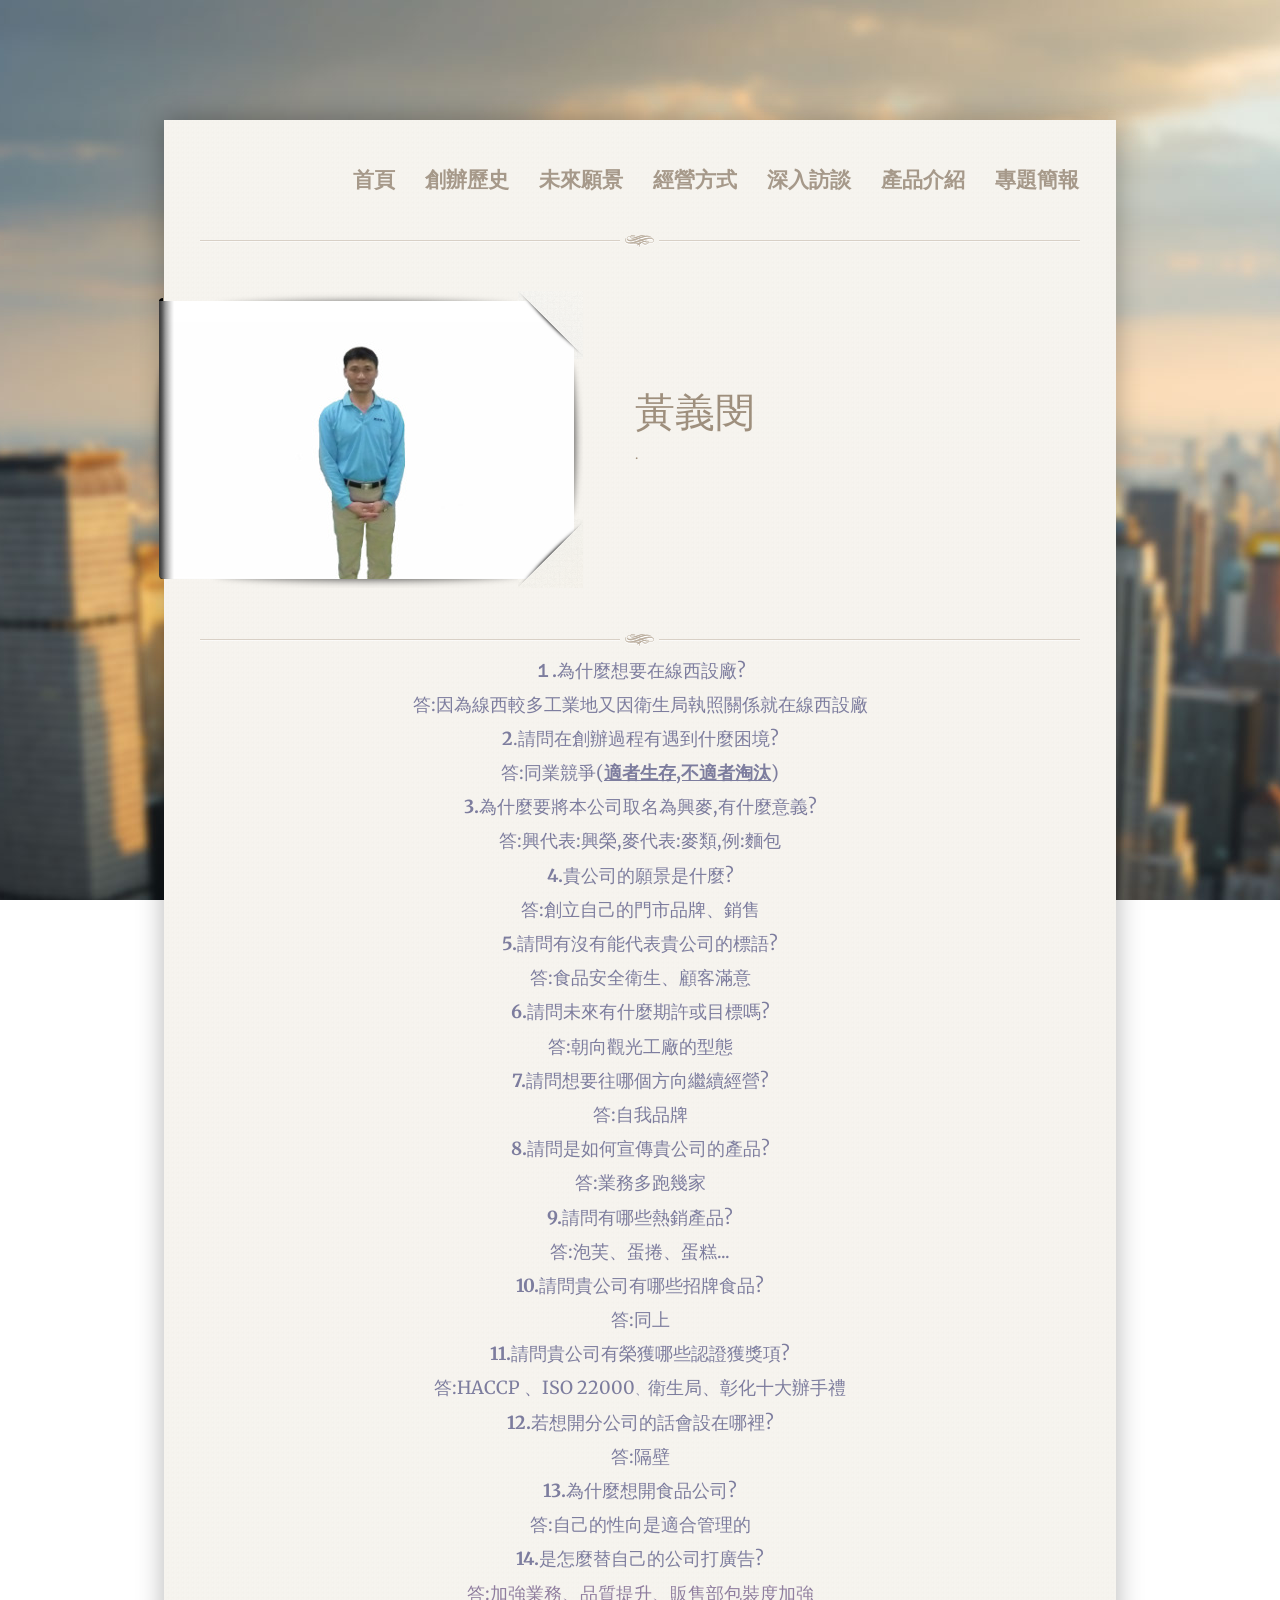
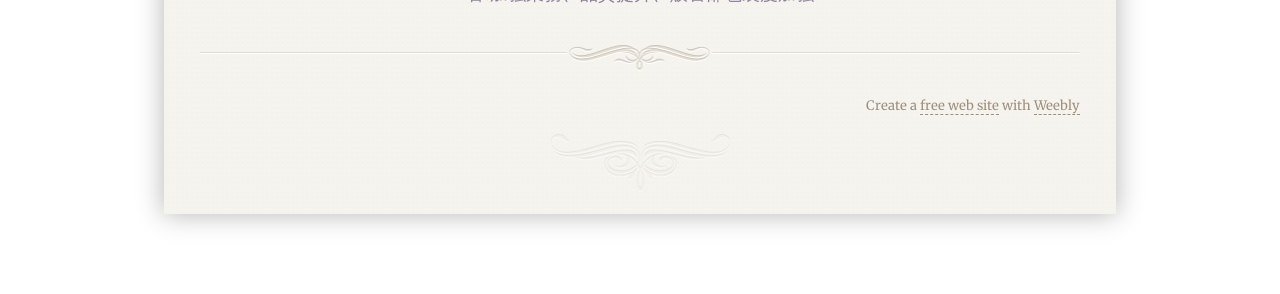
<file: 3276938342.html>
<!DOCTYPE html>
<html>
<head>
<title>&#32769;&#38342; - &#29992;&#33288;&#65292;&#40613;&#20986;&#22909;&#21619;&#36947;</title>

<meta http-equiv="Content-Type" content="text/html; charset=utf-8"/>
    
<link rel="stylesheet" href="http://cdn2.editmysite.com/css/sites.css?buildTime=1393371003" type="text/css" /><link rel='stylesheet' type='text/css' href='http://cdn1.editmysite.com/editor/libraries/fancybox/fancybox.css?1393371003' />
<link rel='stylesheet' type='text/css' href='files/main_style.css?1393377731' title='wsite-theme-css' />
<link href='http://fonts.googleapis.com/css?family=Merriweather:400,300,700' rel='stylesheet' type='text/css' />
<link href='http://fonts.googleapis.com/css?family=Pinyon+Script' rel='stylesheet' type='text/css' />
<link href='http://fonts.googleapis.com/css?family=Open+Sans:400,300,300italic,700,400italic,700italic' rel='stylesheet' type='text/css' />
<link href='http://fonts.googleapis.com/css?family=Tangerine:400,700' rel='stylesheet' type='text/css' />
<style type='text/css'>
.wsite-elements.wsite-not-footer div.paragraph, .wsite-elements.wsite-not-footer p, .wsite-elements.wsite-not-footer .product-block .product-title, .wsite-elements.wsite-not-footer .product-description, .wsite-elements.wsite-not-footer .wsite-form-field label, .wsite-elements.wsite-not-footer .wsite-form-field label, #wsite-content div.paragraph, #wsite-content p, #wsite-content .product-block .product-title, #wsite-content .product-description, #wsite-content .wsite-form-field label, #wsite-content .wsite-form-field label, .blog-sidebar div.paragraph, .blog-sidebar p, .blog-sidebar .wsite-form-field label, .blog-sidebar .wsite-form-field label {}
#wsite-content div.paragraph, #wsite-content p, #wsite-content .product-block .product-title, #wsite-content .product-description, #wsite-content .wsite-form-field label, #wsite-content .wsite-form-field label, .blog-sidebar div.paragraph, .blog-sidebar p, .blog-sidebar .wsite-form-field label, .blog-sidebar .wsite-form-field label {}
.wsite-elements.wsite-footer div.paragraph, .wsite-elements.wsite-footer p, .wsite-elements.wsite-footer .product-block .product-title, .wsite-elements.wsite-footer .product-description, .wsite-elements.wsite-footer .wsite-form-field label, .wsite-elements.wsite-footer .wsite-form-field label{}
.wsite-elements.wsite-not-footer h2, .wsite-elements.wsite-not-footer .product-long .product-title, .wsite-elements.wsite-not-footer .product-large .product-title, .wsite-elements.wsite-not-footer .product-small .product-title, #wsite-content h2, #wsite-content .product-long .product-title, #wsite-content .product-large .product-title, #wsite-content .product-small .product-title, .blog-sidebar h2 {}
#wsite-content h2, #wsite-content .product-long .product-title, #wsite-content .product-large .product-title, #wsite-content .product-small .product-title, .blog-sidebar h2 {}
.wsite-elements.wsite-footer h2, .wsite-elements.wsite-footer .product-long .product-title, .wsite-elements.wsite-footer .product-large .product-title, .wsite-elements.wsite-footer .product-small .product-title{}
#wsite-title {font-size:60px !important;}
.wsite-menu-default a {font-size:21px !important;}
.wsite-menu a {}
.wsite-image div, .wsite-caption {}
.galleryCaptionInnerText {}
.fancybox-title {}
.wslide-caption {}
.wsite-phone {}
.wsite-headline {}
.wsite-headline-paragraph {}
.wsite-button-inner {}
.wsite-not-footer blockquote, #wsite-com-product-tab blockquote {}
.wsite-footer blockquote {}
.blog-header h2 a {}
h2.wsite-product-title {}
.wsite-product .wsite-product-price a {}
</style>

<style type='text/css'>
.wsite-header {
	background-image: url(uploads/2/5/9/5/25952790/header_images/1391757844.jpg) !important;
	background-position: 0 0 !important;
}
</style>
<script><!--
var STATIC_BASE = '//cdn1.editmysite.com/';
var STYLE_PREFIX = 'wsite';
//-->
</script>
<script src='https://ajax.googleapis.com/ajax/libs/jquery/1.7.2/jquery.min.js'></script>
<script src='http://cdn2.editmysite.com/js/site/main.js?buildTime=1393371003'></script>
<script>_W.relinquish && _W.relinquish()</script>
<script type='text/javascript'><!--
var IS_ARCHIVE=1;
var DISABLE_NAV_MORE=1;
(function(jQuery){
function initFlyouts(){initPublishedFlyoutMenus([{"id":"576200687912951595","title":"&#39318;&#38913;","url":"index.htm","target":""},{"id":"893151566485591832","title":"&#21109;&#36774;&#27511;&#21490;","url":"21109367742751121490.html","target":""},{"id":"511973720454584262","title":"&#26410;&#20358;&#39000;&#26223;","url":"26410203583900026223.html","target":""},{"id":"285756955157547285","title":"&#32147;&#29151;&#26041;&#24335;","url":"32147291512604124335.html","target":""},{"id":"605854367324542783","title":"&#28145;&#20837;&#35370;&#35527;","url":"28145208373537035527.html","target":""},{"id":"121976989389077520","title":"&#29986;&#21697;&#20171;&#32057;","url":"29986216972017132057.html","target":""},{"id":"399967677148824964","title":"&#23560;&#38988;&#31777;&#22577;","url":"narrative.htm","target":""}],"809477769406955536","<li><a href='#'>{{title}}<\/a><\/li>",'',false)}
if (jQuery) {
if (jQuery.browser.msie && !window.flyoutMenusRefreshable) window.onload = initFlyouts;
else jQuery(initFlyouts);
}else{
if (Prototype.Browser.IE) window.onload = initFlyouts;
else document.observe('dom:loaded', initFlyouts);
}
})(window._W && _W.jQuery)
//-->
</script>
</head>
<body class='landing-page wsite-background wsite-theme-light wsite-page-3276938342'>
<div id="top-wrap">
	<div class="container">
		<table id="header-right">
			<tr>      
				<td class="phone-number"></td>
				<td>
					<table>
						<tr>
							<td class="social"></td>                            							
							<td class="search"></td>
						</tr>
					</table>
				</td>
			</tr>
		</table>
	</div><!-- end container -->
</div><!-- end top-wrap -->  
<div id="wrapper">

	<div id="header-wrap">
        <div class="container">
            <table id="header">
                <tr>
                    <td id="logo"><span class='wsite-logo'><span class='wsite-title-placeholder'>&nbsp;</span><span style="display:none">&#29992;&#33288;&#65292;&#40613;&#20986;&#22909;&#21619;&#36947;</span></span></td>
                    <td id="nav"><ul class='wsite-menu-default'><li id='pg576200687912951595'><a href='index.htm'>&#39318;&#38913;</a><div class='wsite-menu-wrap' style='display:none'><ul class='wsite-menu'><li id='wsite-nav-796702024790957294'><a href='211093677420154.html' ><span class='wsite-menu-title'>&#21109;&#36774;&#20154;</span></a></li><li id='wsite-nav-996728872822757464'><a href='3546935657.html' ><span class='wsite-menu-title'>&#35469;&#35657;</span></a></li></ul></div></li><li id='pg893151566485591832'><a href='21109367742751121490.html'>&#21109;&#36774;&#27511;&#21490;</a></li><li id='pg511973720454584262'><a href='26410203583900026223.html'>&#26410;&#20358;&#39000;&#26223;</a></li><li id='pg285756955157547285'><a href='32147291512604124335.html'>&#32147;&#29151;&#26041;&#24335;</a></li><li id='pg605854367324542783'><a href='28145208373537035527.html'>&#28145;&#20837;&#35370;&#35527;</a><div class='wsite-menu-wrap' style='display:none'><ul class='wsite-menu'><li id='wsite-nav-809477769406955536' class='wsite-nav-current'><a href='3276938342.html' ><span class='wsite-menu-title'>&#32769;&#38342;</span></a></li><li id='wsite-nav-544279336770478631'><a href='2172924037.html' ><span class='wsite-menu-title'>&#21729;&#24037;</span></a></li><li id='wsite-nav-446596040811067045'><a href='2345820154.html' ><span class='wsite-menu-title'>&#23458;&#20154;</span></a></li></ul></div></li><li id='pg121976989389077520'><a href='29986216972017132057.html'>&#29986;&#21697;&#20171;&#32057;</a><div class='wsite-menu-wrap' style='display:none'><ul class='wsite-menu'><li id='wsite-nav-599084282530670950'><a href='25805203162723122120.html' ><span class='wsite-menu-title'>&#25805;&#20316;&#27231;&#22120;</span></a></li></ul></div></li><li id='pg399967677148824964'><a href='narrative.htm'>&#23560;&#38988;&#31777;&#22577;</a></li></ul></td>
                </tr>
            </table>
        </div><!-- end container -->
    </div><!-- end header-wrap -->

    <div id="banner-wrap">
        <div class="container">
			<div class="top-divider"></div>
            <div id="banner">
            
                <div id="bannerleft">
                	<div class="wsite-header"></div>
					<div class="banner-shadow"></div>
					<div class="banner-corners"></div>
                </div><!-- end banner-left -->
                
                <div id="bannerright" class="landing-banner-outer">
					<div class="landing-banner-mid">
						<div class="landing-banner-inner">
							<h2><span class='wsite-text wsite-headline'><span style="line-height: 0; display: none;">﻿</span><span style="line-height: 0; display: none;">﻿</span>黃義閔<span style="line-height: 0; display: none;">﻿</span><span style="line-height: 0; display: none;">﻿</span></span></h2>
							<p><span class='wsite-text wsite-headline-paragraph'>.</span></p>
							
						</div><!-- end banner inner -->
					</div><!-- end banner mid -->
				</div><!-- end banner-right -->
                
                <div style="clear:both;"></div>
            </div><!-- end banner -->
			<div class="bottom-divider"></div>
        </div><!-- end container -->
    </div><!-- end banner-wrap -->

    <div id="main-wrap">
        <div class="container">
   			<div id='wsite-content' class='wsite-elements wsite-not-footer'>
<div class="paragraph" style="text-align:center;"><font color="#7d7d9e" size="4"><strong>&#65297;.</strong>&#28858;&#20160;&#40636;&#24819;&#35201;&#22312;&#32218;&#35199;&#35373;&#24288;</font><font color="#7d9c9e"><font color="#7d7d9e"><span><font size="4">?<br /><span>&#31572;:&#22240;&#28858;&#32218;&#35199;&#36611;&#22810;&#24037;&#26989;&#22320;&#21448;&#22240;&#34907;&#29983;&#23616;&#22519;&#29031;&#38364;&#20418;&#23601;&#22312;&#32218;&#35199;&#35373;&#24288;<br /><span><strong>2</strong>.&#35531;&#21839;&#22312;&#21109;&#36774;&#36942;&#31243;&#26377;&#36935;&#21040;&#20160;&#40636;&#22256;&#22659;?<br /><span>&#31572;:&#21516;&#26989;&#31478;&#29229;(<u><strong>&#36969;&#32773;&#29983;&#23384;,&#19981;&#36969;&#32773;&#28120;&#27760;</strong></u>)<span></span><br /><span><strong>3.</strong>&#28858;&#20160;&#40636;&#35201;&#23559;&#26412;&#20844;&#21496;&#21462;&#21517;&#28858;&#33288;&#40613;,&#26377;&#20160;&#40636;&#24847;&#32681;?<br /><span>&#31572;:&#33288;&#20195;&#34920;:&#33288;&#27054;,&#40613;&#20195;&#34920;:&#40613;&#39006;,&#20363;:&#40629;&#21253;<span><br /><span></span><strong>4.</strong>&#36020;&#20844;&#21496;&#30340;&#39000;&#26223;&#26159;&#20160;&#40636;?<br /><span>&#31572;:&#21109;&#31435;&#33258;&#24049;&#30340;&#38272;&#24066;&#21697;&#29260;&#12289;&#37559;&#21806;<br /><span><strong>5.</strong>&#35531;&#21839;&#26377;&#27794;&#26377;&#33021;&#20195;&#34920;&#36020;&#20844;&#21496;&#30340;&#27161;&#35486;?<br /><span>&#31572;:&#39135;&#21697;&#23433;&#20840;&#34907;&#29983;&#12289;&#39015;&#23458;&#28415;&#24847;<br /><span><strong>6.</strong>&#35531;&#21839;&#26410;&#20358;&#26377;&#20160;&#40636;&#26399;&#35377;&#25110;&#30446;&#27161;&#21966;?<br /><span>&#31572;:&#26397;&#21521;&#35264;&#20809;&#24037;&#24288;&#30340;&#22411;&#24907;<br /><span><strong>7.</strong>&#35531;&#21839;&#24819;&#35201;&#24448;&#21738;&#20491;&#26041;&#21521;&#32380;&#32396;&#32147;&#29151;?<br /><span>&#31572;:&#33258;&#25105;&#21697;&#29260;<br /><span><strong>8.</strong>&#35531;&#21839;&#26159;&#22914;&#20309;&#23459;&#20659;&#36020;&#20844;&#21496;&#30340;&#29986;&#21697;?<br /><span>&#31572;:&#26989;&#21209;&#22810;&#36305;&#24190;&#23478;<br /><span><strong>9.</strong>&#35531;&#21839;&#26377;&#21738;&#20123;&#29105;&#37559;&#29986;&#21697;?<br /><span>&#31572;:&#27873;&#33433;&#12289;&#34507;&#25458;&#12289;&#34507;&#31957;...</span><br /><strong><span>10.</span></strong>&#35531;&#21839;&#36020;&#20844;&#21496;&#26377;&#21738;&#20123;&#25307;&#29260;&#39135;&#21697;?<br /><span>&#31572;:&#21516;&#19978;<br /><span><strong>11.</strong>&#35531;&#21839;&#36020;&#20844;&#21496;&#26377;&#27054;&#29554;&#21738;&#20123;&#35469;&#35657;&#29554;&#29518;&#38917;?<br /><span>&#31572;:HACCP &#12289;ISO 22000</span></span></span></span></span></span></span></span></span></span></span></span></span></span></span></span></span></span></span></font></span><span style=""><span style=""><span style=""><span style="">&#12289;</span></span><font size="4">&#34907;&#29983;&#23616;</font></span></span></font><span><font size="4"><font color="#7d7d9e"><span><span><span><span><span><span><span><span><span><span><span><span><span><span><span><span><span><span><span>&#12289;&#24432;&#21270;&#21313;&#22823;&#36774;&#25163;&#31150;<br /><span><strong>12.</strong>&#33509;&#24819;&#38283;&#20998;&#20844;&#21496;&#30340;&#35441;&#26371;&#35373;&#22312;&#21738;&#35041;?<br /><span>&#31572;:&#38548;&#22721;</span><br /><span><strong>13.</strong>&#28858;&#20160;&#40636;&#24819;&#38283;&#39135;&#21697;&#20844;&#21496;?<br /><span>&#31572;:&#33258;&#24049;&#30340;&#24615;&#21521;&#26159;&#36969;&#21512;&#31649;&#29702;&#30340;<br /><span><strong>14.</strong>&#26159;&#24590;&#40636;&#26367;&#33258;&#24049;&#30340;&#20844;&#21496;&#25171;&#24291;</span></span></span></span></span></span></span></span></span></span></span></span></span></span></span></span></span></span></span></span></span></span></span><span><span><span><span><span><span><span><span><span><span><span><span><span><span><span><span><span><span><span><span><span><span><span>&#21578;</span></span></span></span></span></span></span></span></span></span></span></span></span></span></span></span></span></span></span></span></span></span></span></font><span><span><span><span><span><span><span><span><span><span><span><span><span><span><span><span><span><span><span><span><span><span><span><font color="#7d7d9e">?</font><br /><span></span></span></span></span></span></span></span></span></span></span></span></span></span></span></span></span></span></span></span></span></span></span></span></span></font></span></font><font color="#927d9e" size="4"><font color="#8f7d9e"><span style=""><span style="">&#31572;:&#21152;&#24375;&#26989;&#21209;</span></span><span style=""><span style="">&#12289;</span></span>&#21697;&#36074;&#25552;&#21319;<span style=""><span style="">&#12289;</span></span>&#36009;&#21806;&#37096;&#21253;&#35037;&#24230;&#21152;&#24375;</font></font></div></div>

        </div><!-- end container -->
    </div><!-- end main-wrap -->

    <div id="footer-wrap">
        <div class="container">
			<div class="top-divider"></div>
       		Create a <a target="_top" href="http://www.weebly.com/">free web site</a> with <a target="_top" href="http://www.weebly.com/" title="free web site">Weebly</a>
			<div class="bottom-divider"></div>
        </div><!-- end container -->
    </div><!-- end footer-wrap -->
</div>

</body>
</html>
</file>
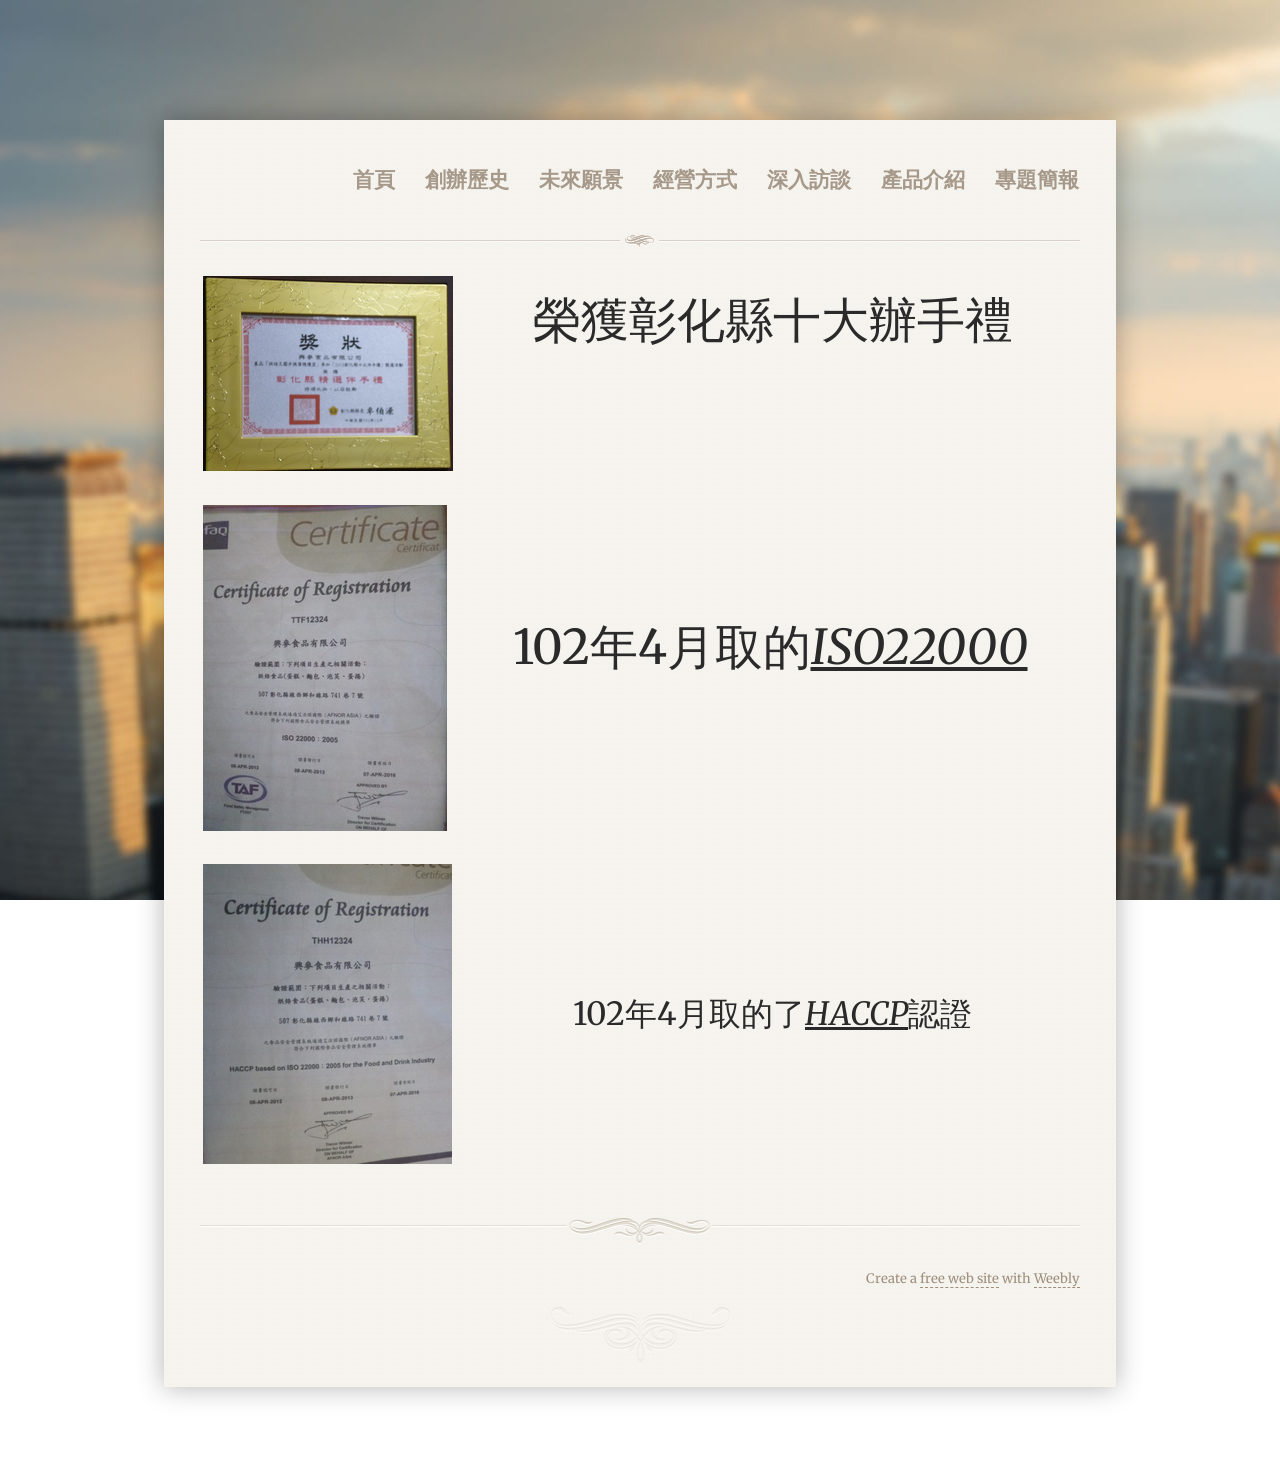
<file: 3546935657.html>
<!DOCTYPE html>
<html>
<head>
<title>&#35469;&#35657; - &#29992;&#33288;&#65292;&#40613;&#20986;&#22909;&#21619;&#36947;</title>

<meta http-equiv="Content-Type" content="text/html; charset=utf-8"/>
    
<link rel="stylesheet" href="http://cdn2.editmysite.com/css/sites.css?buildTime=1393371003" type="text/css" /><link rel='stylesheet' type='text/css' href='http://cdn1.editmysite.com/editor/libraries/fancybox/fancybox.css?1393371003' />
<link rel='stylesheet' type='text/css' href='files/main_style.css?1393377731' title='wsite-theme-css' />
<link href='http://fonts.googleapis.com/css?family=Merriweather:400,300,700' rel='stylesheet' type='text/css' />
<link href='http://fonts.googleapis.com/css?family=Pinyon+Script' rel='stylesheet' type='text/css' />
<link href='http://fonts.googleapis.com/css?family=Open+Sans:400,300,300italic,700,400italic,700italic' rel='stylesheet' type='text/css' />
<link href='http://fonts.googleapis.com/css?family=Tangerine:400,700' rel='stylesheet' type='text/css' />
<style type='text/css'>
.wsite-elements.wsite-not-footer div.paragraph, .wsite-elements.wsite-not-footer p, .wsite-elements.wsite-not-footer .product-block .product-title, .wsite-elements.wsite-not-footer .product-description, .wsite-elements.wsite-not-footer .wsite-form-field label, .wsite-elements.wsite-not-footer .wsite-form-field label, #wsite-content div.paragraph, #wsite-content p, #wsite-content .product-block .product-title, #wsite-content .product-description, #wsite-content .wsite-form-field label, #wsite-content .wsite-form-field label, .blog-sidebar div.paragraph, .blog-sidebar p, .blog-sidebar .wsite-form-field label, .blog-sidebar .wsite-form-field label {}
#wsite-content div.paragraph, #wsite-content p, #wsite-content .product-block .product-title, #wsite-content .product-description, #wsite-content .wsite-form-field label, #wsite-content .wsite-form-field label, .blog-sidebar div.paragraph, .blog-sidebar p, .blog-sidebar .wsite-form-field label, .blog-sidebar .wsite-form-field label {}
.wsite-elements.wsite-footer div.paragraph, .wsite-elements.wsite-footer p, .wsite-elements.wsite-footer .product-block .product-title, .wsite-elements.wsite-footer .product-description, .wsite-elements.wsite-footer .wsite-form-field label, .wsite-elements.wsite-footer .wsite-form-field label{}
.wsite-elements.wsite-not-footer h2, .wsite-elements.wsite-not-footer .product-long .product-title, .wsite-elements.wsite-not-footer .product-large .product-title, .wsite-elements.wsite-not-footer .product-small .product-title, #wsite-content h2, #wsite-content .product-long .product-title, #wsite-content .product-large .product-title, #wsite-content .product-small .product-title, .blog-sidebar h2 {}
#wsite-content h2, #wsite-content .product-long .product-title, #wsite-content .product-large .product-title, #wsite-content .product-small .product-title, .blog-sidebar h2 {}
.wsite-elements.wsite-footer h2, .wsite-elements.wsite-footer .product-long .product-title, .wsite-elements.wsite-footer .product-large .product-title, .wsite-elements.wsite-footer .product-small .product-title{}
#wsite-title {font-size:60px !important;}
.wsite-menu-default a {font-size:21px !important;}
.wsite-menu a {}
.wsite-image div, .wsite-caption {}
.galleryCaptionInnerText {}
.fancybox-title {}
.wslide-caption {}
.wsite-phone {}
.wsite-headline {}
.wsite-headline-paragraph {}
.wsite-button-inner {}
.wsite-not-footer blockquote, #wsite-com-product-tab blockquote {}
.wsite-footer blockquote {}
.blog-header h2 a {}
h2.wsite-product-title {}
.wsite-product .wsite-product-price a {}
</style>

<script><!--
var STATIC_BASE = '//cdn1.editmysite.com/';
var STYLE_PREFIX = 'wsite';
//-->
</script>
<script src='https://ajax.googleapis.com/ajax/libs/jquery/1.7.2/jquery.min.js'></script>
<script src='http://cdn2.editmysite.com/js/site/main.js?buildTime=1393371003'></script>
<script>_W.relinquish && _W.relinquish()</script>
<script type='text/javascript'><!--
var IS_ARCHIVE=1;
var DISABLE_NAV_MORE=1;
(function(jQuery){
function initFlyouts(){initPublishedFlyoutMenus([{"id":"576200687912951595","title":"&#39318;&#38913;","url":"index.htm","target":""},{"id":"893151566485591832","title":"&#21109;&#36774;&#27511;&#21490;","url":"21109367742751121490.html","target":""},{"id":"511973720454584262","title":"&#26410;&#20358;&#39000;&#26223;","url":"26410203583900026223.html","target":""},{"id":"285756955157547285","title":"&#32147;&#29151;&#26041;&#24335;","url":"32147291512604124335.html","target":""},{"id":"605854367324542783","title":"&#28145;&#20837;&#35370;&#35527;","url":"28145208373537035527.html","target":""},{"id":"121976989389077520","title":"&#29986;&#21697;&#20171;&#32057;","url":"29986216972017132057.html","target":""},{"id":"399967677148824964","title":"&#23560;&#38988;&#31777;&#22577;","url":"narrative.htm","target":""}],"996728872822757464","<li><a href='#'>{{title}}<\/a><\/li>",'',false)}
if (jQuery) {
if (jQuery.browser.msie && !window.flyoutMenusRefreshable) window.onload = initFlyouts;
else jQuery(initFlyouts);
}else{
if (Prototype.Browser.IE) window.onload = initFlyouts;
else document.observe('dom:loaded', initFlyouts);
}
})(window._W && _W.jQuery)
//-->
</script>
</head>
<body class='no-header-page wsite-background wsite-theme-light wsite-page-3546935657'>
<div id="top-wrap">
	<div class="container">
		<table id="header-right">
			<tr>      
				<td class="phone-number"></td>
				<td>
					<table>
						<tr>
							<td class="social"></td>                            							
							<td class="search"></td>
						</tr>
					</table>
				</td>
			</tr>
		</table>
	</div><!-- end container -->
</div><!-- end top-wrap --> 
<div id="wrapper">
   <div id="header-wrap">
        <div class="container">
            <table id="header">
                <tr>
                    <td id="logo"><span class='wsite-logo'><span class='wsite-title-placeholder'>&nbsp;</span><span style="display:none">&#29992;&#33288;&#65292;&#40613;&#20986;&#22909;&#21619;&#36947;</span></span></td>
                    <td id="nav"><ul class='wsite-menu-default'><li id='pg576200687912951595'><a href='index.htm'>&#39318;&#38913;</a><div class='wsite-menu-wrap' style='display:none'><ul class='wsite-menu'><li id='wsite-nav-796702024790957294'><a href='211093677420154.html' ><span class='wsite-menu-title'>&#21109;&#36774;&#20154;</span></a></li><li id='wsite-nav-996728872822757464' class='wsite-nav-current'><a href='3546935657.html' ><span class='wsite-menu-title'>&#35469;&#35657;</span></a></li></ul></div></li><li id='pg893151566485591832'><a href='21109367742751121490.html'>&#21109;&#36774;&#27511;&#21490;</a></li><li id='pg511973720454584262'><a href='26410203583900026223.html'>&#26410;&#20358;&#39000;&#26223;</a></li><li id='pg285756955157547285'><a href='32147291512604124335.html'>&#32147;&#29151;&#26041;&#24335;</a></li><li id='pg605854367324542783'><a href='28145208373537035527.html'>&#28145;&#20837;&#35370;&#35527;</a><div class='wsite-menu-wrap' style='display:none'><ul class='wsite-menu'><li id='wsite-nav-809477769406955536'><a href='3276938342.html' ><span class='wsite-menu-title'>&#32769;&#38342;</span></a></li><li id='wsite-nav-544279336770478631'><a href='2172924037.html' ><span class='wsite-menu-title'>&#21729;&#24037;</span></a></li><li id='wsite-nav-446596040811067045'><a href='2345820154.html' ><span class='wsite-menu-title'>&#23458;&#20154;</span></a></li></ul></div></li><li id='pg121976989389077520'><a href='29986216972017132057.html'>&#29986;&#21697;&#20171;&#32057;</a><div class='wsite-menu-wrap' style='display:none'><ul class='wsite-menu'><li id='wsite-nav-599084282530670950'><a href='25805203162723122120.html' ><span class='wsite-menu-title'>&#25805;&#20316;&#27231;&#22120;</span></a></li></ul></div></li><li id='pg399967677148824964'><a href='narrative.htm'>&#23560;&#38988;&#31777;&#22577;</a></li></ul></td>
                </tr>
            </table>
        </div><!-- end container -->
    </div><!-- end header-wrap -->

    <div id="banner-wrap">
        <div class="container">
			<div class="top-divider"></div>
            <div id="banner">
            
                <div style="clear:both;"></div>
            
            </div><!-- end banner -->			
        </div><!-- end container -->
    </div><!-- end banner-wrap -->

    <div id="main-wrap">
        <div class="container">
   			<div id='wsite-content' class='wsite-elements wsite-not-footer'>
<span class='imgPusher' style='float:left;height:0px'></span><span style='z-index:10;position:relative;float:left;;clear:left;margin-top:0px;*margin-top:0px'><a><img src="uploads/2/5/9/5/25952790/2653661.png" style="margin-top: 5px; margin-bottom: 10px; margin-left: 0px; margin-right: 10px; border-width:1px;padding:3px;" alt="图片" class="galleryImageBorder wsite-image" /></a><span style="display: block; font-size: 90%; margin-top: -10px; margin-bottom: 10px; text-align: center;" class="wsite-caption"></span></span>
<div class="paragraph" style="text-align:center;display:block;"><font color="#2a2a2a" size="7">&#27054;&#29554;&#24432;&#21270;&#32291;&#21313;&#22823;&#36774;&#25163;&#31150;</font></div>
<hr style="width:100%;clear:both;visibility:hidden;"></hr>

<span class='imgPusher' style='float:left;height:0px'></span><span style='z-index:10;position:relative;float:left;;clear:left;margin-top:0px;*margin-top:0px'><a><img src="uploads/2/5/9/5/25952790/9988782.jpg?245" style="margin-top: 5px; margin-bottom: 10px; margin-left: 0px; margin-right: 10px; border-width:1px;padding:3px;" alt="图片" class="galleryImageBorder wsite-image" /></a><span style="display: block; font-size: 90%; margin-top: -10px; margin-bottom: 10px; text-align: center;" class="wsite-caption"></span></span>
<div class="paragraph" style="text-align:center;display:block;"><br /><br /><span><br /><span><br /><span></span></span></span><font color="#2a2a2a" size="7">102&#24180;4&#26376;&#21462;&#30340;<u><em>ISO22000</em></u></font></div>
<hr style="width:100%;clear:both;visibility:hidden;"></hr>

<span class='imgPusher' style='float:left;height:0px'></span><span style='z-index:10;position:relative;float:left;;clear:left;margin-top:0px;*margin-top:0px'><a><img src="uploads/2/5/9/5/25952790/3281447.png?250" style="margin-top: 5px; margin-bottom: 10px; margin-left: 0px; margin-right: 10px; border-width:1px;padding:3px;" alt="图片" class="galleryImageBorder wsite-image" /></a><span style="display: block; font-size: 90%; margin-top: -10px; margin-bottom: 10px; text-align: center;" class="wsite-caption"></span></span>
<div class="paragraph" style="text-align:center;display:block;"><font size="6"><span><span><span><span><span><span><span><span><span><br /><font color="#2a2a2a"><span><br /><span></span></span></font></span></span></span></span></span></span></span></span></span><span style="line-height: 0; display: none;">&#65279;</span><font color="#2a2a2a">102&#24180;4&#26376;&#21462;&#30340;&#20102;<em><u>HACCP</u></em>&#35469;&#35657;</font><span style="line-height: 0; display: none;">&#65279;</span><br /><span></span></font></div>
<hr style="width:100%;clear:both;visibility:hidden;"></hr></div>

        </div><!-- end container -->
    </div><!-- end main-wrap -->

    <div id="footer-wrap">
        <div class="container">
			<div class="top-divider"></div>
       		Create a <a target="_top" href="http://www.weebly.com/">free web site</a> with <a target="_top" href="http://www.weebly.com/" title="free web site">Weebly</a>
			<div class="bottom-divider"></div>
        </div><!-- end container -->
    </div><!-- end footer-wrap -->
</div>

</body>
</html>
</file>
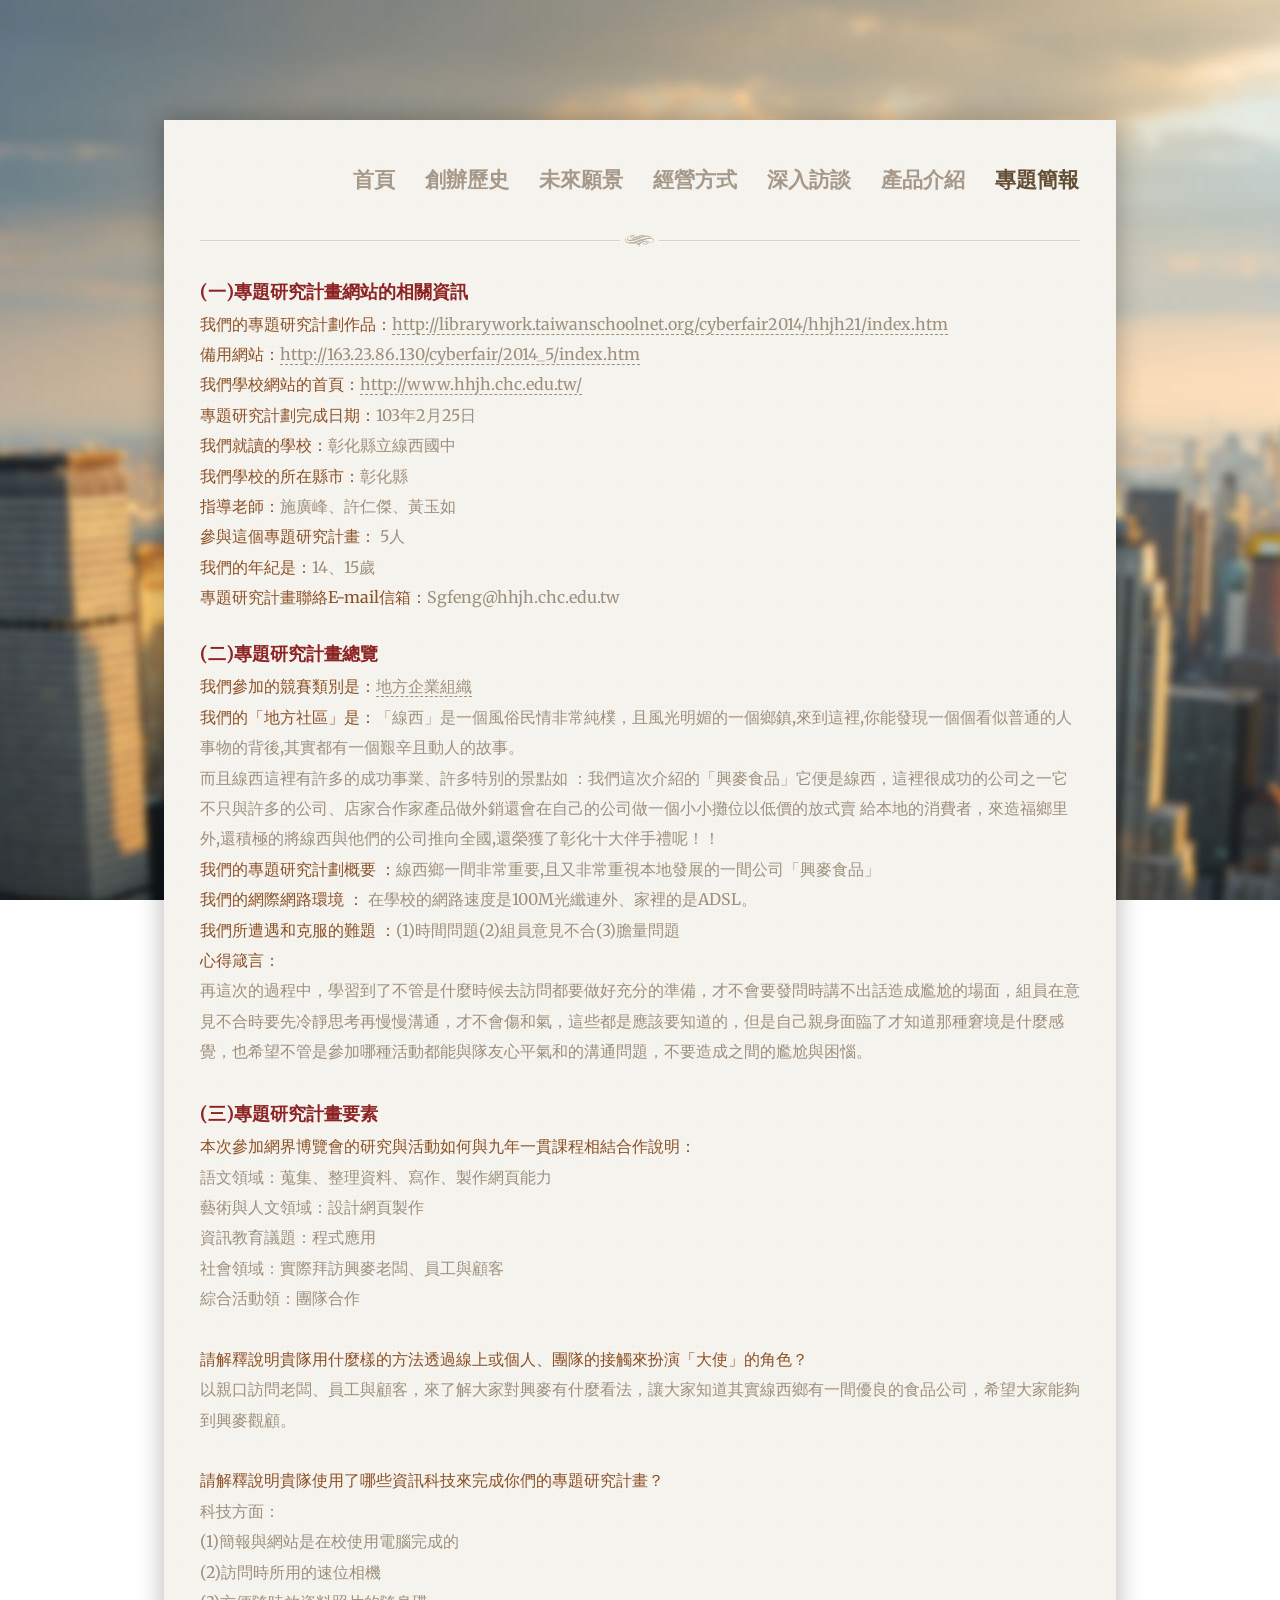
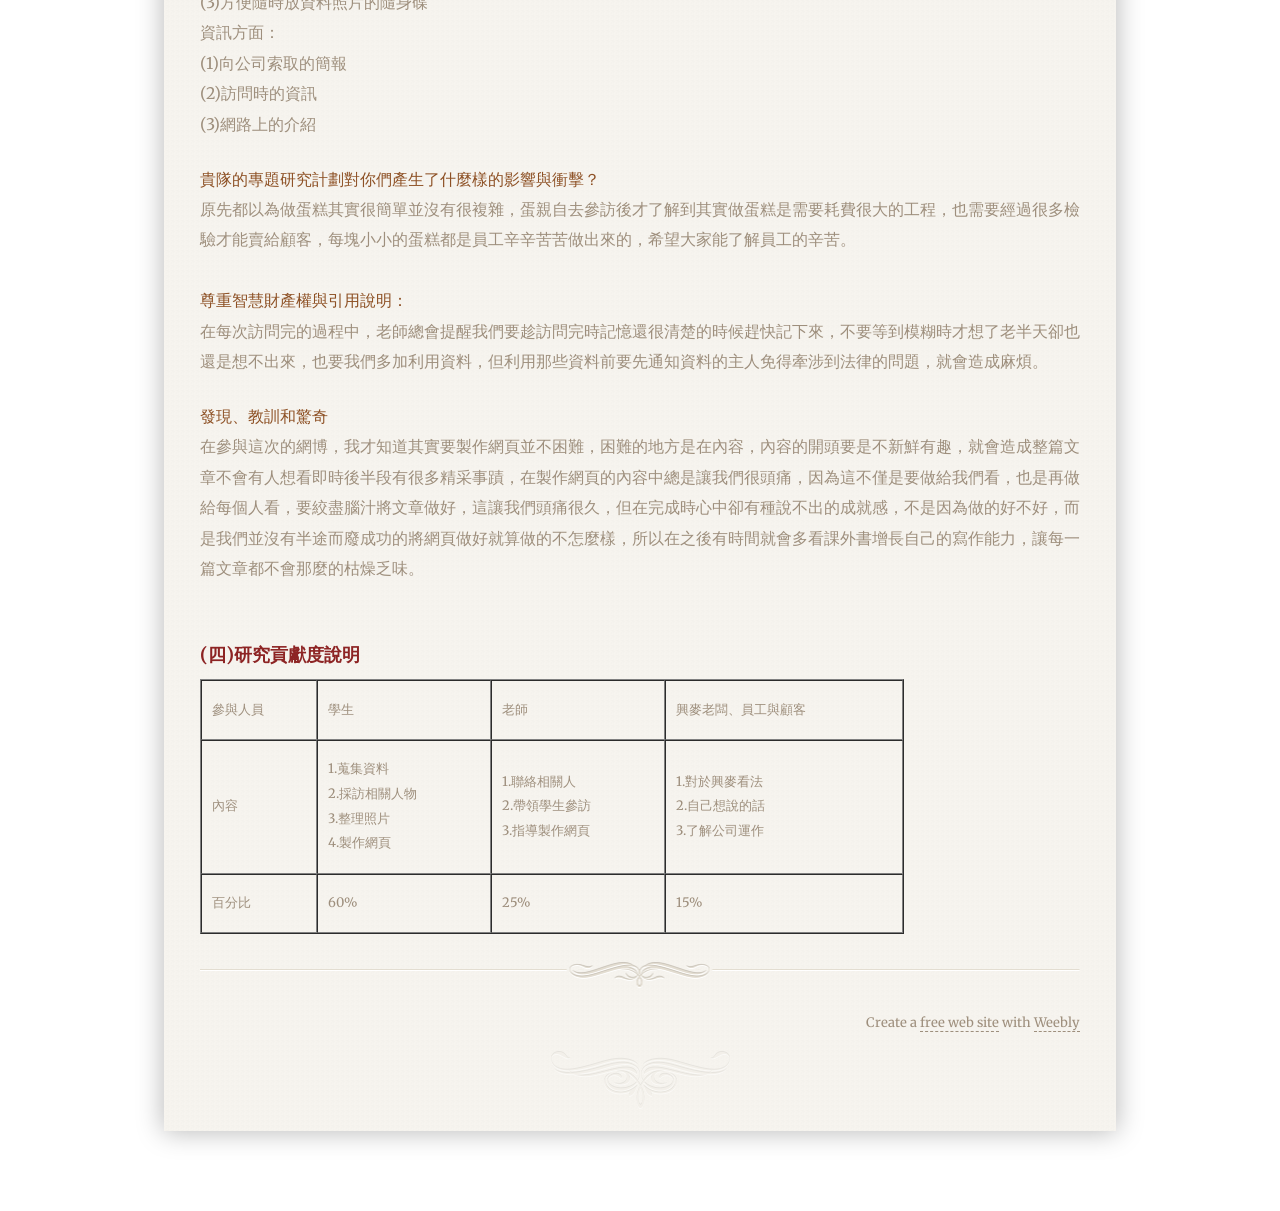
<file: narrative.htm>
<!DOCTYPE html>
<html>
<head>
<title>&#23560;&#38988;&#31777;&#22577; - &#29992;&#33288;&#65292;&#40613;&#20986;&#22909;&#21619;&#36947;</title>

<meta http-equiv="Content-Type" content="text/html; charset=utf-8"/>
    
<link rel="stylesheet" href="http://cdn2.editmysite.com/css/sites.css?buildTime=1393371003" type="text/css" /><link rel='stylesheet' type='text/css' href='http://cdn1.editmysite.com/editor/libraries/fancybox/fancybox.css?1393371003' />
<link rel='stylesheet' type='text/css' href='files/main_style.css?1393377731' title='wsite-theme-css' />
<link href='http://fonts.googleapis.com/css?family=Merriweather:400,300,700' rel='stylesheet' type='text/css' />
<link href='http://fonts.googleapis.com/css?family=Pinyon+Script' rel='stylesheet' type='text/css' />
<link href='http://fonts.googleapis.com/css?family=Open+Sans:400,300,300italic,700,400italic,700italic' rel='stylesheet' type='text/css' />
<link href='http://fonts.googleapis.com/css?family=Tangerine:400,700' rel='stylesheet' type='text/css' />
<style type='text/css'>
.wsite-elements.wsite-not-footer div.paragraph, .wsite-elements.wsite-not-footer p, .wsite-elements.wsite-not-footer .product-block .product-title, .wsite-elements.wsite-not-footer .product-description, .wsite-elements.wsite-not-footer .wsite-form-field label, .wsite-elements.wsite-not-footer .wsite-form-field label, #wsite-content div.paragraph, #wsite-content p, #wsite-content .product-block .product-title, #wsite-content .product-description, #wsite-content .wsite-form-field label, #wsite-content .wsite-form-field label, .blog-sidebar div.paragraph, .blog-sidebar p, .blog-sidebar .wsite-form-field label, .blog-sidebar .wsite-form-field label {}
#wsite-content div.paragraph, #wsite-content p, #wsite-content .product-block .product-title, #wsite-content .product-description, #wsite-content .wsite-form-field label, #wsite-content .wsite-form-field label, .blog-sidebar div.paragraph, .blog-sidebar p, .blog-sidebar .wsite-form-field label, .blog-sidebar .wsite-form-field label {}
.wsite-elements.wsite-footer div.paragraph, .wsite-elements.wsite-footer p, .wsite-elements.wsite-footer .product-block .product-title, .wsite-elements.wsite-footer .product-description, .wsite-elements.wsite-footer .wsite-form-field label, .wsite-elements.wsite-footer .wsite-form-field label{}
.wsite-elements.wsite-not-footer h2, .wsite-elements.wsite-not-footer .product-long .product-title, .wsite-elements.wsite-not-footer .product-large .product-title, .wsite-elements.wsite-not-footer .product-small .product-title, #wsite-content h2, #wsite-content .product-long .product-title, #wsite-content .product-large .product-title, #wsite-content .product-small .product-title, .blog-sidebar h2 {}
#wsite-content h2, #wsite-content .product-long .product-title, #wsite-content .product-large .product-title, #wsite-content .product-small .product-title, .blog-sidebar h2 {}
.wsite-elements.wsite-footer h2, .wsite-elements.wsite-footer .product-long .product-title, .wsite-elements.wsite-footer .product-large .product-title, .wsite-elements.wsite-footer .product-small .product-title{}
#wsite-title {font-size:60px !important;}
.wsite-menu-default a {font-size:21px !important;}
.wsite-menu a {}
.wsite-image div, .wsite-caption {}
.galleryCaptionInnerText {}
.fancybox-title {}
.wslide-caption {}
.wsite-phone {}
.wsite-headline {}
.wsite-headline-paragraph {}
.wsite-button-inner {}
.wsite-not-footer blockquote, #wsite-com-product-tab blockquote {}
.wsite-footer blockquote {}
.blog-header h2 a {}
h2.wsite-product-title {}
.wsite-product .wsite-product-price a {}
</style>

<script><!--
var STATIC_BASE = '//cdn1.editmysite.com/';
var STYLE_PREFIX = 'wsite';
//-->
</script>
<script src='https://ajax.googleapis.com/ajax/libs/jquery/1.7.2/jquery.min.js'></script>
<script src='http://cdn2.editmysite.com/js/site/main.js?buildTime=1393371003'></script>
<script>_W.relinquish && _W.relinquish()</script>
<script type='text/javascript'><!--
var IS_ARCHIVE=1;
var DISABLE_NAV_MORE=1;
(function(jQuery){
function initFlyouts(){initPublishedFlyoutMenus([{"id":"576200687912951595","title":"&#39318;&#38913;","url":"index.htm","target":""},{"id":"893151566485591832","title":"&#21109;&#36774;&#27511;&#21490;","url":"21109367742751121490.html","target":""},{"id":"511973720454584262","title":"&#26410;&#20358;&#39000;&#26223;","url":"26410203583900026223.html","target":""},{"id":"285756955157547285","title":"&#32147;&#29151;&#26041;&#24335;","url":"32147291512604124335.html","target":""},{"id":"605854367324542783","title":"&#28145;&#20837;&#35370;&#35527;","url":"28145208373537035527.html","target":""},{"id":"121976989389077520","title":"&#29986;&#21697;&#20171;&#32057;","url":"29986216972017132057.html","target":""},{"id":"399967677148824964","title":"&#23560;&#38988;&#31777;&#22577;","url":"narrative.htm","target":""}],"399967677148824964","<li><a href='#'>{{title}}<\/a><\/li>",'active',false)}
if (jQuery) {
if (jQuery.browser.msie && !window.flyoutMenusRefreshable) window.onload = initFlyouts;
else jQuery(initFlyouts);
}else{
if (Prototype.Browser.IE) window.onload = initFlyouts;
else document.observe('dom:loaded', initFlyouts);
}
})(window._W && _W.jQuery)
//-->
</script>
</head>
<body class='no-header-page wsite-background wsite-theme-light wsite-page-23560389883177722577'>
<div id="top-wrap">
	<div class="container">
		<table id="header-right">
			<tr>      
				<td class="phone-number"></td>
				<td>
					<table>
						<tr>
							<td class="social"></td>                            							
							<td class="search"></td>
						</tr>
					</table>
				</td>
			</tr>
		</table>
	</div><!-- end container -->
</div><!-- end top-wrap --> 
<div id="wrapper">
   <div id="header-wrap">
        <div class="container">
            <table id="header">
                <tr>
                    <td id="logo"><span class='wsite-logo'><span class='wsite-title-placeholder'>&nbsp;</span><span style="display:none">&#29992;&#33288;&#65292;&#40613;&#20986;&#22909;&#21619;&#36947;</span></span></td>
                    <td id="nav"><ul class='wsite-menu-default'><li id='pg576200687912951595'><a href='index.htm'>&#39318;&#38913;</a><div class='wsite-menu-wrap' style='display:none'><ul class='wsite-menu'><li id='wsite-nav-796702024790957294'><a href='211093677420154.html' ><span class='wsite-menu-title'>&#21109;&#36774;&#20154;</span></a></li><li id='wsite-nav-996728872822757464'><a href='3546935657.html' ><span class='wsite-menu-title'>&#35469;&#35657;</span></a></li></ul></div></li><li id='pg893151566485591832'><a href='21109367742751121490.html'>&#21109;&#36774;&#27511;&#21490;</a></li><li id='pg511973720454584262'><a href='26410203583900026223.html'>&#26410;&#20358;&#39000;&#26223;</a></li><li id='pg285756955157547285'><a href='32147291512604124335.html'>&#32147;&#29151;&#26041;&#24335;</a></li><li id='pg605854367324542783'><a href='28145208373537035527.html'>&#28145;&#20837;&#35370;&#35527;</a><div class='wsite-menu-wrap' style='display:none'><ul class='wsite-menu'><li id='wsite-nav-809477769406955536'><a href='3276938342.html' ><span class='wsite-menu-title'>&#32769;&#38342;</span></a></li><li id='wsite-nav-544279336770478631'><a href='2172924037.html' ><span class='wsite-menu-title'>&#21729;&#24037;</span></a></li><li id='wsite-nav-446596040811067045'><a href='2345820154.html' ><span class='wsite-menu-title'>&#23458;&#20154;</span></a></li></ul></div></li><li id='pg121976989389077520'><a href='29986216972017132057.html'>&#29986;&#21697;&#20171;&#32057;</a><div class='wsite-menu-wrap' style='display:none'><ul class='wsite-menu'><li id='wsite-nav-599084282530670950'><a href='25805203162723122120.html' ><span class='wsite-menu-title'>&#25805;&#20316;&#27231;&#22120;</span></a></li></ul></div></li><li id='active'><a href='narrative.htm'>&#23560;&#38988;&#31777;&#22577;</a></li></ul></td>
                </tr>
            </table>
        </div><!-- end container -->
    </div><!-- end header-wrap -->

    <div id="banner-wrap">
        <div class="container">
			<div class="top-divider"></div>
            <div id="banner">
            
                <div style="clear:both;"></div>
            
            </div><!-- end banner -->			
        </div><!-- end container -->
    </div><!-- end banner-wrap -->

    <div id="main-wrap">
        <div class="container">
   			<div id='wsite-content' class='wsite-elements wsite-not-footer'>
<div class="paragraph" style="text-align:left;"><strong><font color="#8d2424" size="4">(&#19968;)&#23560;&#38988;&#30740;&#31350;&#35336;&#30059;&#32178;&#31449;&#30340;&#30456;&#38364;&#36039;&#35338;</font></strong><span style="display: none;">&#65279;</span><br /><font size="3"><font color="#8d5024">&#25105;&#20497;&#30340;&#23560;&#38988;&#30740;&#31350;&#35336;&#21123;&#20316;&#21697;&#65306;</font><a href="http://librarywork.taiwanschoolnet.org/cyberfair2014/hhjh21/index.htm" title="">http://librarywork.taiwanschoolnet.org/cyberfair2014/hhjh21/index.htm</a></font><br /><font size="3"><span style="line-height: 30.399999618530273px;"><font color="#8d5024">&#20633;&#29992;&#32178;&#31449;&#65306;</font><a href="http://163.23.86.130/cyberfair/2014_5/index.htm" target="_blank">http://163.23.86.130/cyberfair/2014_5/index.htm</a></span></font><br /><font size="3"><font color="#8d5024">           &#25105;&#20497;&#23416;&#26657;&#32178;&#31449;&#30340;&#39318;&#38913;&#65306;</font></font><a title="" href="http://www.hhjh.chc.edu.tw/" target="_blank" style="font-size: medium;">http://www.hhjh.chc.edu.tw/</a><br /><font size="3"><font color="#8d5024">&#23560;&#38988;&#30740;&#31350;&#35336;&#21123;&#23436;&#25104;&#26085;&#26399;&#65306;</font>103&#24180;2&#26376;25&#26085;</font><br /><font size="3"><font color="#8d5024">&#25105;&#20497;&#23601;&#35712;&#30340;&#23416;&#26657;&#65306;</font>&#24432;&#21270;&#32291;&#31435;&#32218;&#35199;&#22283;&#20013;</font><br /><font size="3"><font color="#8d5024">&#25105;&#20497;&#23416;&#26657;&#30340;&#25152;&#22312;&#32291;&#24066;&#65306;</font>&#24432;&#21270;&#32291;</font><br /><font size="3"><font color="#8d5024">&#25351;&#23566;&#32769;&#24107;&#65306;</font>&#26045;&#24291;&#23792;&#12289;&#35377;&#20161;&#20625;&#12289;&#40643;&#29577;&#22914;</font><br /><font size="3"><font color="#8d5024">&#21443;&#33287;&#36889;&#20491;&#23560;&#38988;&#30740;&#31350;&#35336;&#30059;&#65306;</font>&nbsp;5&#20154; </font><br /><font size="3"><font color="#8d5024">&#25105;&#20497;&#30340;&#24180;&#32000;&#26159;&#65306;</font>14&#12289;15&#27506;</font><br /><font size="3"><font color="#8d5024">&#23560;&#38988;&#30740;&#31350;&#35336;&#30059;&#32879;&#32097;E-mail&#20449;&#31665;&#65306;</font>Sgfeng@hhjh.chc.edu.tw</font><br /><br /><font size="4"><font color="#8d2424"><strong>(&#20108;)&#23560;&#38988;&#30740;&#31350;&#35336;&#30059;&#32317;&#35261;</strong></font></font><br /><font size="3" color="#8d5024">&#25105;&#20497;&#21443;&#21152;&#30340;&#31478;&#36093;&#39006;&#21029;&#26159;&#65306;</font><a href="http://cyberfair.taiwanschoolnet.org/category_3.htm" title="" style="font-size: medium;">&#65279;&#22320;&#26041;&#20225;&#26989;&#32068;&#32340;</a>&#65279;<br /><font size="3"><font color="#8d5024">&#25105;</font></font><font color="#8d5024" style="font-size: medium; line-height: 1.9;">&#20497;&#30340;&#12300;&#22320;&#26041;&#31038;&#21312;&#12301;&#26159;&#65306;</font><span style="font-size: medium; line-height: 1.9;">&#12300;&#32218;&#35199;&#12301;&#26159;&#19968;&#20491;&#39080;&#20439;&#27665;&#24773;&#38750;&#24120;&#32020;&#27192;&#65292;&#19988;&#39080;&#20809;&#26126;&#23194;&#30340;&#19968;&#20491;&#37129;&#37806;,&#20358;&#21040;&#36889;&#35041;,&#20320;&#33021;&#30332;&#29694;&#19968;&#20491;&#20491;&#30475;&#20284;&#26222;&#36890;&#30340;&#20154;&#20107;&#29289;&#30340;&#32972;&#24460;,&#20854;&#23526;&#37117;&#26377;&#19968;&#20491;&#33393;&#36763;&#19988;&#21205;&#20154;&#30340;&#25925;&#20107;&#12290;</span><br /><font size="3">&#32780;&#19988;&#32218;&#35199;&#36889;&#35041;&#26377;&#35377;&#22810;&#30340;&#25104;&#21151;&#20107;&#26989;&#12289;&#35377;&#22810;&#29305;&#21029;&#30340;&#26223;&#40670;&#22914;   &#65306;&#25105;&#20497;&#36889;&#27425;&#20171;&#32057;&#30340;&#12300;&#33288;&#40613;&#39135;&#21697;&#12301;&#23427;&#20415;&#26159;&#32218;&#35199;&#65292;&#36889;&#35041;&#24456;&#25104;&#21151;&#30340;&#20844;&#21496;&#20043;&#19968;&#23427;&#19981;&#21482;&#33287;&#35377;&#22810;&#30340;&#20844;&#21496;&#12289;&#24215;&#23478;&#21512;&#20316;&#23478;&#29986;&#21697;&#20570;&#22806;&#37559;&#36996;&#26371;&#22312;&#33258;&#24049;&#30340;&#20844;&#21496;&#20570;&#19968;&#20491;&#23567;&#23567;&#25892;&#20301;&#20197;&#20302;&#20729;&#30340;&#25918;&#24335;&#36067;  &#32102;&#26412;&#22320;&#30340;&#28040;&#36027;&#32773;&#65292;&#20358;&#36896;&#31119;&#37129;&#37324;&#22806;,&#36996;&#31309;&#26997;&#30340;&#23559;&#32218;&#35199;&#33287;&#20182;&#20497;&#30340;&#20844;&#21496;&#25512;&#21521;&#20840;&#22283;,&#36996;&#27054;&#29554;&#20102;&#24432;&#21270;&#21313;&#22823;&#20276;&#25163;&#31150;&#21602;&#65281;&#65281;</font><br /><font size="3"><font color="#8d5024">&#25105;&#20497;&#30340;&#23560;&#38988;&#30740;&#31350;&#35336;&#21123;&#27010;&#35201; &#65306;</font>&#32218;&#35199;&#37129;&#19968;&#38291;&#38750;&#24120;&#37325;&#35201;,&#19988;&#21448;&#38750;&#24120;&#37325;&#35222;&#26412;&#22320;&#30332;&#23637;&#30340;&#19968;&#38291;&#20844;&#21496;&#12300;&#33288;&#40613;&#39135;&#21697;&#12301;</font><br /><font size="3"><font color="#8d5024">&#25105;&#20497;&#30340;&#32178;&#38555;&#32178;&#36335;&#29872;&#22659; &#65306;</font> &#22312;&#23416;&#26657;&#30340;&#32178;&#36335;&#36895;&#24230;&#26159;100M&#20809;&#32406;&#36899;&#22806;&#12289;&#23478;&#35041;&#30340;&#26159;ADSL&#12290;</font><br /><font size="3"><font color="#8d5024">&#25105;&#20497;&#25152;&#36973;&#36935;&#21644;&#20811;&#26381;&#30340;&#38627;&#38988; &#65306;</font>(1)&#26178;&#38291;&#21839;&#38988;(2)&#32068;&#21729;&#24847;&#35211;&#19981;&#21512;(3)&#33213;&#37327;&#21839;&#38988;</font><br /><font size="3"><font color="#8d5024">&#24515;&#24471;&#31668;&#35328;&#65306;</font></font><br /><font size="3">&#20877;&#36889;&#27425;&#30340;&#36942;&#31243;&#20013;&#65292;&#23416;&#32722;&#21040;&#20102;&#19981;&#31649;&#26159;&#20160;&#40636;&#26178;&#20505;&#21435;&#35370;&#21839;&#37117;&#35201;&#20570;&#22909;&#20805;&#20998;&#30340;&#28310;&#20633;&#65292;&#25165;&#19981;&#26371;&#35201;&#30332;&#21839;&#26178;&#35611;&#19981;&#20986;&#35441;&#36896;&#25104;&#23607;&#23596;&#30340;&#22580;&#38754;&#65292;&#32068;&#21729;&#22312;&#24847;&#35211;&#19981;&#21512;&#26178;&#35201;&#20808;&#20919;&#38748;&#24605;&#32771;&#20877;&#24930;&#24930;&#28317;&#36890;&#65292;&#25165;&#19981;&#26371;&#20663;&#21644;&#27683;&#65292;&#36889;&#20123;&#37117;&#26159;&#25033;&#35442;&#35201;&#30693;&#36947;&#30340;&#65292;&#20294;&#26159;&#33258;&#24049;&#35242;&#36523;&#38754;&#33256;&#20102;&#25165;&#30693;&#36947;&#37027;&#31278;&#31384;&#22659;&#26159;&#20160;&#40636;&#24863;&#35258;&#65292;&#20063;&#24076;&#26395;&#19981;&#31649;&#26159;&#21443;&#21152;&#21738;&#31278;&#27963;&#21205;&#37117;&#33021;&#33287;&#38538;&#21451;&#24515;&#24179;&#27683;&#21644;&#30340;&#28317;&#36890;&#21839;&#38988;&#65292;&#19981;&#35201;&#36896;&#25104;&#20043;&#38291;&#30340;&#23607;&#23596;&#33287;&#22256;&#24817;&#12290; &nbsp;&nbsp;&nbsp;</font><br /><font size="3">&nbsp;&nbsp;&nbsp;&nbsp;&nbsp; </font><br /><font size="4"><font color="#8d2424"><strong>(&#19977;)&#23560;&#38988;&#30740;&#31350;&#35336;&#30059;&#35201;&#32032;</strong></font></font><br /><font size="3"><font color="#8d5024">&#26412;&#27425;&#21443;&#21152;&#32178;&#30028;&#21338;&#35261;&#26371;&#30340;&#30740;&#31350;&#33287;&#27963;&#21205;&#22914;&#20309;&#33287;&#20061;&#24180;&#19968;&#36011;&#35506;&#31243;&#30456;&#32080;&#21512;&#20316;&#35498;&#26126;&#65306;</font></font><br /><font size="3">&#35486;&#25991;&#38936;&#22495;&#65306;&#33936;&#38598;&#12289;&#25972;&#29702;&#36039;&#26009;&#12289;&#23531;&#20316;&#12289;&#35069;&#20316;&#32178;&#38913;&#33021;&#21147;</font><br /><font size="3"> &#34269;&#34899;&#33287;&#20154;&#25991;&#38936;&#22495;&#65306;&#35373;&#35336;&#32178;&#38913;&#35069;&#20316;</font><br /><font size="3"> &#36039;&#35338;&#25945;&#32946;&#35696;&#38988;&#65306;&#31243;&#24335;&#25033;&#29992;</font><br /><font size="3"> &#31038;&#26371;&#38936;&#22495;&#65306;&#23526;&#38555;&#25308;&#35370;&#33288;&#40613;&#32769;&#38342;&#12289;&#21729;&#24037;&#33287;&#39015;&#23458;</font><br /><font size="3"> &#32156;&#21512;&#27963;&#21205;&#38936;&#65306;&#22296;&#38538;&#21512;&#20316;</font><br /><font size="3"><span style="line-height: 30.399999618530273px;"><br /></span><font color="#8d5024">&#35531;&#35299;&#37323;&#35498;&#26126;&#36020;&#38538;&#29992;&#20160;&#40636;&#27171;&#30340;&#26041;&#27861;&#36879;&#36942;&#32218;&#19978;&#25110;&#20491;&#20154;&#12289;&#22296;&#38538;&#30340;&#25509;&#35320;&#20358;&#25198;&#28436;&#12300;&#22823;&#20351;&#12301;&#30340;&#35282;&#33394;&#65311;</font></font><br /><font size="3">&#20197;&#35242;&#21475;&#35370;&#21839;&#32769;&#38342;&#12289;&#21729;&#24037;&#33287;&#39015;&#23458;&#65292;&#20358;&#20102;&#35299;&#22823;&#23478;&#23565;&#33288;&#40613;&#26377;&#20160;&#40636;&#30475;&#27861;&#65292;&#35731;&#22823;&#23478;&#30693;&#36947;&#20854;&#23526;&#32218;&#35199;&#37129;&#26377;&#19968;&#38291;&#20778;&#33391;&#30340;&#39135;&#21697;&#20844;&#21496;&#65292;&#24076;&#26395;&#22823;&#23478;&#33021;&#22816;&#21040;&#33288;&#40613;&#35264;&#39015;&#12290;</font><br /><font size="3"><span style="line-height: 30.399999618530273px;"><br /></span><font color="#8d5024">&#35531;&#35299;&#37323;&#35498;&#26126;&#36020;&#38538;&#20351;&#29992;&#20102;&#21738;&#20123;&#36039;&#35338;&#31185;&#25216;&#20358;&#23436;&#25104;&#20320;&#20497;&#30340;&#23560;&#38988;&#30740;&#31350;&#35336;&#30059;&#65311;</font></font><br /><font size="3">&#31185;&#25216;&#26041;&#38754;&#65306;</font><br /><font size="3">(1)&#31777;&#22577;&#33287;&#32178;&#31449;&#26159;&#22312;&#26657;&#20351;&#29992;&#38651;&#33126;&#23436;&#25104;&#30340;</font><br /><font size="3">(2)&#35370;&#21839;&#26178;&#25152;&#29992;&#30340;&#36895;&#20301;&#30456;&#27231;</font><br /><font size="3">(3)&#26041;&#20415;&#38568;&#26178;&#25918;&#36039;&#26009;&#29031;&#29255;&#30340;&#38568;&#36523;&#30879;</font><br /><font size="3">&#36039;&#35338;&#26041;&#38754;&#65306;</font><br /><font size="3">(1)&#21521;&#20844;&#21496;&#32034;&#21462;&#30340;&#31777;&#22577;</font><br /><font size="3">(2)&#35370;&#21839;&#26178;&#30340;&#36039;&#35338;</font><br /><font size="3">(3)&#32178;&#36335;&#19978;&#30340;&#20171;&#32057;</font><br /><br /><font size="3"><font color="#8d5024">&#36020;&#38538;&#30340;&#23560;&#38988;&#30740;&#31350;&#35336;&#21123;&#23565;&#20320;&#20497;&#29986;&#29983;&#20102;&#20160;&#40636;&#27171;&#30340;&#24433;&#38911;&#33287;&#34909;&#25802;&#65311;</font></font><br /><font size="3">&#21407;&#20808;&#37117;&#20197;&#28858;&#20570;&#34507;&#31957;&#20854;&#23526;&#24456;&#31777;&#21934;&#20006;&#27794;&#26377;&#24456;&#35079;&#38620;&#65292;&#34507;&#35242;&#33258;&#21435;&#21443;&#35370;&#24460;&#25165;&#20102;&#35299;&#21040;&#20854;&#23526;&#20570;&#34507;&#31957;&#26159;&#38656;&#35201;&#32791;&#36027;&#24456;&#22823;&#30340;&#24037;&#31243;&#65292;&#20063;&#38656;&#35201;&#32147;&#36942;&#24456;&#22810;&#27298;&#39511;&#25165;&#33021;&#36067;&#32102;&#39015;&#23458;&#65292;&#27599;&#22602;&#23567;&#23567;&#30340;&#34507;&#31957;&#37117;&#26159;&#21729;&#24037;&#36763;&#36763;&#33510;&#33510;&#20570;&#20986;&#20358;&#30340;&#65292;&#24076;&#26395;&#22823;&#23478;&#33021;&#20102;&#35299;&#21729;&#24037;&#30340;&#36763;&#33510;&#12290;</font><br /><font size="3"><br /><font color="#8d5024">&#23562;&#37325;&#26234;&#24935;&#36001;&#29986;&#27402;&#33287;&#24341;&#29992;&#35498;&#26126;&#65306;</font><br />&#22312;&#27599;&#27425;&#35370;&#21839;&#23436;&#30340;&#36942;&#31243;&#20013;&#65292;&#32769;&#24107;&#32317;&#26371;&#25552;&#37266;&#25105;&#20497;&#35201;&#36225;&#35370;&#21839;&#23436;&#26178;&#35352;&#25014;&#36996;&#24456;&#28165;&#26970;&#30340;&#26178;&#20505;&#36245;&#24555;&#35352;&#19979;&#20358;&#65292;&#19981;&#35201;&#31561;&#21040;&#27169;&#31946;&#26178;&#25165;&#24819;&#20102;&#32769;&#21322;&#22825;&#21371;&#20063;&#36996;&#26159;&#24819;&#19981;&#20986;&#20358;&#65292;&#20063;&#35201;&#25105;&#20497;&#22810;&#21152;&#21033;&#29992;&#36039;&#26009;&#65292;&#20294;&#21033;&#29992;&#37027;&#20123;&#36039;&#26009;&#21069;&#35201;&#20808;&#36890;&#30693;&#36039;&#26009;&#30340;&#20027;&#20154;&#20813;&#24471;&#29309;&#28041;&#21040;&#27861;&#24459;&#30340;&#21839;&#38988;&#65292;&#23601;&#26371;&#36896;&#25104;&#40635;&#29033;&#12290;<br /></font><br /><font size="3"><font color="#8d5024">&#30332;&#29694;&#12289;&#25945;&#35347;&#21644;&#39514;&#22855;</font><br />&#22312;&#21443;&#33287;&#36889;&#27425;&#30340;&#32178;&#21338;&#65292;&#25105;&#25165;&#30693;&#36947;&#20854;&#23526;&#35201;&#35069;&#20316;&#32178;&#38913;&#20006;&#19981;&#22256;&#38627;&#65292;&#22256;&#38627;&#30340;&#22320;&#26041;&#26159;&#22312;&#20839;&#23481;&#65292;&#20839;&#23481;&#30340;&#38283;&#38957;&#35201;&#26159;&#19981;&#26032;&#39854;&#26377;&#36259;&#65292;&#23601;&#26371;&#36896;&#25104;&#25972;&#31687;&#25991;&#31456;&#19981;&#26371;&#26377;&#20154;&#24819;&#30475;&#21363;&#26178;&#24460;&#21322;&#27573;&#26377;&#24456;&#22810;&#31934;&#37319;&#20107;&#36447;&#65292;&#22312;&#35069;&#20316;&#32178;&#38913;&#30340;&#20839;&#23481;&#20013;&#32317;&#26159;&#35731;&#25105;&#20497;&#24456;&#38957;&#30171;&#65292;&#22240;&#28858;&#36889;&#19981;&#20677;&#26159;&#35201;&#20570;&#32102;&#25105;&#20497;&#30475;&#65292;&#20063;&#26159;&#20877;&#20570;&#32102;&#27599;&#20491;&#20154;&#30475;&#65292;&#35201;&#32094;&#30433;&#33126;&#27713;&#23559;&#25991;&#31456;&#20570;&#22909;&#65292;&#36889;&#35731;&#25105;&#20497;&#38957;&#30171;&#24456;&#20037;&#65292;&#20294;&#22312;&#23436;&#25104;&#26178;&#24515;&#20013;&#21371;&#26377;&#31278;&#35498;&#19981;&#20986;&#30340;&#25104;&#23601;&#24863;&#65292;&#19981;&#26159;&#22240;&#28858;&#20570;&#30340;&#22909;&#19981;&#22909;&#65292;&#32780;&#26159;&#25105;&#20497;&#20006;&#27794;&#26377;&#21322;&#36884;&#32780;&#24290;&#25104;&#21151;&#30340;&#23559;&#32178;&#38913;&#20570;&#22909;&#23601;&#31639;&#20570;&#30340;&#19981;&#24590;&#40636;&#27171;&#65292;&#25152;&#20197;&#22312;&#20043;&#24460;&#26377;&#26178;&#38291;&#23601;&#26371;&#22810;&#30475;&#35506;&#22806;&#26360;&#22686;&#38263;&#33258;&#24049;&#30340;&#23531;&#20316;&#33021;&#21147;&#65292;&#35731;&#27599;&#19968;&#31687;&#25991;&#31456;&#37117;&#19981;&#26371;&#37027;&#40636;&#30340;&#26543;&#29157;&#20047;&#21619;&#12290;<br /><br /></font><br /><font color="#8d2424" size="4"><strong>(&#22235;)&#30740;&#31350;&#36002;&#29563;&#24230;&#35498;&#26126;</strong></font><br /><span style=""></span></div>

<div><div id="766785834580870121" align="left" style="width: 100%; overflow-y: hidden;" class="wcustomhtml"><table width="80%"  border="1" cellspacing="0" cellpadding="10">
  <tr>
    <td><p>參與人員</p></td>
    <td><p>學生</p></td>
    <td><p>老師</p></td>
    <td><p>興麥老闆、員工與顧客</p></td>
  </tr>
  <tr>
    <td><p>內容</p></td>
    <td><p>1.蒐集資料<br>
    2.採訪相關人物<br>
    3.整理照片<br>
    4.製作網頁</p></td>
    <td><p>1.聯絡相關人<br>
    2.帶領學生參訪<br>
    3.指導製作網頁</p></td>
    <td><p>1.對於興麥看法<br>
2.自己想說的話<br>
3.了解公司運作</p></td>
  </tr>
  <tr>
    <td><p>百分比</p></td>
    <td><p>60%</p></td>
    <td><p>25%</p></td>
    <td><p>15%</p></td>
  </tr>
</table></div>



</div></div>

        </div><!-- end container -->
    </div><!-- end main-wrap -->

    <div id="footer-wrap">
        <div class="container">
			<div class="top-divider"></div>
       		Create a <a target="_top" href="http://www.weebly.com/">free web site</a> with <a target="_top" href="http://www.weebly.com/" title="free web site">Weebly</a>
			<div class="bottom-divider"></div>
        </div><!-- end container -->
    </div><!-- end footer-wrap -->
</div>

</body>
</html>
</file>
<file: files/main_style.css>
ul, ol, li, h1, h2, h3, h4, h5, h6, pre, form, body, html, div.paragraph, blockquote, fieldset, input { margin: 0; padding: 0; }
 ul, ol, li, h1, h2, h3, h4, h5, h6, pre, form, body, html, p, blockquote, fieldset, input { margin: 0; padding: 0; }
 a img { border: 0; }
 a { text-decoration: none; }
 body { font-family: 'Merriweather', serif; font-size: 13px; background: url(theme/body-bg.jpg?160304) fixed center top; color: #9e8f7d; }
 #wrapper { background: url(theme/container-bg.png?160304) repeat center left; margin: 0px auto; width: 952px; -webkit-box-shadow: 0px 0px 25px 1px rgba(0, 0, 0, 0.28); box-shadow: 0px 0px 25px 1px rgba(0, 0, 0, 0.28); }
 .container { width: 880px; padding: 0px 36px; }
 blockquote {border-left-color:#cdc9bf !important;}
 #header-wrap, #banner-wrap, #nav-wrap, #main-wrap, #footer-wrap, #top-wrap { width:100%; }
 h3 { font-size: 30px; padding: .5em 0 .2em 0; line-height: 1.2; font-family: 'Pinyon Script', cursive; font-weight: normal; color: #9e8f7d; }
 a {border:none;}
 div.paragraph a, h2 a, blockquote a { color: #9e8f7d; border-bottom:1px dashed #9e8f7d; }
 p a, h2 a, blockquote a { color: #9e8f7d; border-bottom:1px dashed #9e8f7d; }
 div.paragraph a:hover, h2 a:hover, blockquote a:hover, div.paragraph a:active, h2 a:active { color: #634e36; border-bottom:1px dashed #634e36; }
 p a:hover, h2 a:hover, blockquote a:hover, p a:active, h2 a:active { color: #634e36; border-bottom:1px dashed #634e36; }
 h2 { font-size: 36px; padding: .5em 0 .2em 0; line-height: 1.2; font-family: 'Pinyon Script', cursive; font-weight: normal; color: #9e8f7d; }
 div.paragraph { font-size: 13px; line-height: 1.9; padding: 0.5em 0; color: #9e8f7d; }
 p { font-size: 13px; line-height: 1.9; padding: 0.5em 0; color: #9e8f7d; }
 div#content {min-height:400px;}
 .blog-header a {border:none!important;}
 #top-wrap .container { width:960px; margin:0 auto; vertical-align:middle; padding-top:30px; height:90px; }
 #header-right {text-align:right; display:inline-block; float:right;}
 #header-right .phone-number .wsite-text { display: block; white-space: nowrap; color:#fff; line-height:40px; }
 #header-right .wsite-social {margin-left:10px;}
 .wsite-social-item { width: 23px; height: 23px; margin: 8px 0 8px 3px; background-image:url(theme/social-lightgold.png?160304); border:none !important; }
 .wsite-social-facebook {background-position:0 0;}
 .wsite-social-facebook:hover {background-position:0 -23px;}
 .wsite-social-facebook:active {background-position:0 -46px;}
 .wsite-social-pinterest {background-position:-23px 0;}
 .wsite-social-pinterest:hover {background-position:-23px -23px;}
 .wsite-social-pinterest:active {background-position:-23px -46px;}
 .wsite-social-twitter {background-position:-46px 0;}
 .wsite-social-twitter:hover {background-position:-46px -23px;}
 .wsite-social-twitter:active {background-position:-46px -46px;}
 .wsite-social-linkedin {background-position:-69px 0;}
 .wsite-social-linkedin:hover {background-position:-69px -23px;}
 .wsite-social-linkedin:active {background-position:-69px -46px;}
 .wsite-social-mail {background-position:-92px 0;}
 .wsite-social-mail:hover {background-position:-92px -23px;}
 .wsite-social-mail:active {background-position:-92px -46px;}
 .wsite-social-rss {background-position:-115px 0;}
 .wsite-social-rss:hover {background-position:-115px -23px;}
 .wsite-social-rss:active {background-position:-115px -46px;}
 .wsite-social-flickr {background-position:-138px 0;}
 .wsite-social-flickr:hover {background-position:-138px -23px;}
 .wsite-social-flickr:active {background-position:-138px -46px;}
 .wsite-social-plus {background-position:-161px 0;}
 .wsite-social-plus:hover {background-position:-161px -23px;}
 .wsite-social-plus:active {background-position:-161px -46px;}
 .wsite-social-vimeo {background-position:-184px 0;}
 .wsite-social-vimeo:hover {background-position:-184px -23px;}
 .wsite-social-vimeo:active {background-position:-184px -46px;}
 .wsite-social-yahoo {background-position:-207px 0;}
 .wsite-social-yahoo:hover {background-position:-207px -23px;}
 .wsite-social-yahoo:active {background-position:-207px -46px;}
 .wsite-social-youtube {background-position:-230px 0;}
 .wsite-social-youtube:hover {background-position:-230px -23px;}
 .wsite-social-youtube:active {background-position:-230px -46px;}
 #header-right .wsite-search { margin:5px 0px 5px 15px ; vertical-align: middle; float:right; }
 .wsite-search-input { width: 153px; height: 22px; border: 0; font-family: 'Open Sans', sans-serif; color: #999999; font-size: 12px; background:#F4F2ED; box-shadow:0 1px 5px rgba(0,0,0,0.2) }
 .wsite-search-button { position: relative; width: 21px; height: 22px; right:24px; padding: 4px 0px; background: url(theme/submit-bg.png?160304) no-repeat center right; }
 #header-wrap { padding: 27px 0 20px 0; }
 #logo, #logo a, #logo a:hover { color: #634E36; font-family: 'Tangerine',cursive; font-size: 60px; max-width: 400px; text-shadow: 0 0 3px #FFFFFF; border:none; }
 #header { border-collapse: collapse; border-spacing: 0; width:100%; }
 #header td { vertical-align: middle; text-align: left; }
 #header-wrap table { width:100%; border-collapse: collapse; border-spacing: 0; }
 #header-wrap td { vertical-align: middle; text-align: left; }
 #header-wrap .container { clear: both; overflow: hidden; position: relative; }
 #nav { font-family: 'Tangerine', cursive; clear: both; overflow: hidden; position: relative; }
 #nav ul { list-style: none; float: right; }
 #nav ul li { list-style: none; float: left; margin-left:30px; display:inline-block; }
 #nav ul li a { color: #a6998a; border: 0; outline: 0; font-size: 28px; font-weight: bold; }
 #nav ul li#active a, #nav ul li a:hover { color: #634e36; border: 0; }
 #wsite-menus .wsite-menu li a { font-family: 'Tangerine', cursive; font-size: 24px; color: #a6998a; border: 0; }
 #wsite-menus .wsite-menu li a:hover { color: #634e36; background: #fff; }
 #banner-wrap .top-divider { background: url(theme/divider.png?160304) no-repeat center left; padding: 15px 0 0; }
 #banner-wrap .bottom-divider { background: url(theme/divider.png?160304) no-repeat center left; padding: 0 0 15px; }
 #banner { margin: 43px 0; }
 .tall-header-page #banner { background: url(theme/banner-tall-bg.png?160304) no-repeat center top; height: 278px; width:961px; position: relative; left: -40px; padding:10px 0; border-radius:0 0 5px 5px; }
 .tall-header-page .banner-corner-left { background:url(theme/banner-tall-shadow-left.png?160304) no-repeat; width:15px; height:288px; position:absolute; left:0px; top:0px; border-radius:0 0 0 5px; }
 .tall-header-page .banner-corner-right { background:url(theme/banner-tall-shadow-right.png?160304) no-repeat; width:15px; height:288px; position:absolute; right:0px; top:0px; border-radius:0 0 5px 0; }
 .tall-header-page .wsite-header { width: 960px; height: 278px; background: url(theme/banner-tall.jpg?160304) no-repeat; border-radius:0 0 5px 5px; }
 .short-header-page #banner { background: url(theme/banner-short-bg.png?160304) no-repeat center top; height: 161px; width:961px; padding:10px 0; position: relative; left: -40px; }
 .short-header-page .banner-corner-left { background:url(theme/banner-short-shadow-left.png?160304) no-repeat; width:15px; height:171px; position:absolute; left:0px; top:0px; border-radius:0 0 0 5px; }
 .short-header-page .banner-corner-right { background:url(theme/banner-short-shadow-right.png?160304) no-repeat; width:15px; height:171px; position:absolute; right:1px; top:0px; border-radius:0 0 5px 0; }
 .short-header-page .wsite-header { width: 960px; height: 161px; background: url(theme/banner-short.jpg?160304) no-repeat; border-radius:0 0 5px 5px; }
 .no-header-page .wsite-header { display:none; }
 .no-header-page #banner { margin:0px; }
 .no-header-page #main-wrap .container {padding-top:20px;}
 .landing-page #banner { background: none; padding: 0; }
 #bannerleft { float: left; width: 433px; background: url(theme/banner-landing-bg.png?160304) no-repeat; height: 297px; position: relative; left: -50px; }
 .landing-page .wsite-header { width: 415px; height:278px; margin: 10px 0px 0px 9px; float:left; border-radius:0 0 0 5px; background: url(theme/banner-landing.jpg?160304) no-repeat; }
 .landing-page .banner-shadow { background:url(theme/banner-landing-shadow.png?160304) no-repeat; position:absolute; width:15px; height:288px; top:1px; left:9px; border-radius:0 0 0 5px; }
 .landing-page .banner-corners { background:url(theme/banner-landing-corners.png?160304) no-repeat; position:absolute; width:65px; height:100%; top:0px; right:0px; }
 .landing-banner-outer { display: table; #position: relative; overflow: hidden; }
 .landing-banner-mid { #position: absolute; #top: 50%; display: table-cell; vertical-align: middle; }
 .landing-banner-inner { #position: relative; #top: -50%; }
 #bannerright { float: right; width: 400px; height: 298px; padding: 0px 45px 0px 0px; }
 #bannerright h2 { color: #9e8f7d; font-size: 40px; font-family: 'Pinyon Script', cursive; padding: 0px; line-height: 40px; }
 #bannerright div.paragraph { color: #9e8f7d; font-size: 13px; font-family: 'Merriweather', serif; padding: 10px 0px 20px 0px; line-height: 140%; }
 #bannerright p { color: #9e8f7d; font-size: 13px; font-family: 'Merriweather', serif; padding: 10px 0px 20px 0px; line-height: 140%; }
 #bannerright .wsite-button { margin: 0px; }
 #main-wrap .container blockquote { font-size:13px; font-family: 'Merriweather', serif; font-style:italic; color: #9e8f7d; padding: 0px 30px; margin:20px 0px; }
 #footer-wrap { text-align:right; overflow:hidden; margin-bottom:80px; }
 #footer-wrap .top-divider { background: url(theme/footer-divider.png?160304) no-repeat center; padding : 50px 0px 30px; }
 #footer-wrap .bottom-divider { background: url(theme/footer-bottom.png?160304) no-repeat center bottom; padding : 30px 0px; margin:20px 0px; width:100%; }
 #footer-wrap h2 {font-size:28px;}
 #footer-wrap .container a { color: #9e8f7d; border-bottom:1px dashed #9e8f7d; }
 #footer-wrap .container a:hover { color: #634e36; border-bottom:1px dashed #634e36; }
 #footer-wrap .wsite-form-container { text-align:left; margin-top:0 !important; }
 .wsite-form-label { display: inline-block; color: #9e8f7d; font-family: 'Merriweather', serif; font-size: 13px; font-weight:normal; margin:15px 0px 5px; }
 .form-radio-container { color: #9e8f7d; font-size: 13px; font-family: 'Merriweather', serif; }
 .wsite-form-input, .wsite-search-element-input { font-family: 'Merriweather', serif; font-size: 13px; background: #fdfbf9; border: 1px solid #d3cdc6; padding: 5px !important; }
 .form-select { color: #7f6e5a; border: 1px solid #d3cdc6; font-size: 13px; font-family: 'Merriweather', serif; padding: 7px; width: 385px; height: 35px !important; background: url(theme/form-input-bg.png?160304) repeat-x center left; }
 .wsite-button { height: 34px; display: inline-block; padding: 0 16px 0 0; background: url(theme/button.png?160304) no-repeat 100% -105px; border:none !important; }
 .wsite-button:hover { background-position: 100% -140px; }
 .wsite-button:active { background-position: 100% -175px; }
 .wsite-button-inner { color: #6b5e50 !important; font-family: 'Merriweather', serif; height: 34px; line-height: 36px; display: block; font-size: 15px; font-weight: bold; text-decoration: none; padding: 0 0 0 16px; background: url(theme/button.png?160304) no-repeat 0px 0px; }
 .wsite-button:hover .wsite-button-inner { background-position: 0px -35px; }
 .wsite-button:active .wsite-button-inner { background-position: 0px -70px; }
 .wsite-button-large { color: #6b5e50 !important; height: 44px; background: url(theme/button_large.png?160304) no-repeat 100% -135px; padding: 0 16px 0 0; }
 .wsite-button-large:hover { background-position: 100% -180px; }
 .wsite-button-large:active { background-position: 100% -225px; }
 .wsite-button-large .wsite-button-inner { height: 44px; line-height: 47px; padding: 0 0 0 16px; background: url(theme/button_large.png?160304) no-repeat 0px 0px; }
 .wsite-button-large:hover .wsite-button-inner { background-position: 0px -45px; }
 .wsite-button-large:active .wsite-button-inner { background-position: 0px -90px; }
 .wsite-button-highlight { background-image: url(theme/button_highlight.png?160304); }
 .wsite-button-highlight .wsite-button-inner { background-image: url(theme/button_highlight.png?160304); }
 .wsite-button-large.wsite-button-highlight { background-image: url(theme/button_large_highlight.png?160304); }
 .wsite-button-large.wsite-button-highlight .wsite-button-inner { background-image: url(theme/button_large_highlight.png?160304); }

div.paragraph ul, div.paragraph ol { padding-left: 2.3em !important; margin: 5px 0 !important; overflow:hidden; }
div.paragraph li { padding-left: 5px !important; margin: 3px 0 0 !important; }
div.paragraph ul, div.paragraph ul li { list-style: disc outside !important; }
div.paragraph ol, div.paragraph ol li { list-style: decimal outside !important; }
</file>
